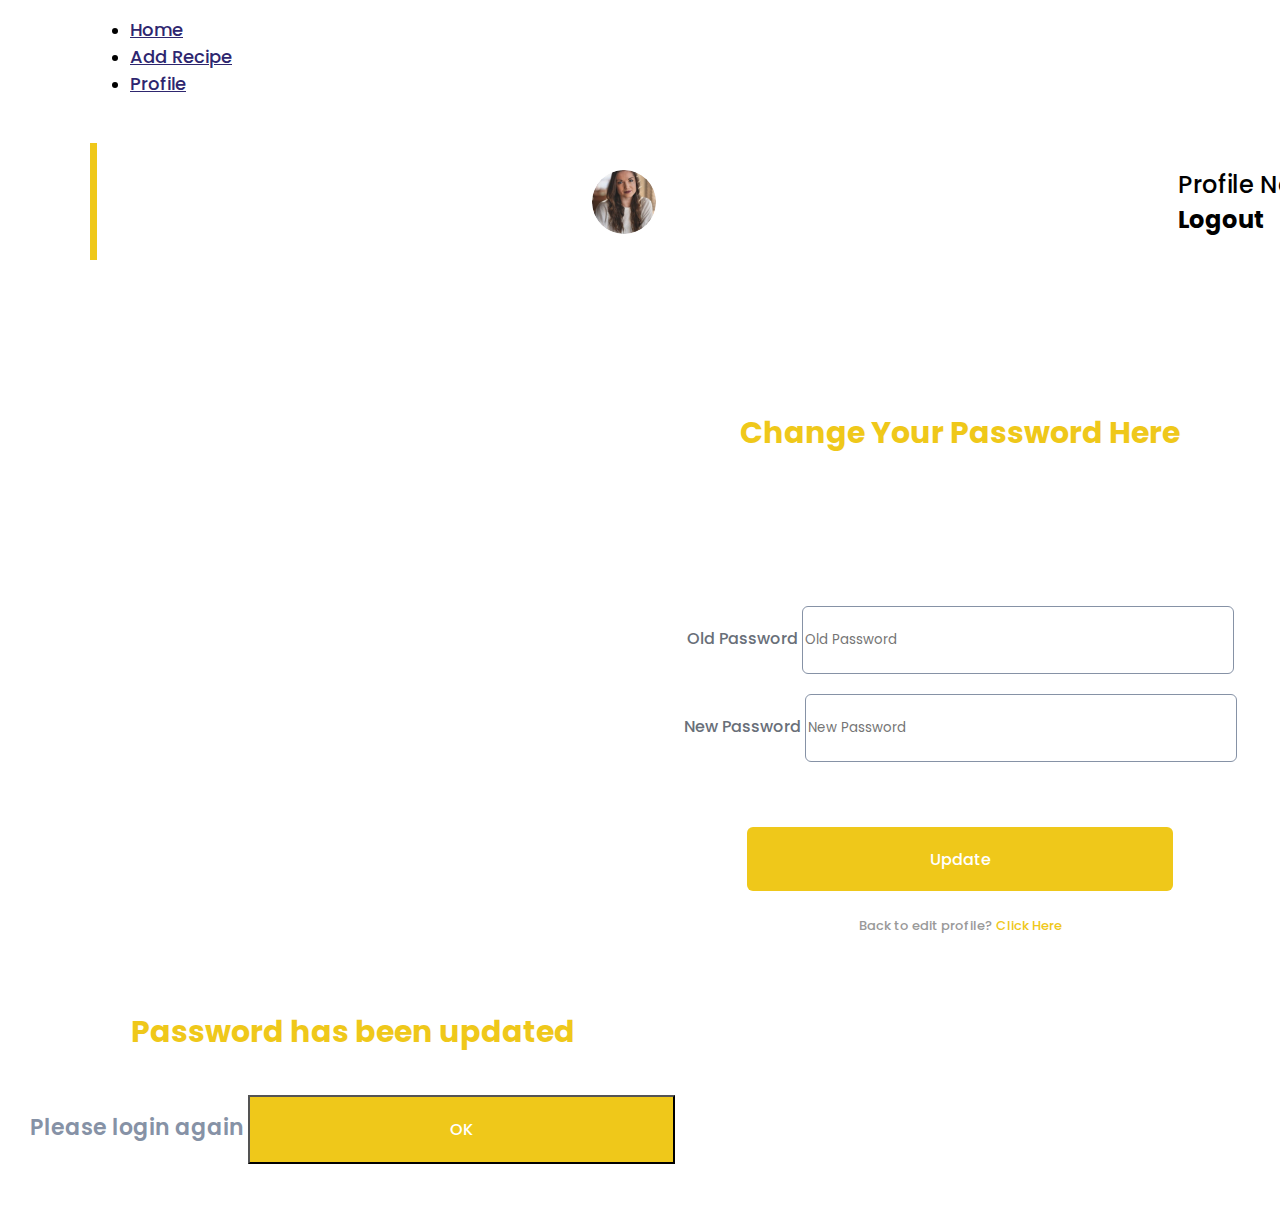
<file: html/change-password.html>
<!DOCTYPE html>
<html lang="en">
<head>
    <meta charset="UTF-8">
    <meta name="viewport" content="width=device-width, initial-scale=1.0">
    <link href="https://cdn.jsdelivr.net/npm/bootstrap@5.3.1/dist/css/bootstrap.min.css" rel="stylesheet" integrity="sha384-4bw+/aepP/YC94hEpVNVgiZdgIC5+VKNBQNGCHeKRQN+PtmoHDEXuppvnDJzQIu9" crossorigin="anonymous">
    <link rel="preconnect" href="https://fonts.googleapis.com">
    <link rel="preconnect" href="https://fonts.gstatic.com" crossorigin>
    <link href="https://fonts.googleapis.com/css2?family=Poppins:wght@400;500;600;700&display=swap" rel="stylesheet">
    <link rel="stylesheet" href="../css/edit-profile.css">
    <title>Edit Profile</title>
</head>
<body>

  <!-- Navigation -->
    <nav class="nav-head navbar navbar-expand">
        <div class="container-fluid">
            <ul class="navbar-nav">
              <li class="nav-item">
                <a class="nav-link" href="">Home</a>
              </li>
              <li class="nav-item">
                <a class="nav-link" href="">Add Recipe</a>
              </li>
              <li class="nav-item">
                <a class="nav-link" href="">Profile</a>
              </li>
            </ul>
            <div class="profile">
                <div class="img-circle"></div>
                <span>Profile Name <br><a>Logout</a></span>
            </div>
        </div>
    </nav>
    <main>
        <!-- header -->
        <h1 class="header">Change Your Password Here</h1>

        <!-- form change password-->
        <form action="" class="form-edit-profile">
            <div class="input-field">
                <label for="oldPassword" class="form-label">Old Password</label>
                <input type="password" class="form-control" id="oldPassword" placeholder="Old Password">
            </div>
            <div class="input-field">
                <label for="newPassword" class="form-label">New Password</label>
                <input type="password" class="form-control" id="newPassword" placeholder="New Password">
            </div>
            <button type="button" class="btn update-button"  data-bs-toggle="modal" data-bs-target="#updateModal">Update</button>
            <p class="change-password">Back to edit profile? <a href="">Click Here</a></p>
        </form>
    </main>

    <!-- Modal -->
    <div class="modal fade" id="updateModal" tabindex="-1" aria-labelledby="updateModal" aria-hidden="true">
      <div class="modal-dialog modal-dialog-centered">
        <div class="modal-content">
            <div class="modal-body d-flex flex-column justify-content-center align-items-center">
                <h5>Password has been updated</h5>
                <span>Please login again</span>
                <button type="button" class="btn" data-bs-dismiss="modal">OK</button>
            </div>
        </div>
      </div>
    </div>


  <script src="https://cdn.jsdelivr.net/npm/bootstrap@5.3.1/dist/js/bootstrap.bundle.min.js" integrity="sha384-HwwvtgBNo3bZJJLYd8oVXjrBZt8cqVSpeBNS5n7C8IVInixGAoxmnlMuBnhbgrkm" crossorigin="anonymous"></script>
</body>
</html>
</file>
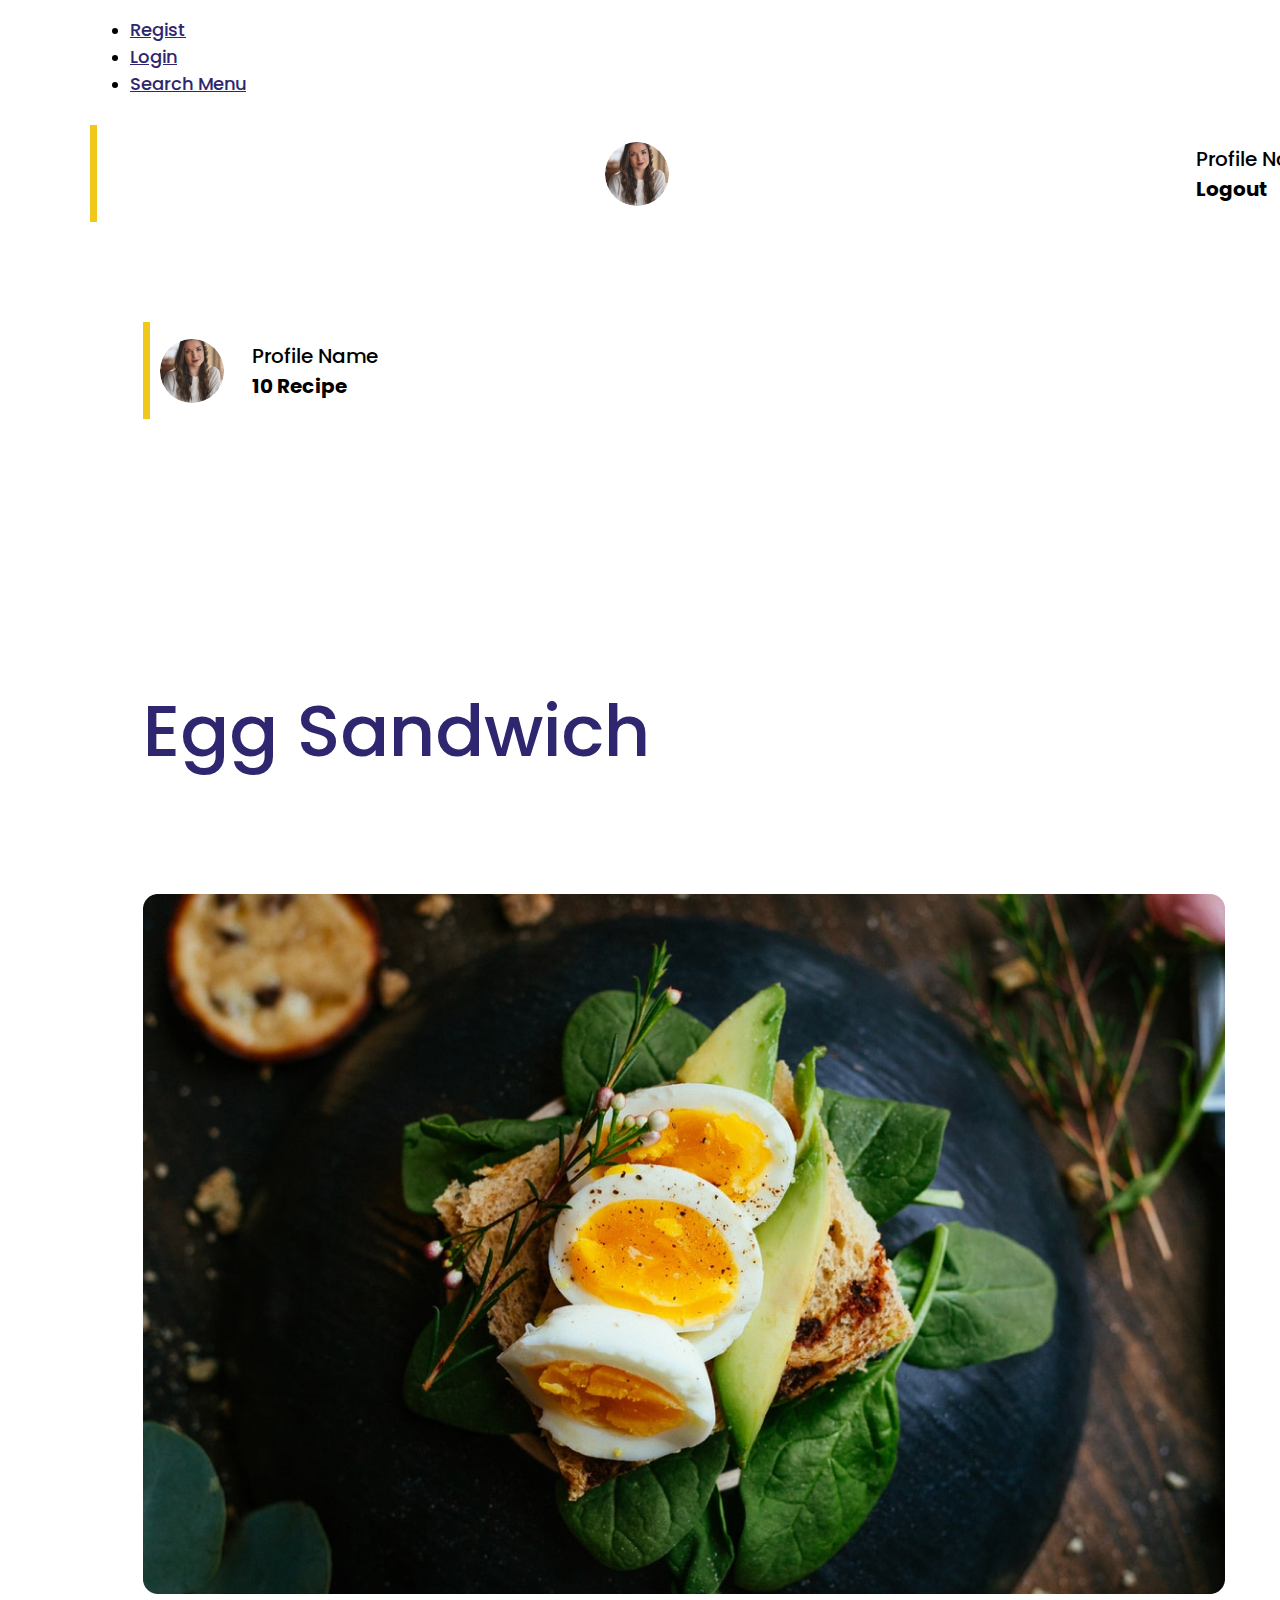
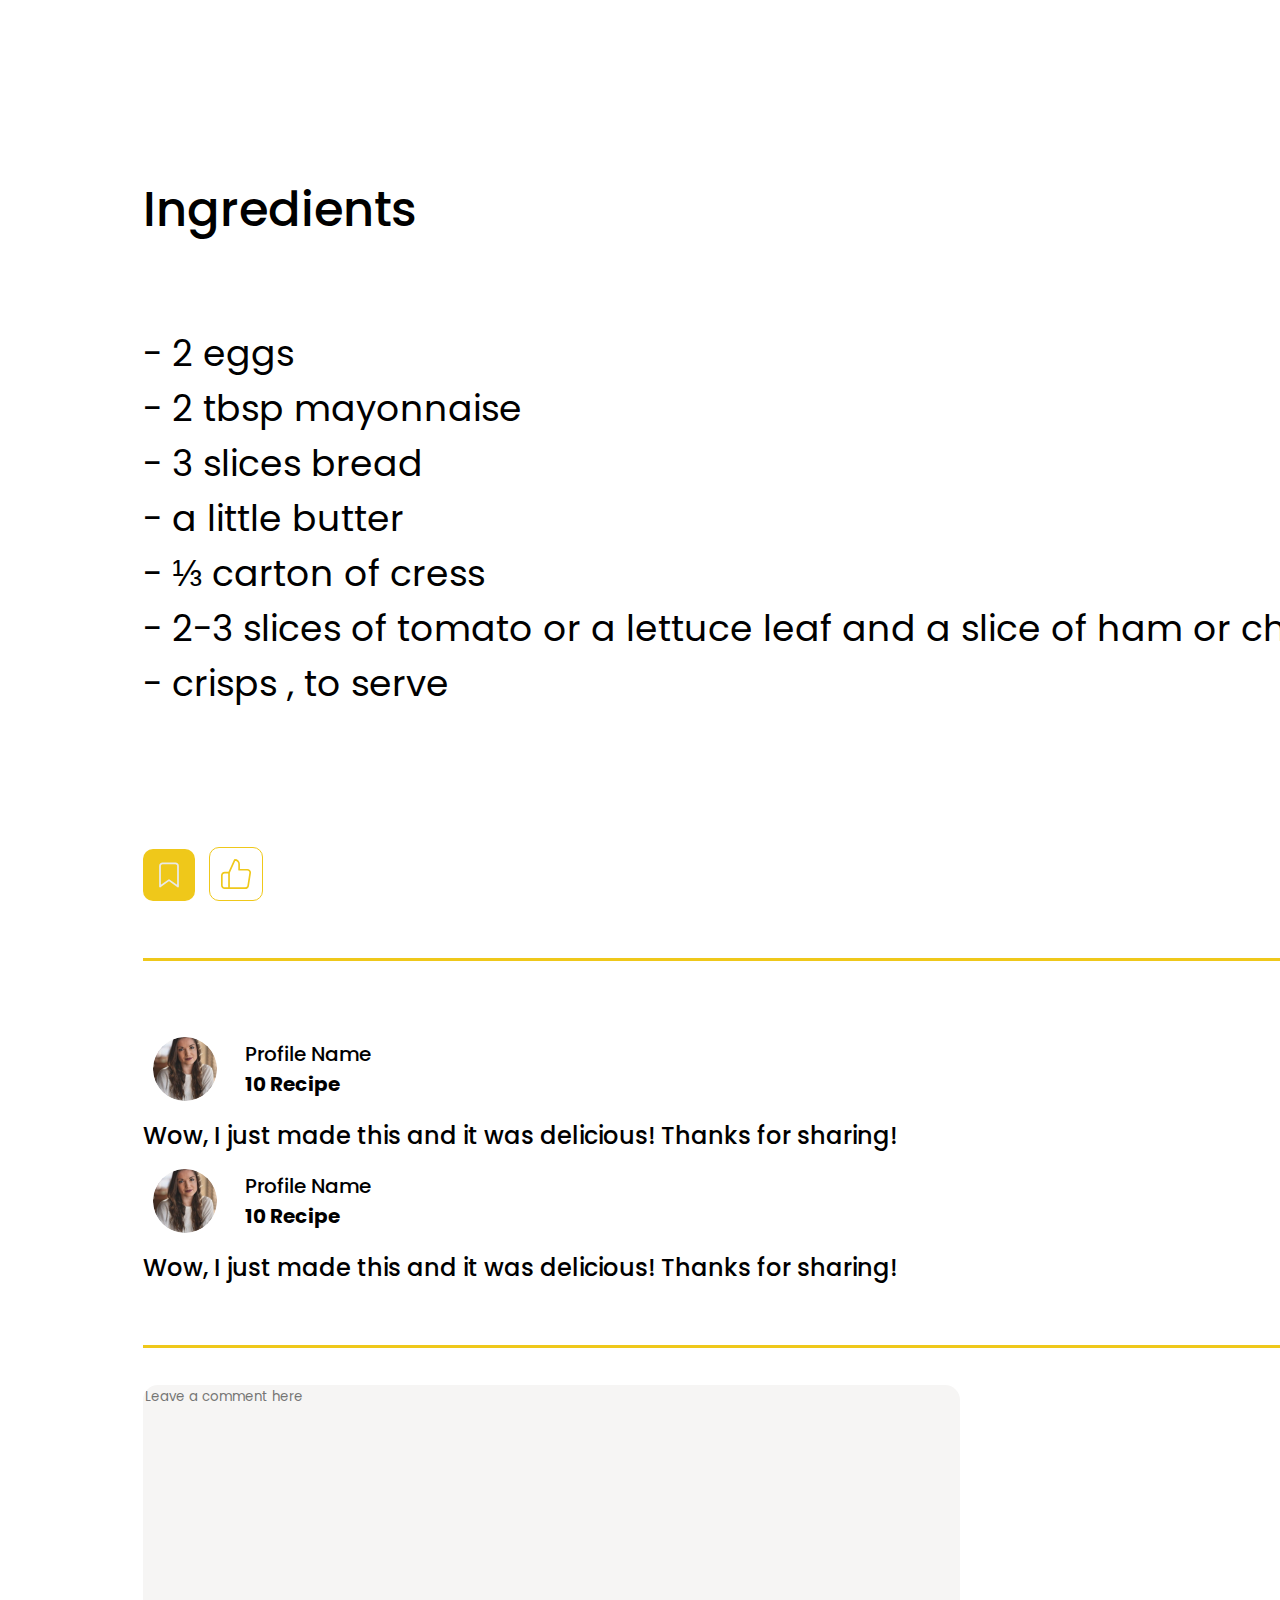
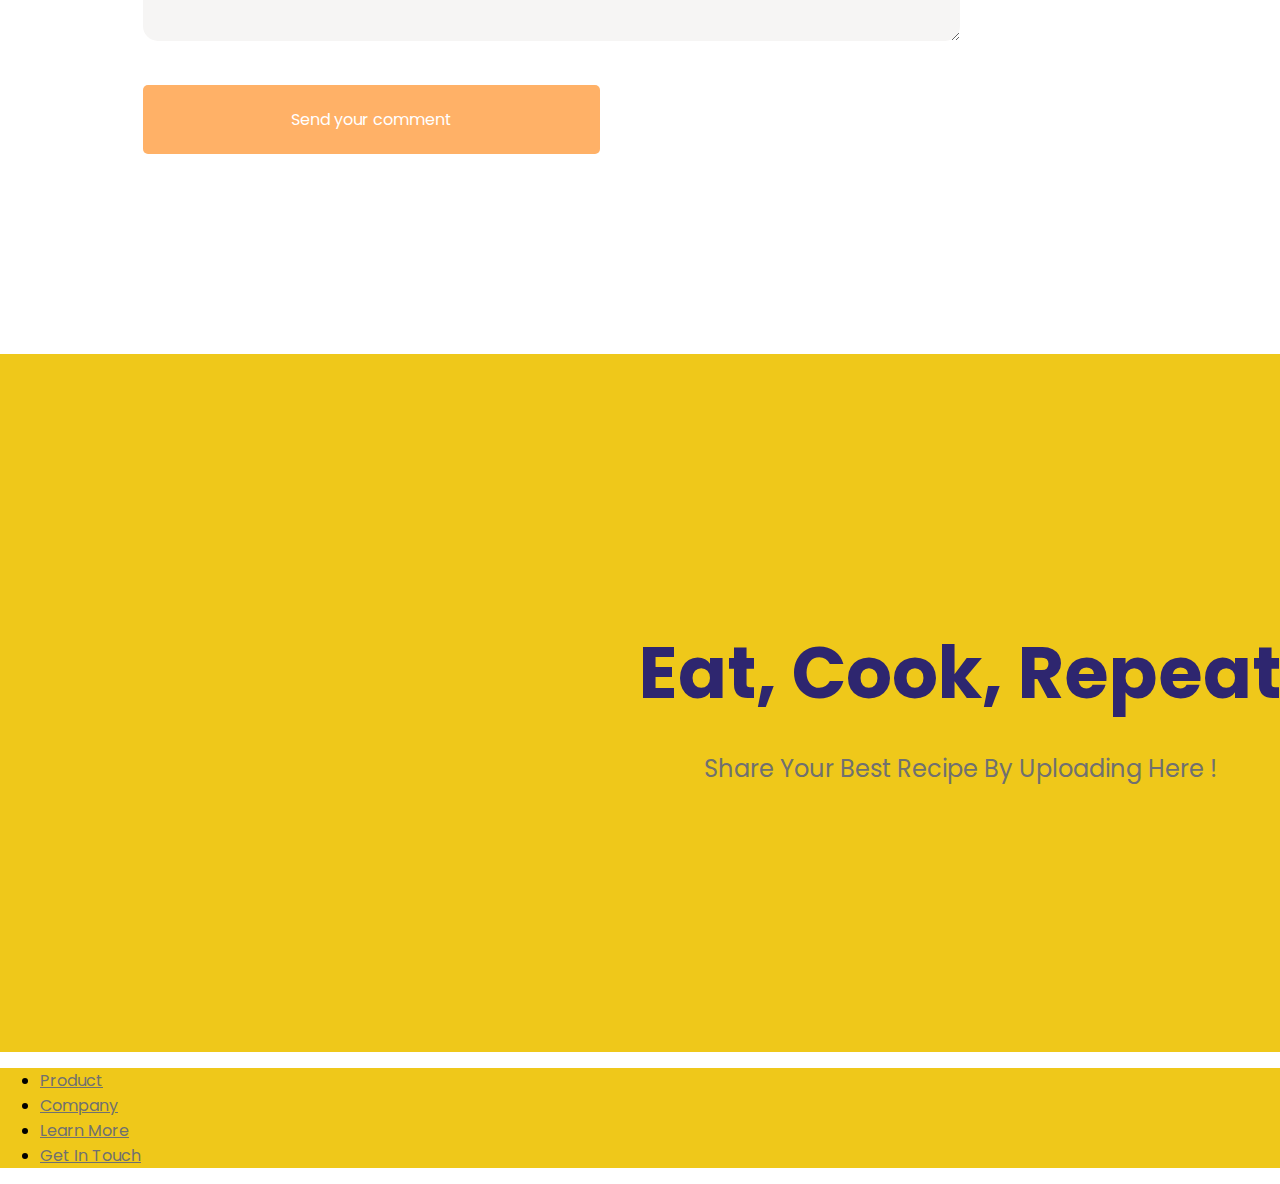
<file: html/detail-menu.html>
<!DOCTYPE html>
<html lang="en">
<head>
    <meta charset="UTF-8">
    <meta name="viewport" content="width=device-width, initial-scale=1.0">
    <link href="https://cdn.jsdelivr.net/npm/bootstrap@5.3.1/dist/css/bootstrap.min.css" rel="stylesheet" integrity="sha384-4bw+/aepP/YC94hEpVNVgiZdgIC5+VKNBQNGCHeKRQN+PtmoHDEXuppvnDJzQIu9" crossorigin="anonymous">
    <link rel="preconnect" href="https://fonts.googleapis.com">
    <link rel="preconnect" href="https://fonts.gstatic.com" crossorigin>
    <link href="https://fonts.googleapis.com/css2?family=Poppins:wght@400;500;600;700&display=swap" rel="stylesheet">
    <link rel="stylesheet" href="../css/detail-menu.css">
    <title>Detail Menu</title>
</head>
<body>
    
    <nav class="nav-head navbar navbar-expand">
      <div class="container-fluid">
          <ul class="navbar-nav">
            <li class="nav-item">
              <a class="nav-link" href="">Regist</a>
            </li>
            <li class="nav-item">
              <a class="nav-link" href="">Login</a>
            </li>
            <li class="nav-item">
              <a class="nav-link" href="">Search Menu</a>
            </li>
          </ul>
          <div class="profile">
              <div class="img-circle"></div>
              <span>Profile Name <br><a>Logout</a></span>
          </div>
      </div>
    </nav>
    


    <main>

      <header class="container-fluid">
        <div class="row justify-content-between">
            <div class="col-3">
                <div class="profile detail">
                    <div class="img-circle"></div>
                    <span>Profile Name <br><span>10 Recipe</span></span>
                </div>            
            </div>
            <div class="col-3">
                <div class="stats">
                    <h5 class="fw-medium">11 Juli 2004</h5>
                    <h5 class="fw-medium">20 Likes - 2 Comments</h5>
                </div>
            </div>
        </div>
      </header> 

      <h1 class="title text-center">Egg Sandwich</h1>
      <div class="d-flex justify-content-center">
        <div class="recipe-img"></div>
      </div>
      <div class="ingredients">
        <h5>Ingredients</h5>
        <p>- 2 eggs <br>
          - 2 tbsp mayonnaise <br>
          - 3 slices bread <br>
          - a little butter <br>
          - ⅓ carton of cress <br>
          - 2-3 slices of tomato or a lettuce leaf and a slice of ham or cheese <br>
          - crisps , to serve</p>
      </div>

      <div class="icon">
        <div class="button bookmark"></div>
        <div class="button like"></div>
      </div>

      <div class="comments-area d-flex">
        <div class="comment d-flex">
          <div class="profile detail">
            <div class="img-circle"></div>
            <span>Profile Name <br><span>10 Recipe</span></span>
          </div>
          <span class="comment-text">Wow, I just made this and it was delicious! Thanks for sharing!</span>
        </div>

        <div class="comment d-flex">
          <div class="profile detail">
            <div class="img-circle"></div>
            <span>Profile Name <br><span>10 Recipe</span></span>
          </div>
          <span class="comment-text">Wow, I just made this and it was delicious! Thanks for sharing!</span>
        </div>
      </div>

      <div class="form-floating">
        <textarea class="form-control" placeholder="Leave a comment here" id="form-comment"></textarea>
      </div>
      <button class="btn-comment btn">Send your comment</button>

    </main>

    <footer>
      <h1>Eat, Cook, Repeat</h1>
      <p>Share your best recipe by uploading here !</p>
    </footer>

    <nav class="nav-footer navbar navbar-expand-md justify-content-center">
      <ul class="navbar-nav">
        <li class="nav-item mx-2">
          <a class="nav-link" href="#">Product</a>
        </li>
        <li class="nav-item mx-2">
          <a class="nav-link" href="#">Company</a>
        </li>
        <li class="nav-item mx-2">
          <a class="nav-link" href="#">Learn more</a>
        </li>
        <li class="nav-item mx-2">
          <a class="nav-link" href="#">Get in touch</a>
        </li>
      </ul>
    </nav>

</body>
</html>
</file>
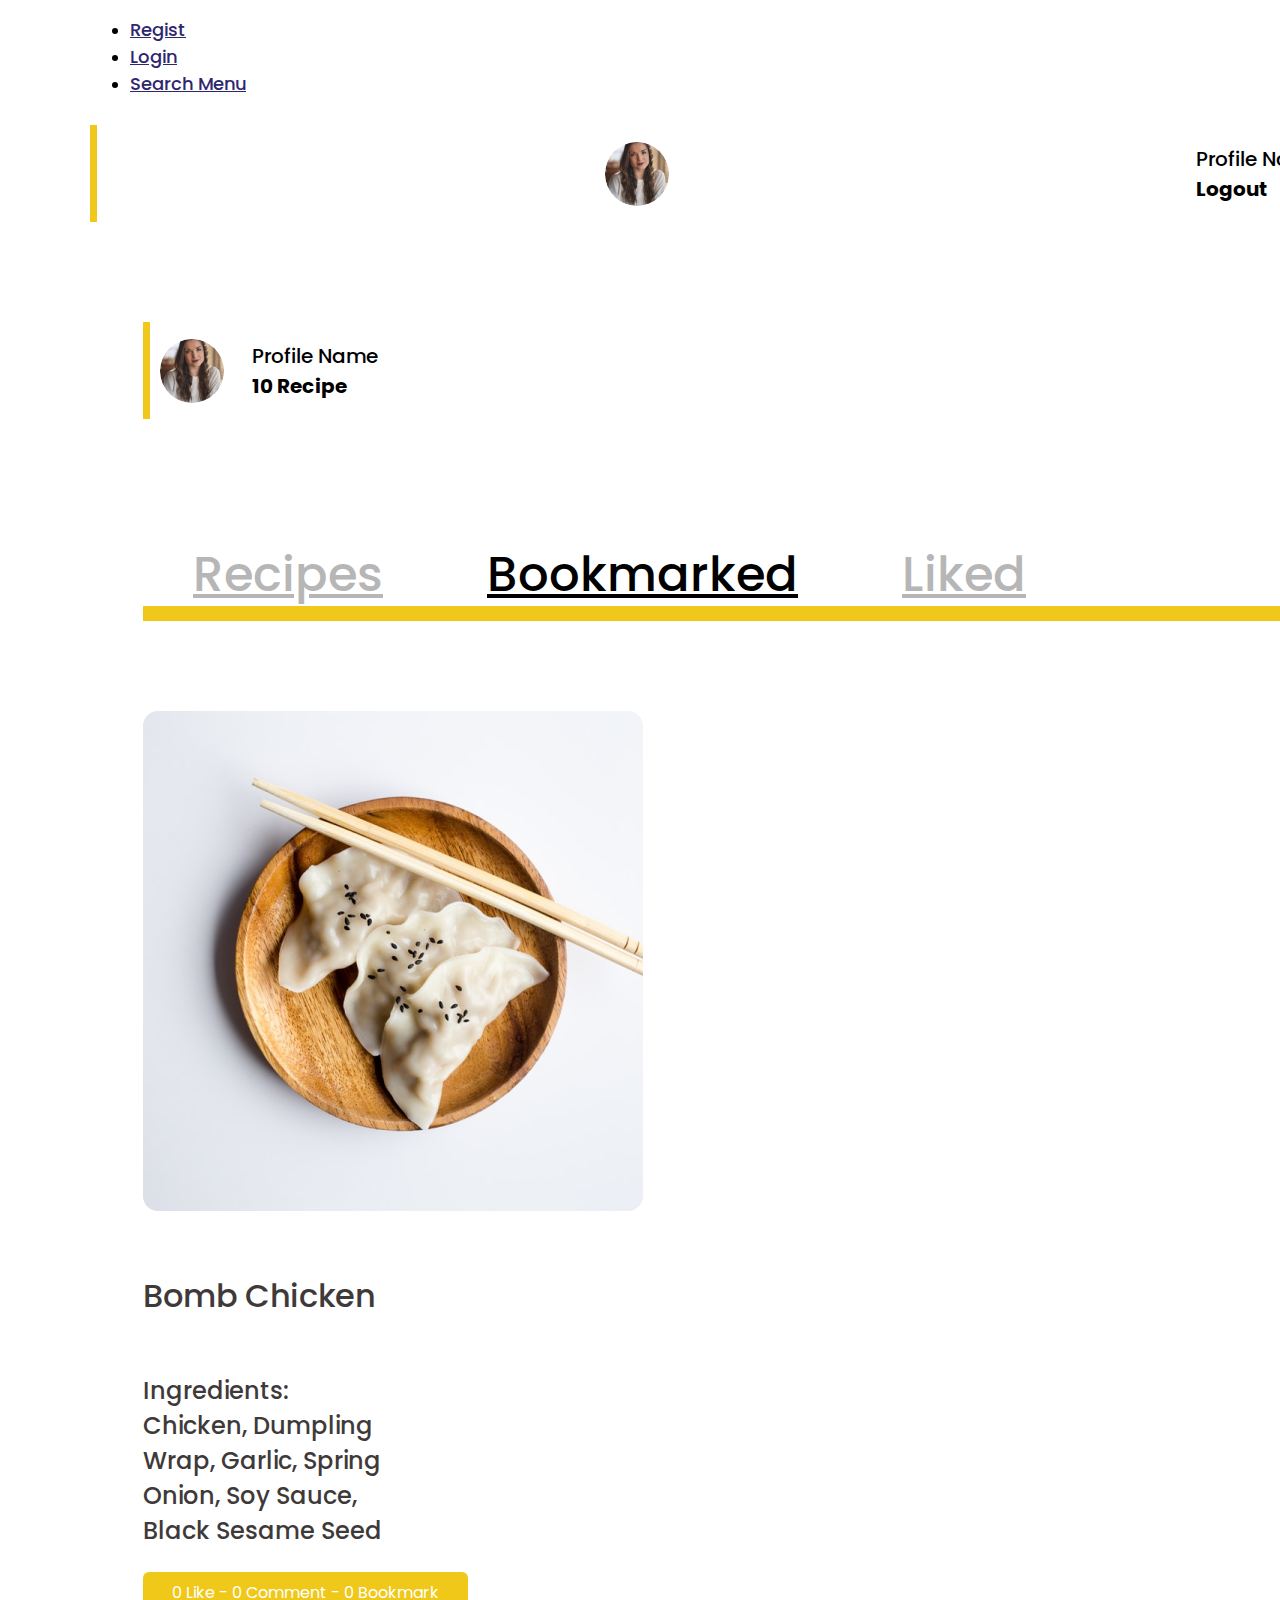
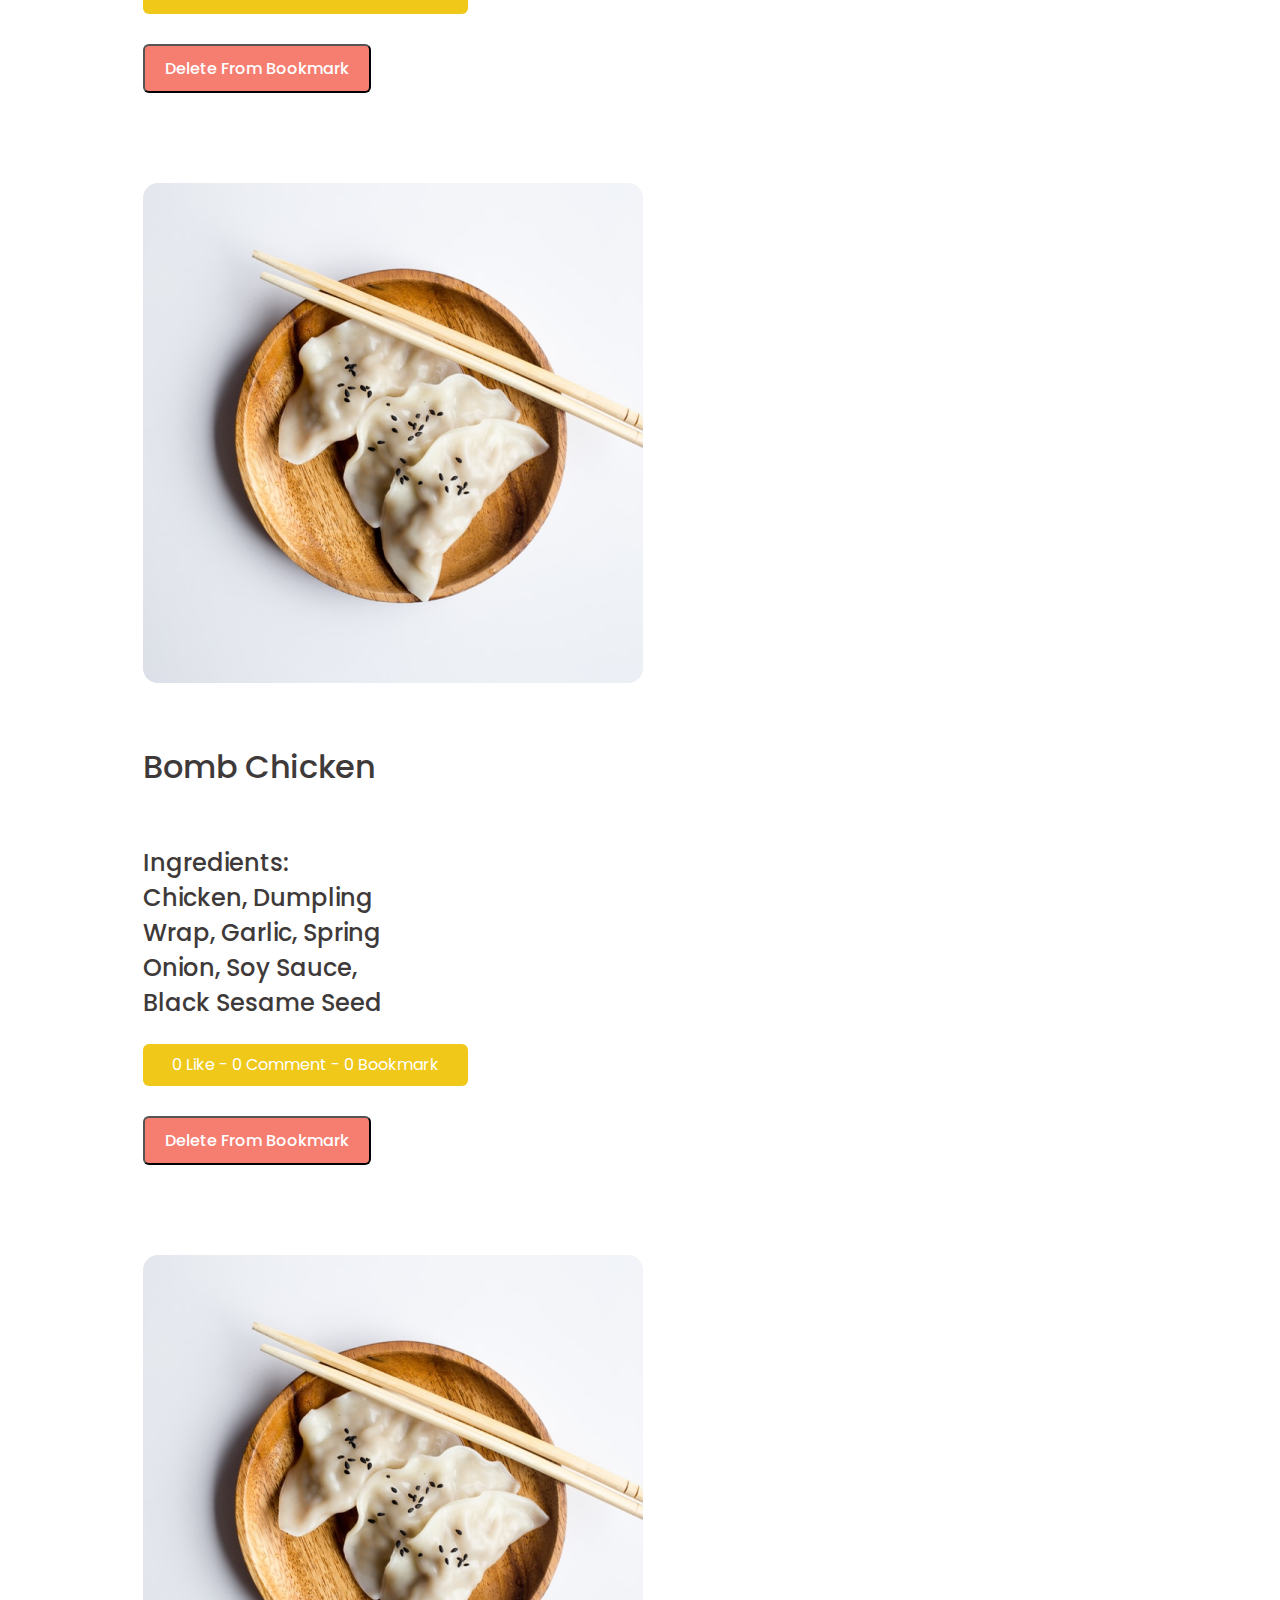
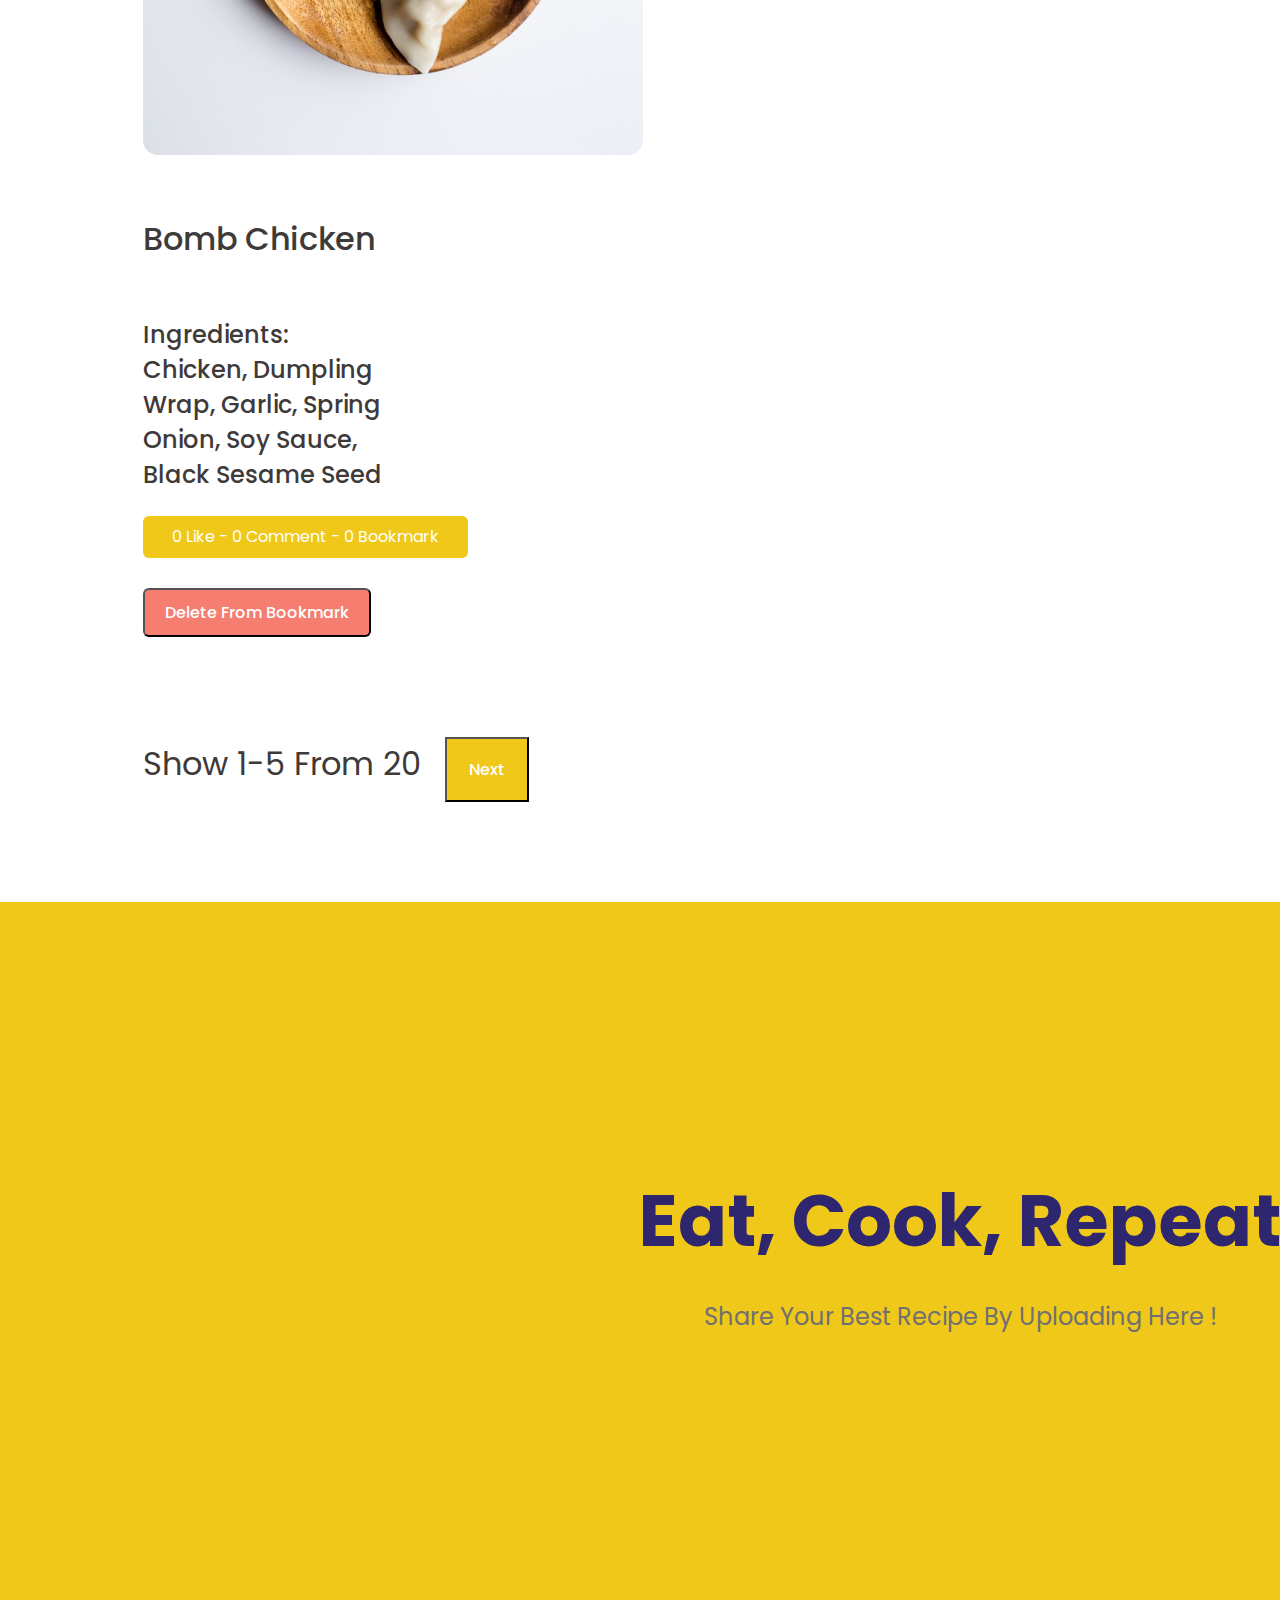
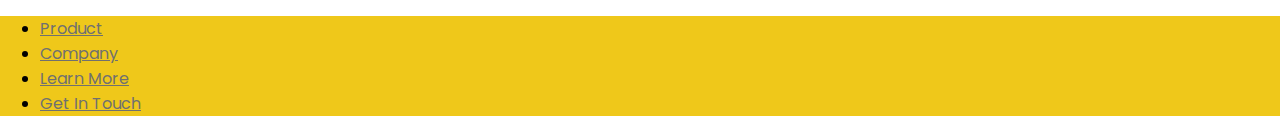
<file: html/detail-profile-bookmarked.html>
<!DOCTYPE html>
<html lang="en">
<head>
    <meta charset="UTF-8">
    <meta name="viewport" content="width=device-width, initial-scale=1.0">
    <link href="https://cdn.jsdelivr.net/npm/bootstrap@5.3.1/dist/css/bootstrap.min.css" rel="stylesheet" integrity="sha384-4bw+/aepP/YC94hEpVNVgiZdgIC5+VKNBQNGCHeKRQN+PtmoHDEXuppvnDJzQIu9" crossorigin="anonymous">
    <link rel="preconnect" href="https://fonts.googleapis.com">
    <link rel="preconnect" href="https://fonts.gstatic.com" crossorigin>
    <link href="https://fonts.googleapis.com/css2?family=Poppins:wght@400;500;600;700&display=swap" rel="stylesheet">
    <link rel="stylesheet" href="../css/detail-profile.css">
    <title>Detail Profile</title>
</head>
<body>
    
  <!-- navbar -->
  <nav class="nav-head navbar navbar-expand">
    <div class="container-fluid">
        <ul class="navbar-nav">
          <li class="nav-item">
            <a class="nav-link" href="">Regist</a>
          </li>
          <li class="nav-item">
            <a class="nav-link" href="">Login</a>
          </li>
          <li class="nav-item">
            <a class="nav-link" href="">Search Menu</a>
          </li>
        </ul>
        <div class="profile">
            <div class="img-circle"></div>
            <span>Profile Name <br><a>Logout</a></span>
        </div>
    </div>
  </nav>
    
  <main>

    <!-- header -->
    <header class="container-fluid">
      <div class="row justify-content-between">
          <div class="col-3">
              <div class="profile detail">
                  <div class="img-circle"></div>
                  <span>Profile Name <br><span>10 Recipe</span></span>
              </div>            
          </div>
          <div class="col-3">
              <div class="stats">
                  <h5 class="fw-medium">11 Juli 2004</h5>
              </div>
          </div>
      </div>
    </header> 

    <!-- Option -->
    <div class="option container-fluid">
        <div class="row">
          <div class="col-7">
            <nav class="navbar navbar-expand-lg nav-option d-flex justify-content-center">
              <div class="navbar-nav">
                <a class="nav-link" href="../html/detail-profile-recipes.html">Recipes</a>
                <a class="nav-link active" href="../html/detail-profile-bookmarked.html">Bookmarked</a>
                <a class="nav-link" href="#">Liked</a>
              </div>
            </nav>
          </div>
        </div>
    </div>

    <!-- cards -->
    <div class="recipes container-fluid">

      <div class="card" style="width: 877px;">
        <div class="row g-0">
          <div class="col img-card" style="margin-right: 30px;">
            <img src="../img/Rectangle 328.png" class="img-fluid rounded-start" alt="" height="500px" width="500px">
          </div>
          <div class="col">
            <div class="card-body">
              <h5 class="card-title">Bomb Chicken</h5>
              <p class="card-text">Ingredients: chicken, dumpling wrap, garlic, spring onion, soy sauce, black sesame seed</p>
              <div class="card-stats">
                <div class="stats fw-medium"><span>0 Like - 0 Comment - 0 Bookmark</span></div>
              </div>
              <div class="card-btn d-flex justify-content-between">
                <button class="btn" id="delete-btn">Delete From Bookmark</button>
              </div>
            </div>
          </div>
        </div>
      </div>

      <div class="card" style="width: 877px;">
        <div class="row g-0">
          <div class="col img-card" style="margin-right: 30px;">
            <img src="../img/Rectangle 328.png" class="img-fluid rounded-start" alt="" height="500px" width="500px">
          </div>
          <div class="col">
            <div class="card-body">
              <h5 class="card-title">Bomb Chicken</h5>
              <p class="card-text">Ingredients: chicken, dumpling wrap, garlic, spring onion, soy sauce, black sesame seed</p>
              <div class="card-stats">
                <div class="stats fw-medium"><span>0 Like - 0 Comment - 0 Bookmark</span></div>
              </div>
              <div class="card-btn d-flex justify-content-between">
                <button class="btn" id="delete-btn">Delete From Bookmark</button>
              </div>
            </div>
          </div>
        </div>
      </div>
      
      <div class="card" style="width: 877px;">
        <div class="row g-0">
          <div class="col img-card" style="margin-right: 30px;">
            <img src="../img/Rectangle 328.png" class="img-fluid rounded-start" alt="" height="500px" width="500px">
          </div>
          <div class="col">
            <div class="card-body">
              <h5 class="card-title">Bomb Chicken</h5>
              <p class="card-text">Ingredients: chicken, dumpling wrap, garlic, spring onion, soy sauce, black sesame seed</p>
              <div class="card-stats">
                <div class="stats fw-medium"><span>0 Like - 0 Comment - 0 Bookmark</span></div>
              </div>
              <div class="card-btn d-flex justify-content-between">
                <button class="btn" id="delete-btn">Delete From Bookmark</button>
              </div>
            </div>
          </div>
        </div>
      </div>


      

      <!-- pagination -->
      <div class="pagination mb-5 d-flex">
        <span>Show 1-5 From 20</span>
        <button type="button" class="btn mx-2">Next</button>
      </div>

    </div>

  </main>


  <!-- Footer -->
  <footer>
    <h1>Eat, Cook, Repeat</h1>
    <p>Share your best recipe by uploading here !</p>
  </footer>

  <nav class="nav-footer navbar navbar-expand-md justify-content-center">
    <ul class="navbar-nav">
      <li class="nav-item mx-2">
        <a class="nav-link" href="#">Product</a>
      </li>
      <li class="nav-item mx-2">
        <a class="nav-link" href="#">Company</a>
      </li>
      <li class="nav-item mx-2">
        <a class="nav-link" href="#">Learn more</a>
      </li>
      <li class="nav-item mx-2">
        <a class="nav-link" href="#">Get in touch</a>
      </li>
    </ul>
  </nav>

</body>
</html>
</file>
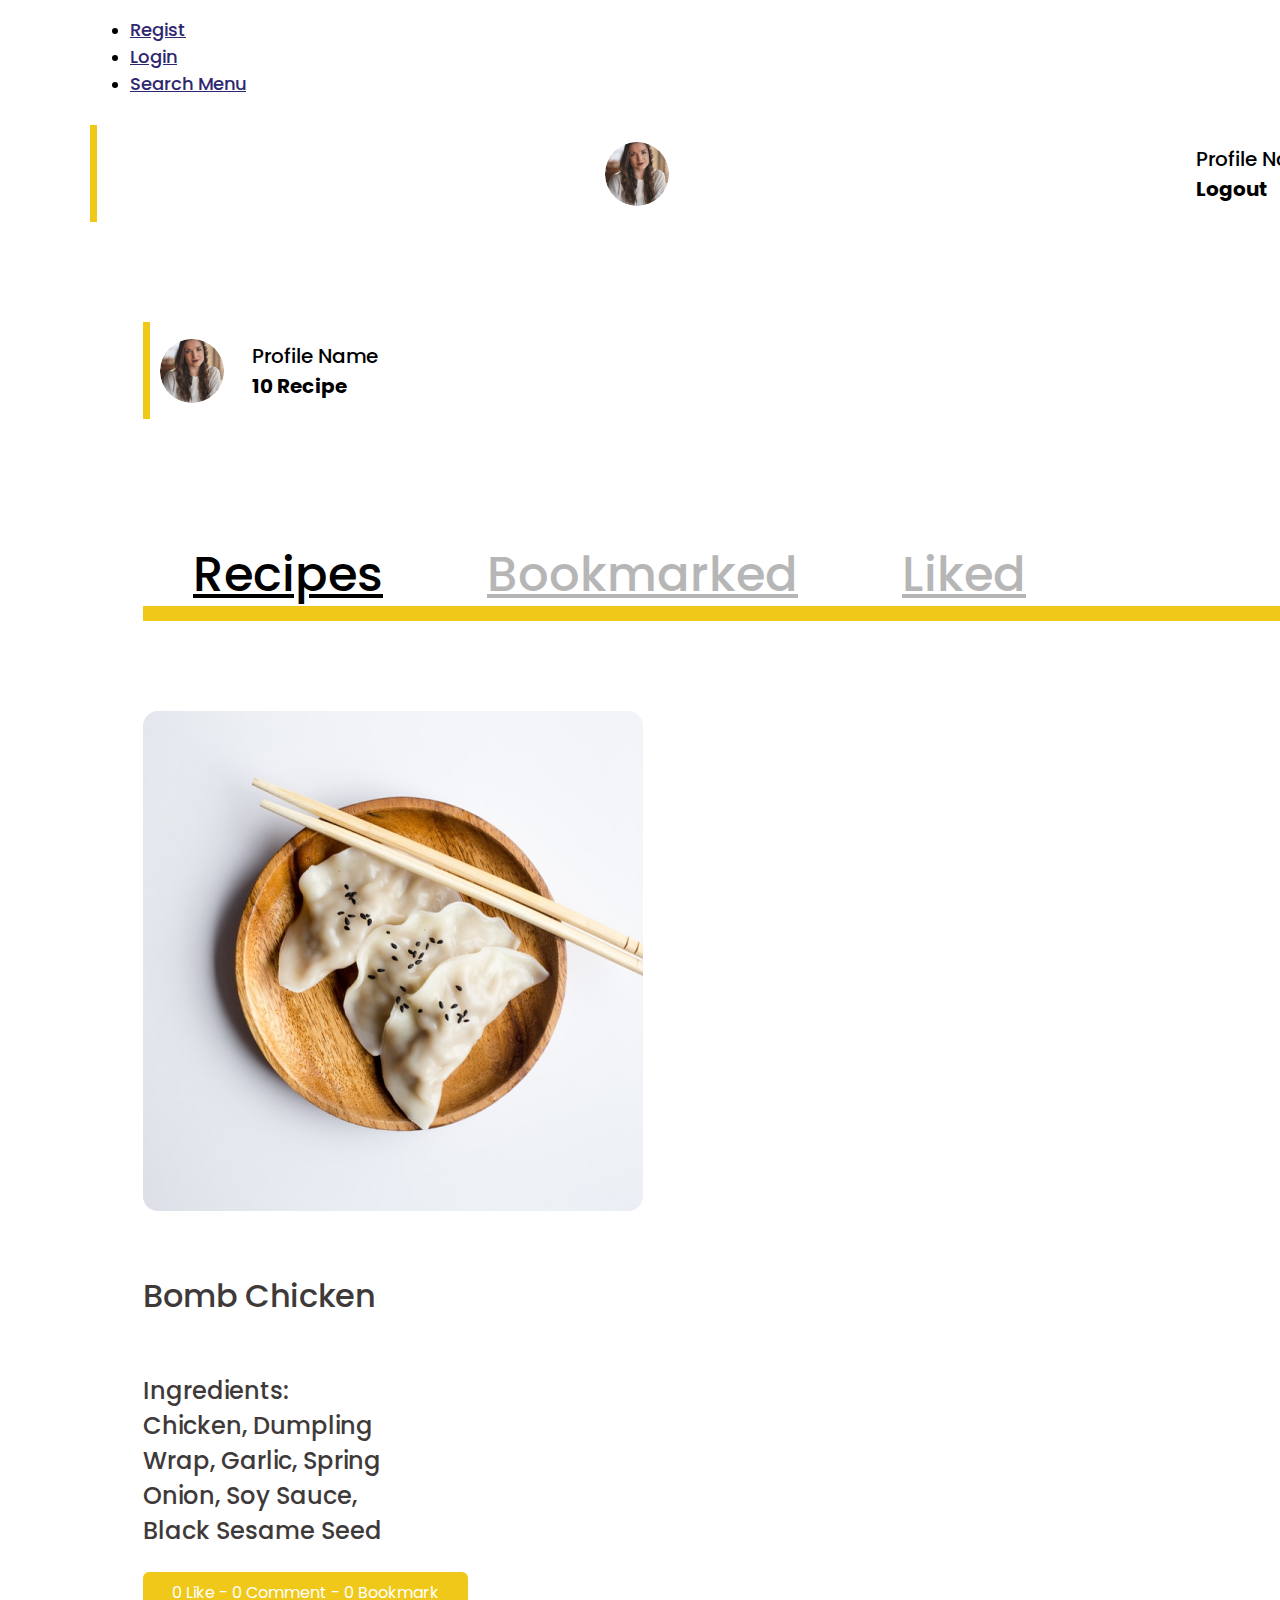
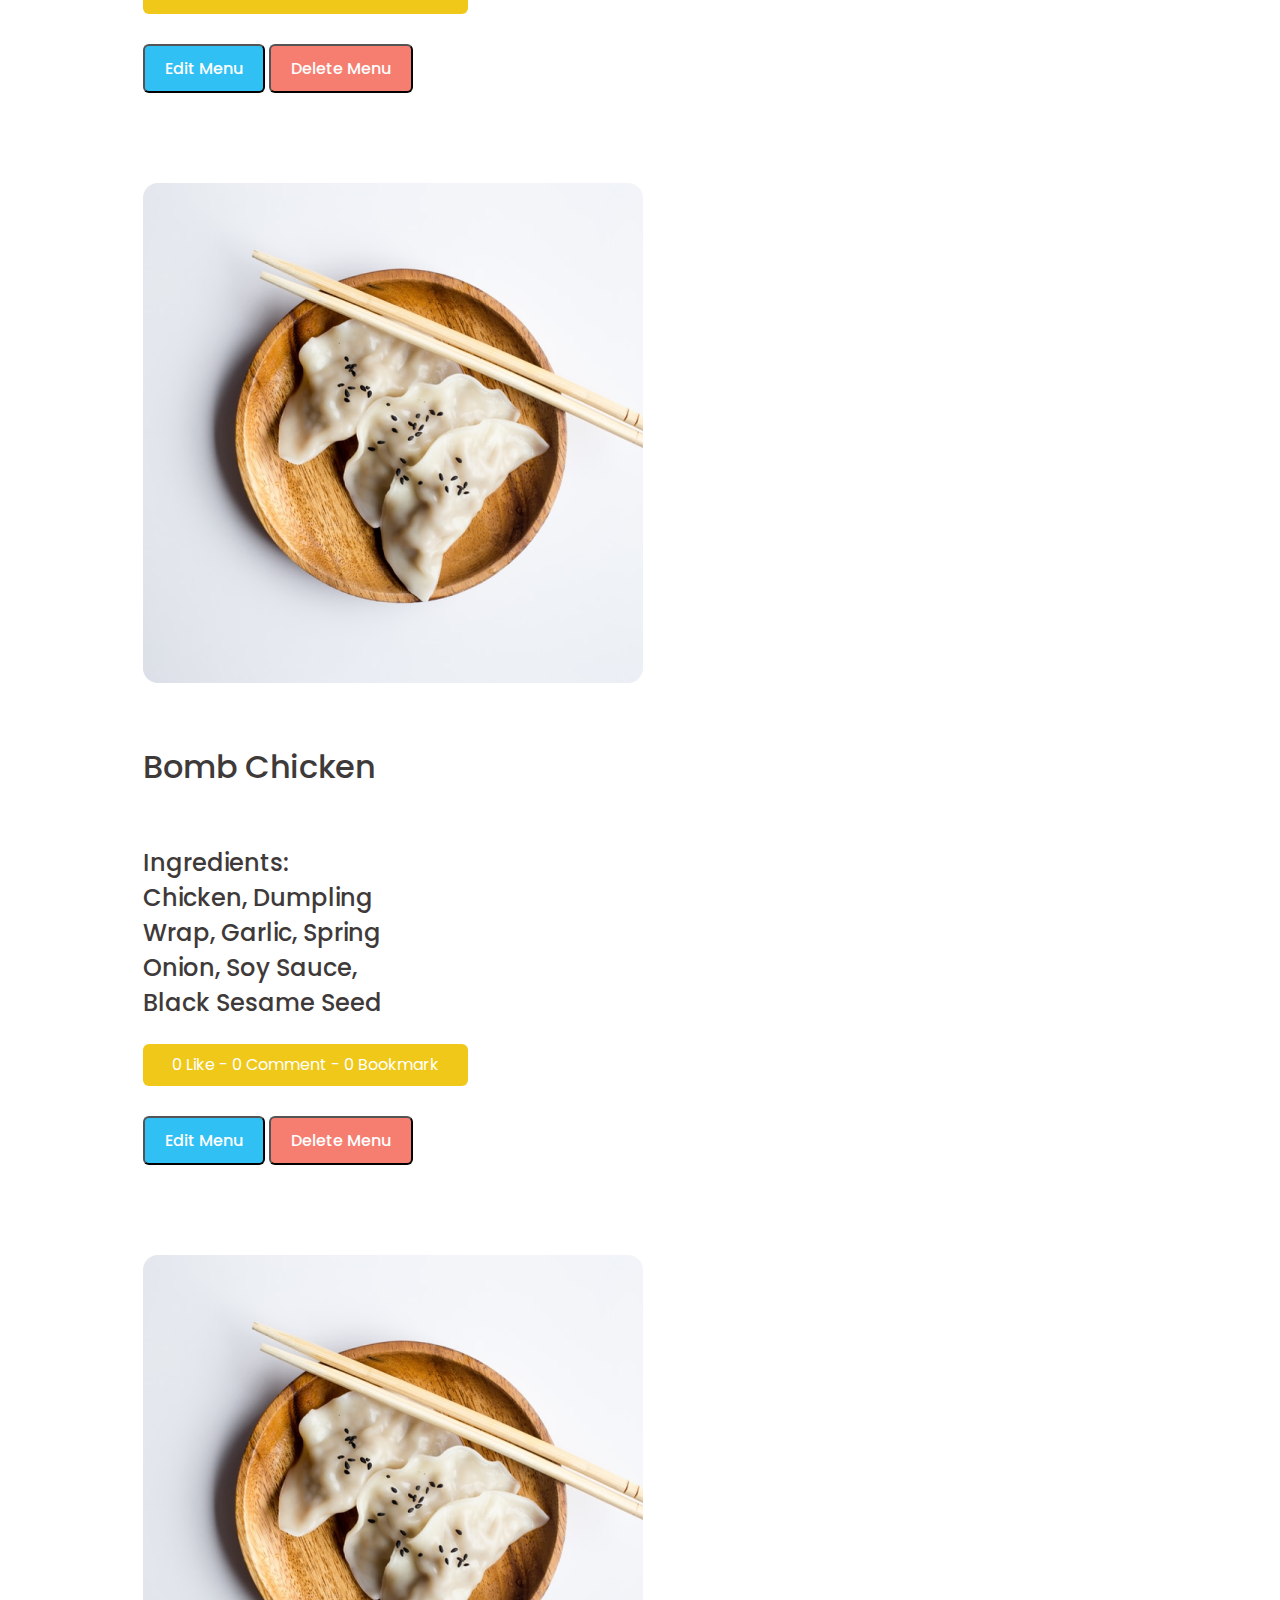
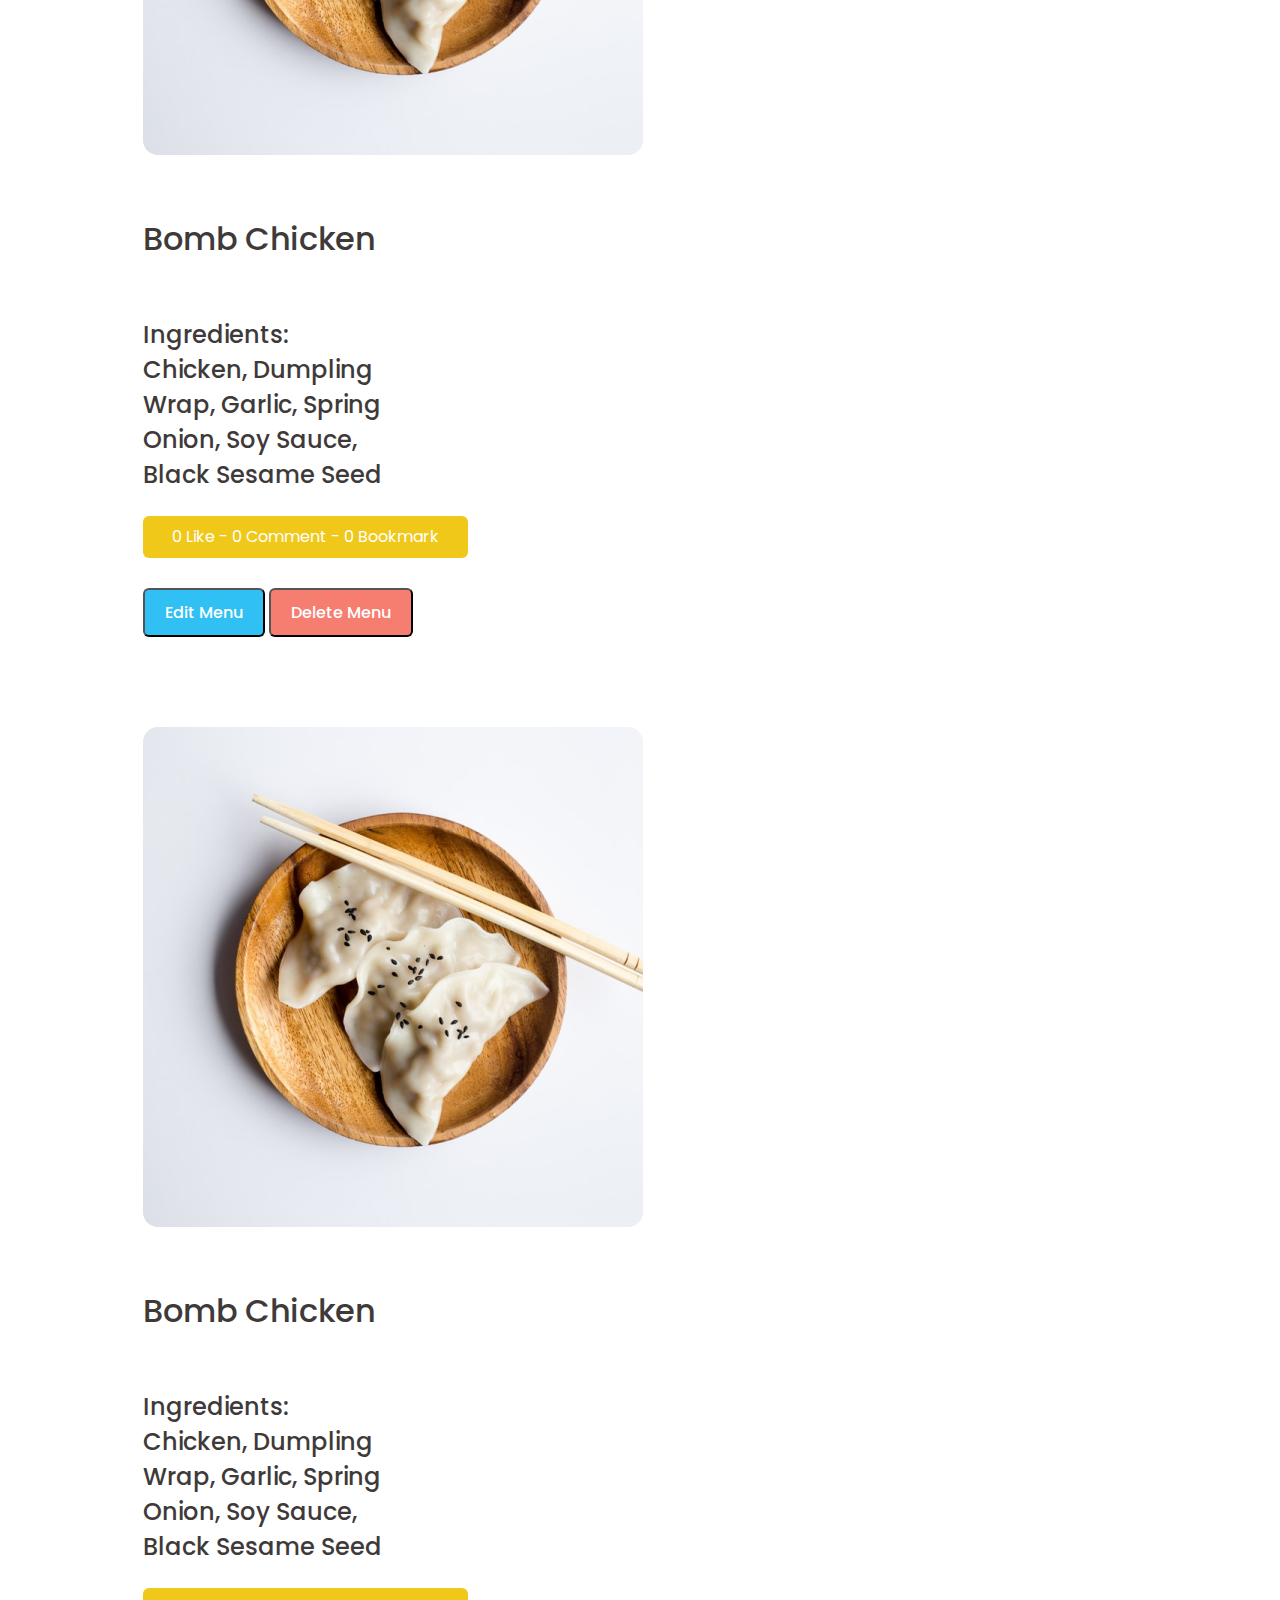
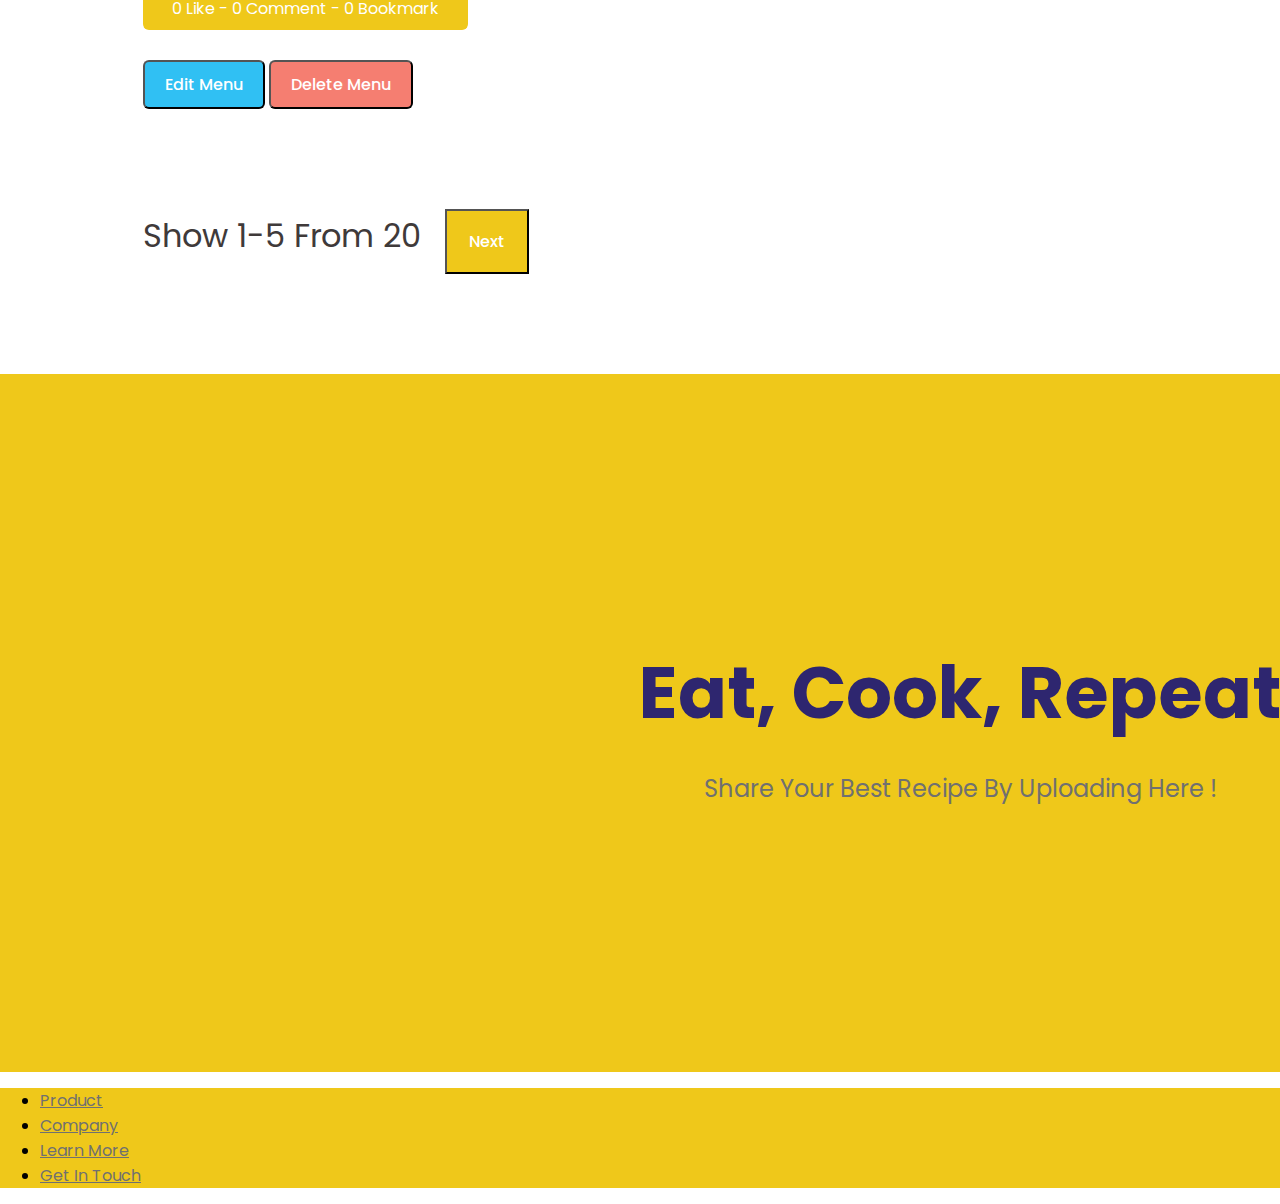
<file: html/detail-profile-recipes.html>
<!DOCTYPE html>
<html lang="en">
<head>
    <meta charset="UTF-8">
    <meta name="viewport" content="width=device-width, initial-scale=1.0">
    <link href="https://cdn.jsdelivr.net/npm/bootstrap@5.3.1/dist/css/bootstrap.min.css" rel="stylesheet" integrity="sha384-4bw+/aepP/YC94hEpVNVgiZdgIC5+VKNBQNGCHeKRQN+PtmoHDEXuppvnDJzQIu9" crossorigin="anonymous">
    <link rel="preconnect" href="https://fonts.googleapis.com">
    <link rel="preconnect" href="https://fonts.gstatic.com" crossorigin>
    <link href="https://fonts.googleapis.com/css2?family=Poppins:wght@400;500;600;700&display=swap" rel="stylesheet">
    <link rel="stylesheet" href="../css/detail-profile.css">
    <title>Detail Profile</title>
</head>
<body>
    
  <!-- navbar -->
  <nav class="nav-head navbar navbar-expand">
    <div class="container-fluid">
        <ul class="navbar-nav">
          <li class="nav-item">
            <a class="nav-link" href="">Regist</a>
          </li>
          <li class="nav-item">
            <a class="nav-link" href="">Login</a>
          </li>
          <li class="nav-item">
            <a class="nav-link" href="">Search Menu</a>
          </li>
        </ul>
        <div class="profile">
            <div class="img-circle"></div>
            <span>Profile Name <br><a>Logout</a></span>
        </div>
    </div>
  </nav>
    
  <main>

    <!-- header -->
    <header class="container-fluid">
      <div class="row justify-content-between">
          <div class="col-3">
              <div class="profile detail">
                  <div class="img-circle"></div>
                  <span>Profile Name <br><span>10 Recipe</span></span>
              </div>            
          </div>
          <div class="col-3">
              <div class="stats">
                  <h5 class="fw-medium">11 Juli 2004</h5>
              </div>
          </div>
      </div>
    </header> 

    <!-- Option -->
    <div class="option container-fluid">
        <div class="row">
          <div class="col-7">
            <nav class="navbar navbar-expand-lg nav-option d-flex justify-content-center">
              <div class="navbar-nav">
                <a class="nav-link active" href="../html/detail-profile-recipes.html">Recipes</a>
                <a class="nav-link" href="../html/detail-profile-bookmarked.html">Bookmarked</a>
                <a class="nav-link" href="#">Liked</a>
              </div>
            </nav>
          </div>
        </div>
    </div>

    <!-- cards -->
    <div class="recipes container-fluid">

      <div class="card" style="width: 877px;">
        <div class="row g-0">
          <div class="col img-card" style="margin-right: 30px;">
            <img src="../img/Rectangle 328.png" class="img-fluid rounded-start" alt="" height="500px" width="500px">
          </div>
          <div class="col">
            <div class="card-body">
              <h5 class="card-title">Bomb Chicken</h5>
              <p class="card-text">Ingredients: chicken, dumpling wrap, garlic, spring onion, soy sauce, black sesame seed</p>
              <div class="card-stats">
                <div class="stats fw-medium"><span>0 Like - 0 Comment - 0 Bookmark</span></div>
              </div>
              <div class="card-btn d-flex justify-content-between">
                <button class="btn" id="edit-btn">Edit Menu</button>
                <button class="btn" id="delete-btn">Delete Menu</button>
              </div>
            </div>
          </div>
        </div>
      </div>
      
      <div class="card" style="width: 877px;">
        <div class="row g-0">
          <div class="col img-card" style="margin-right: 30px;">
            <img src="../img/Rectangle 328.png" class="img-fluid rounded-start" alt="" height="500px" width="500px">
          </div>
          <div class="col">
            <div class="card-body">
              <h5 class="card-title">Bomb Chicken</h5>
              <p class="card-text">Ingredients: chicken, dumpling wrap, garlic, spring onion, soy sauce, black sesame seed</p>
              <div class="card-stats">
                <div class="stats fw-medium"><span>0 Like - 0 Comment - 0 Bookmark</span></div>
              </div>
              <div class="card-btn d-flex justify-content-between">
                <button class="btn" id="edit-btn">Edit Menu</button>
                <button class="btn" id="delete-btn">Delete Menu</button>
              </div>
            </div>
          </div>
        </div>
      </div>

      <div class="card" style="width: 877px;">
        <div class="row g-0">
          <div class="col img-card" style="margin-right: 30px;">
            <img src="../img/Rectangle 328.png" class="img-fluid rounded-start" alt="" height="500px" width="500px">
          </div>
          <div class="col">
            <div class="card-body">
              <h5 class="card-title">Bomb Chicken</h5>
              <p class="card-text">Ingredients: chicken, dumpling wrap, garlic, spring onion, soy sauce, black sesame seed</p>
              <div class="card-stats">
                <div class="stats fw-medium"><span>0 Like - 0 Comment - 0 Bookmark</span></div>
              </div>
              <div class="card-btn d-flex justify-content-between">
                <button class="btn" id="edit-btn">Edit Menu</button>
                <button class="btn" id="delete-btn">Delete Menu</button>
              </div>
            </div>
          </div>
        </div>
      </div>

      <div class="card" style="width: 877px;">
        <div class="row g-0">
          <div class="col img-card" style="margin-right: 30px;">
            <img src="../img/Rectangle 328.png" class="img-fluid rounded-start" alt="" height="500px" width="500px">
          </div>
          <div class="col">
            <div class="card-body">
              <h5 class="card-title">Bomb Chicken</h5>
              <p class="card-text">Ingredients: chicken, dumpling wrap, garlic, spring onion, soy sauce, black sesame seed</p>
              <div class="card-stats">
                <div class="stats fw-medium"><span>0 Like - 0 Comment - 0 Bookmark</span></div>
              </div>
              <div class="card-btn d-flex justify-content-between">
                <button class="btn" id="edit-btn">Edit Menu</button>
                <button class="btn" id="delete-btn">Delete Menu</button>
              </div>
            </div>
          </div>
        </div>
      </div>

      <!-- pagination -->
      <div class="pagination mb-5 d-flex">
        <span>Show 1-5 From 20</span>
        <button type="button" class="btn mx-2">Next</button>
      </div>

    </div>

  </main>


  <!-- Footer -->
  <footer>
    <h1>Eat, Cook, Repeat</h1>
    <p>Share your best recipe by uploading here !</p>
  </footer>

  <nav class="nav-footer navbar navbar-expand-md justify-content-center">
    <ul class="navbar-nav">
      <li class="nav-item mx-2">
        <a class="nav-link" href="#">Product</a>
      </li>
      <li class="nav-item mx-2">
        <a class="nav-link" href="#">Company</a>
      </li>
      <li class="nav-item mx-2">
        <a class="nav-link" href="#">Learn more</a>
      </li>
      <li class="nav-item mx-2">
        <a class="nav-link" href="#">Get in touch</a>
      </li>
    </ul>
  </nav>

</body>
</html>
</file>
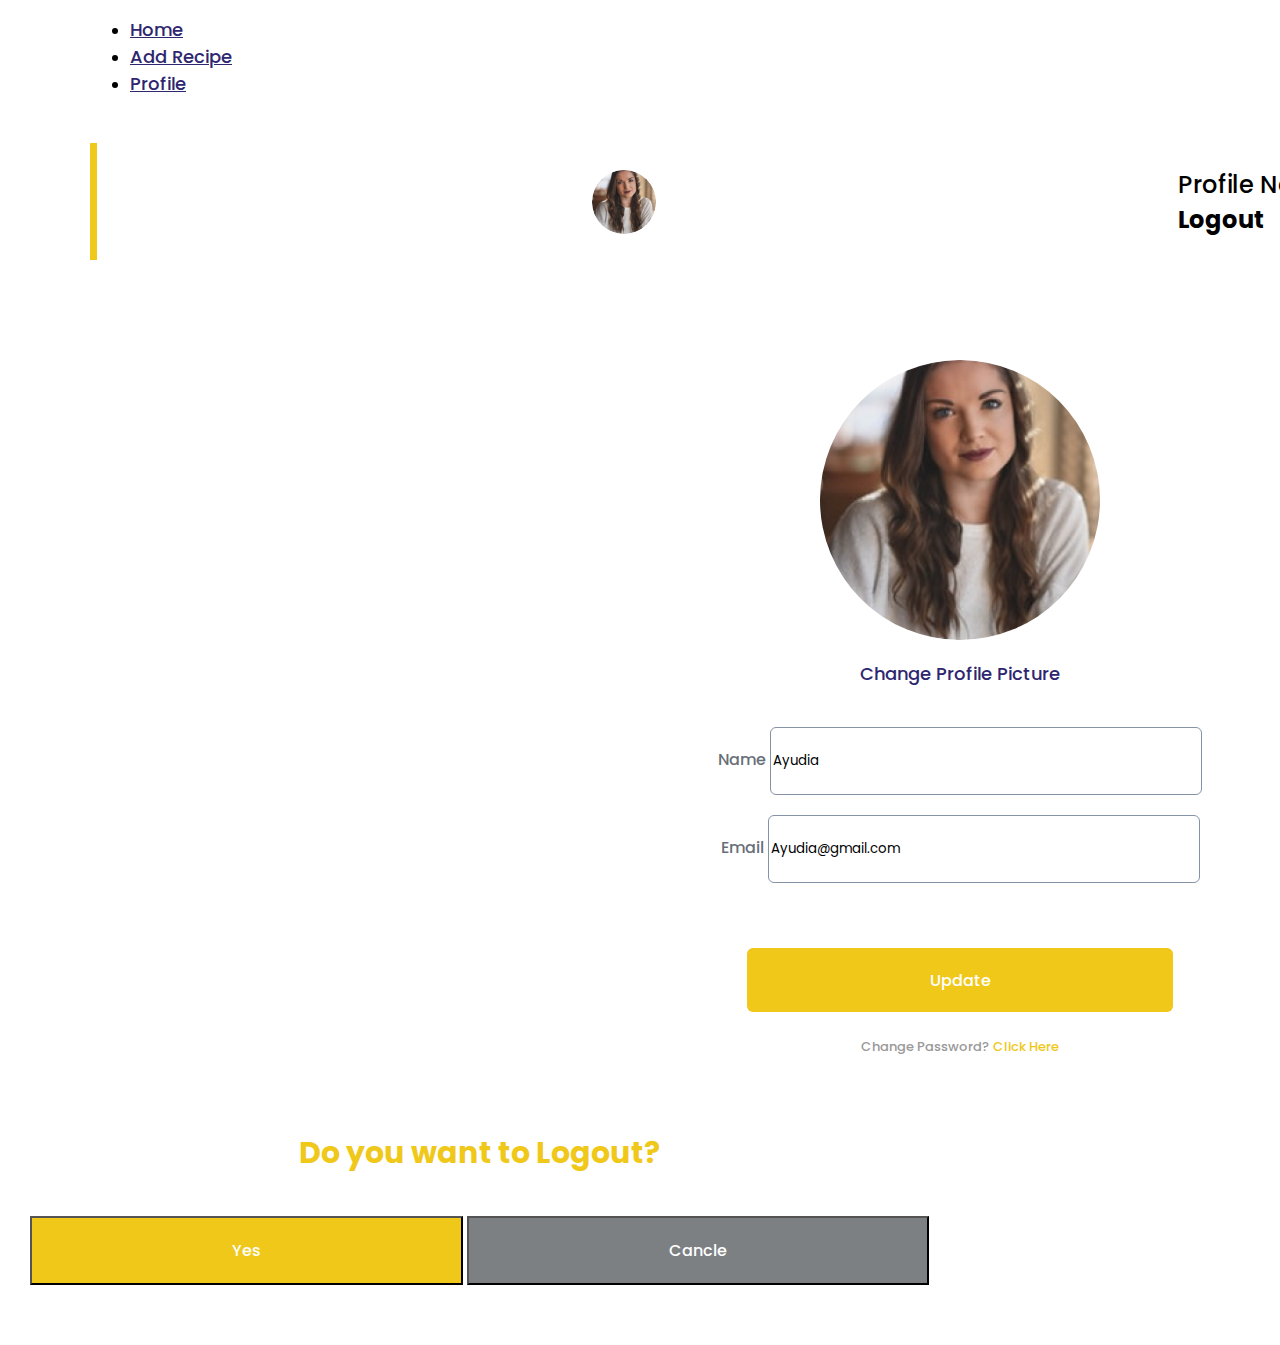
<file: html/edit-profile.html>
<!DOCTYPE html>
<html lang="en">
<head>
    <meta charset="UTF-8">
    <meta name="viewport" content="width=device-width, initial-scale=1.0">
    <link href="https://cdn.jsdelivr.net/npm/bootstrap@5.3.1/dist/css/bootstrap.min.css" rel="stylesheet" integrity="sha384-4bw+/aepP/YC94hEpVNVgiZdgIC5+VKNBQNGCHeKRQN+PtmoHDEXuppvnDJzQIu9" crossorigin="anonymous">
    <link rel="preconnect" href="https://fonts.googleapis.com">
    <link rel="preconnect" href="https://fonts.gstatic.com" crossorigin>
    <link href="https://fonts.googleapis.com/css2?family=Poppins:wght@400;500;600;700&display=swap" rel="stylesheet">
    <link rel="stylesheet" href="../css/edit-profile.css">
    <title>Edit Profile</title>
</head>
<body>

  <!-- Navigation -->
    <nav class="nav-head navbar navbar-expand">
        <div class="container-fluid">
            <ul class="navbar-nav">
              <li class="nav-item">
                <a class="nav-link" href="">Home</a>
              </li>
              <li class="nav-item">
                <a class="nav-link" href="">Add Recipe</a>
              </li>
              <li class="nav-item">
                <a class="nav-link" href="">Profile</a>
              </li>
            </ul>
            <div class="profile">
                <div class="img-circle"></div>
                <span>Profile Name <br><a href="" type="button" data-bs-toggle="modal" data-bs-target="#logoutModal">Logout</a></span>
            </div>
        </div>
    </nav>
    <main>
        <!-- photo profile -->
        <div class="edit-photo-profile">
            <div class="photo-profile"></div>
            <a href="" class="change-photo-profile">Change Profile Picture</a>
        </div>
        
        <!-- form edit profile-->
        <form action="" class="form-edit-profile">
            <div class="input-field">
                <label for="inputEmail" class="form-label">Name</label>
                <input type="text" class="form-control" id="inputName" placeholder="Name" value="Ayudia">
            </div>
            <div class="input-field">
                <label for="inputPassword" class="form-label">Email</label>
                <input type="email" class="form-control" id="inputEmail" placeholder="Email" value="Ayudia@gmail.com">
            </div>
            <button class="btn update-button" type="button" data-bs-toggle="modal" data-bs-target="#logoutModal">Update</button>
            <p class="change-password">Change Password? <a href="">Click Here</a></p>
        </form>
    </main>

    <!-- Modal -->
    <div class="modal fade" id="logoutModal" tabindex="-1" aria-labelledby="logoutModal" aria-hidden="true">
      <div class="modal-dialog modal-dialog-centered">
        <div class="modal-content">
            <div class="modal-body d-flex flex-column justify-content-center align-items-center">
                <h5>Do you want to Logout?</h5>
                <button type="button" class="btn" data-bs-dismiss="modal">Yes</button>
                <button type="button" class="btn" data-bs-dismiss="modal" style="background-color: rgb(125, 128, 131);">Cancle</button>
            </div>
        </div>
      </div>
    </div>


    <script src="https://cdn.jsdelivr.net/npm/bootstrap@5.3.1/dist/js/bootstrap.bundle.min.js" integrity="sha384-HwwvtgBNo3bZJJLYd8oVXjrBZt8cqVSpeBNS5n7C8IVInixGAoxmnlMuBnhbgrkm" crossorigin="anonymous"></script>
</body>
</html>
</file>
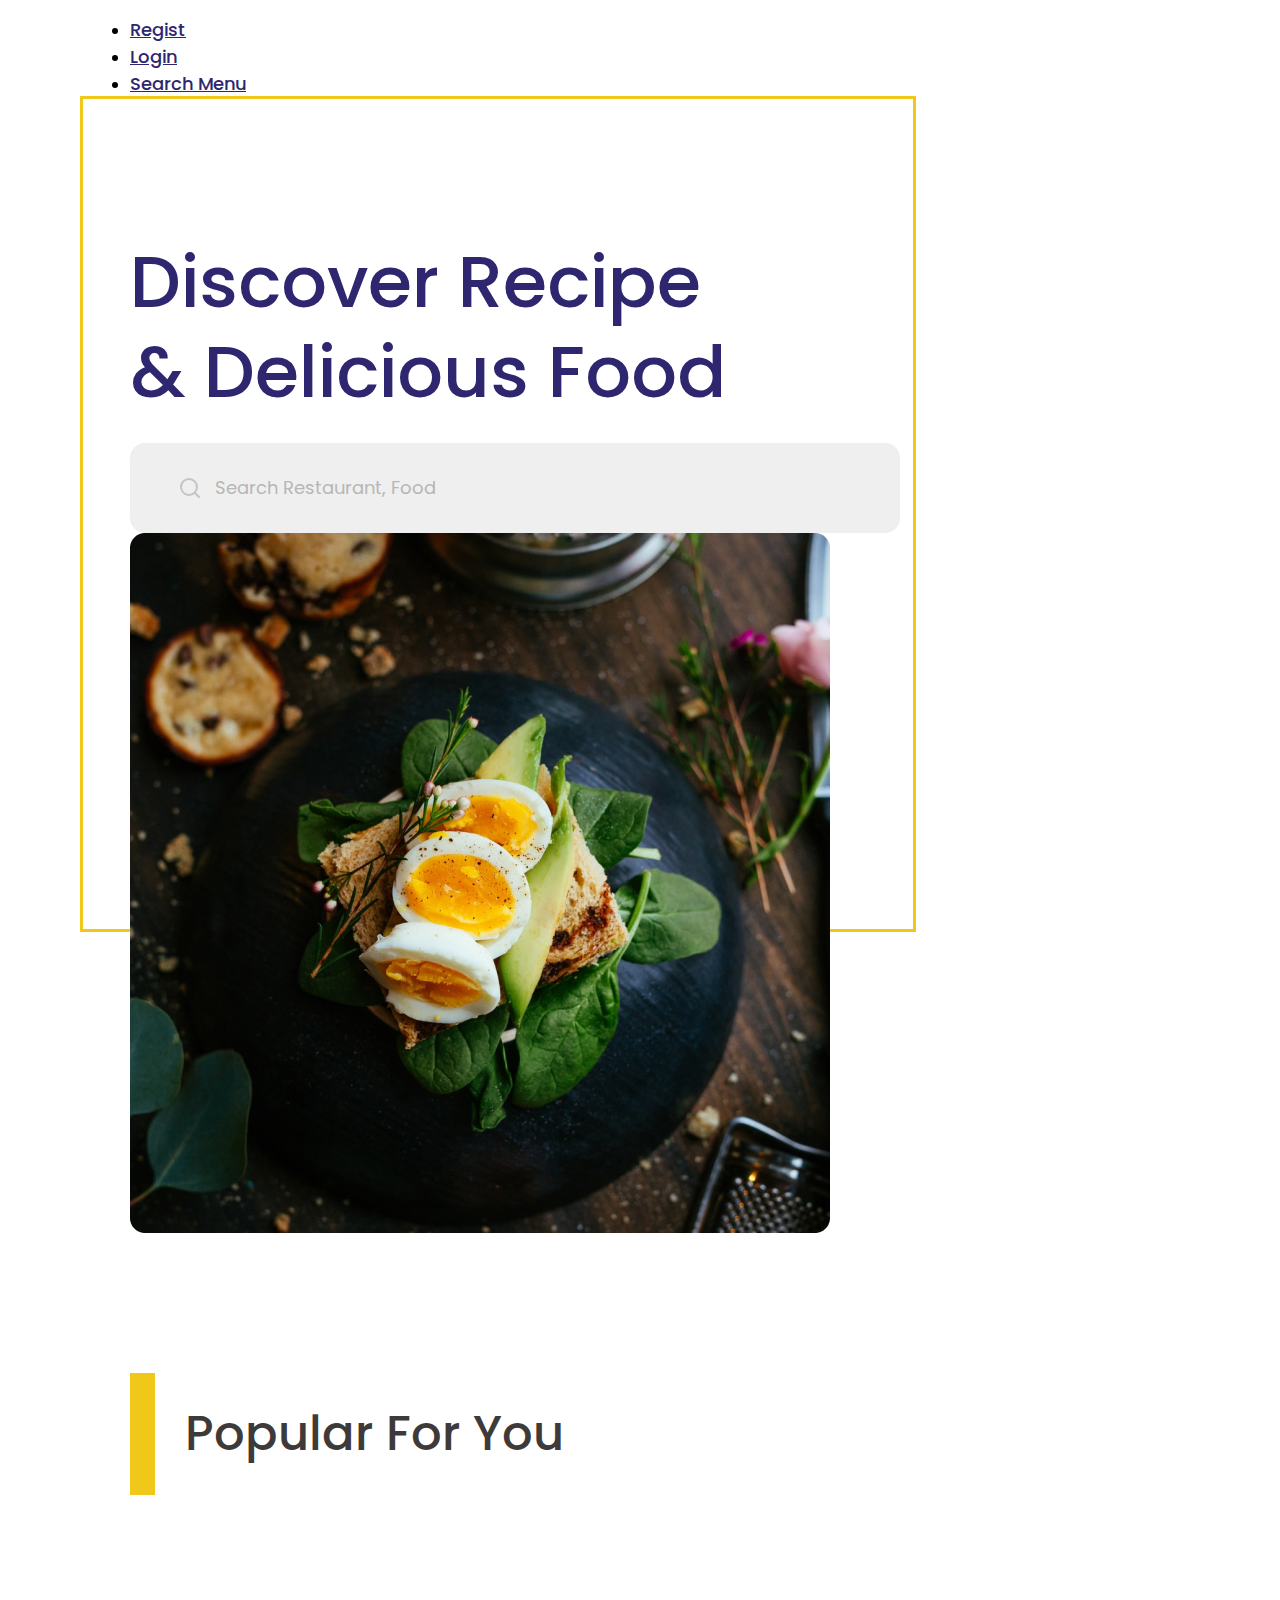
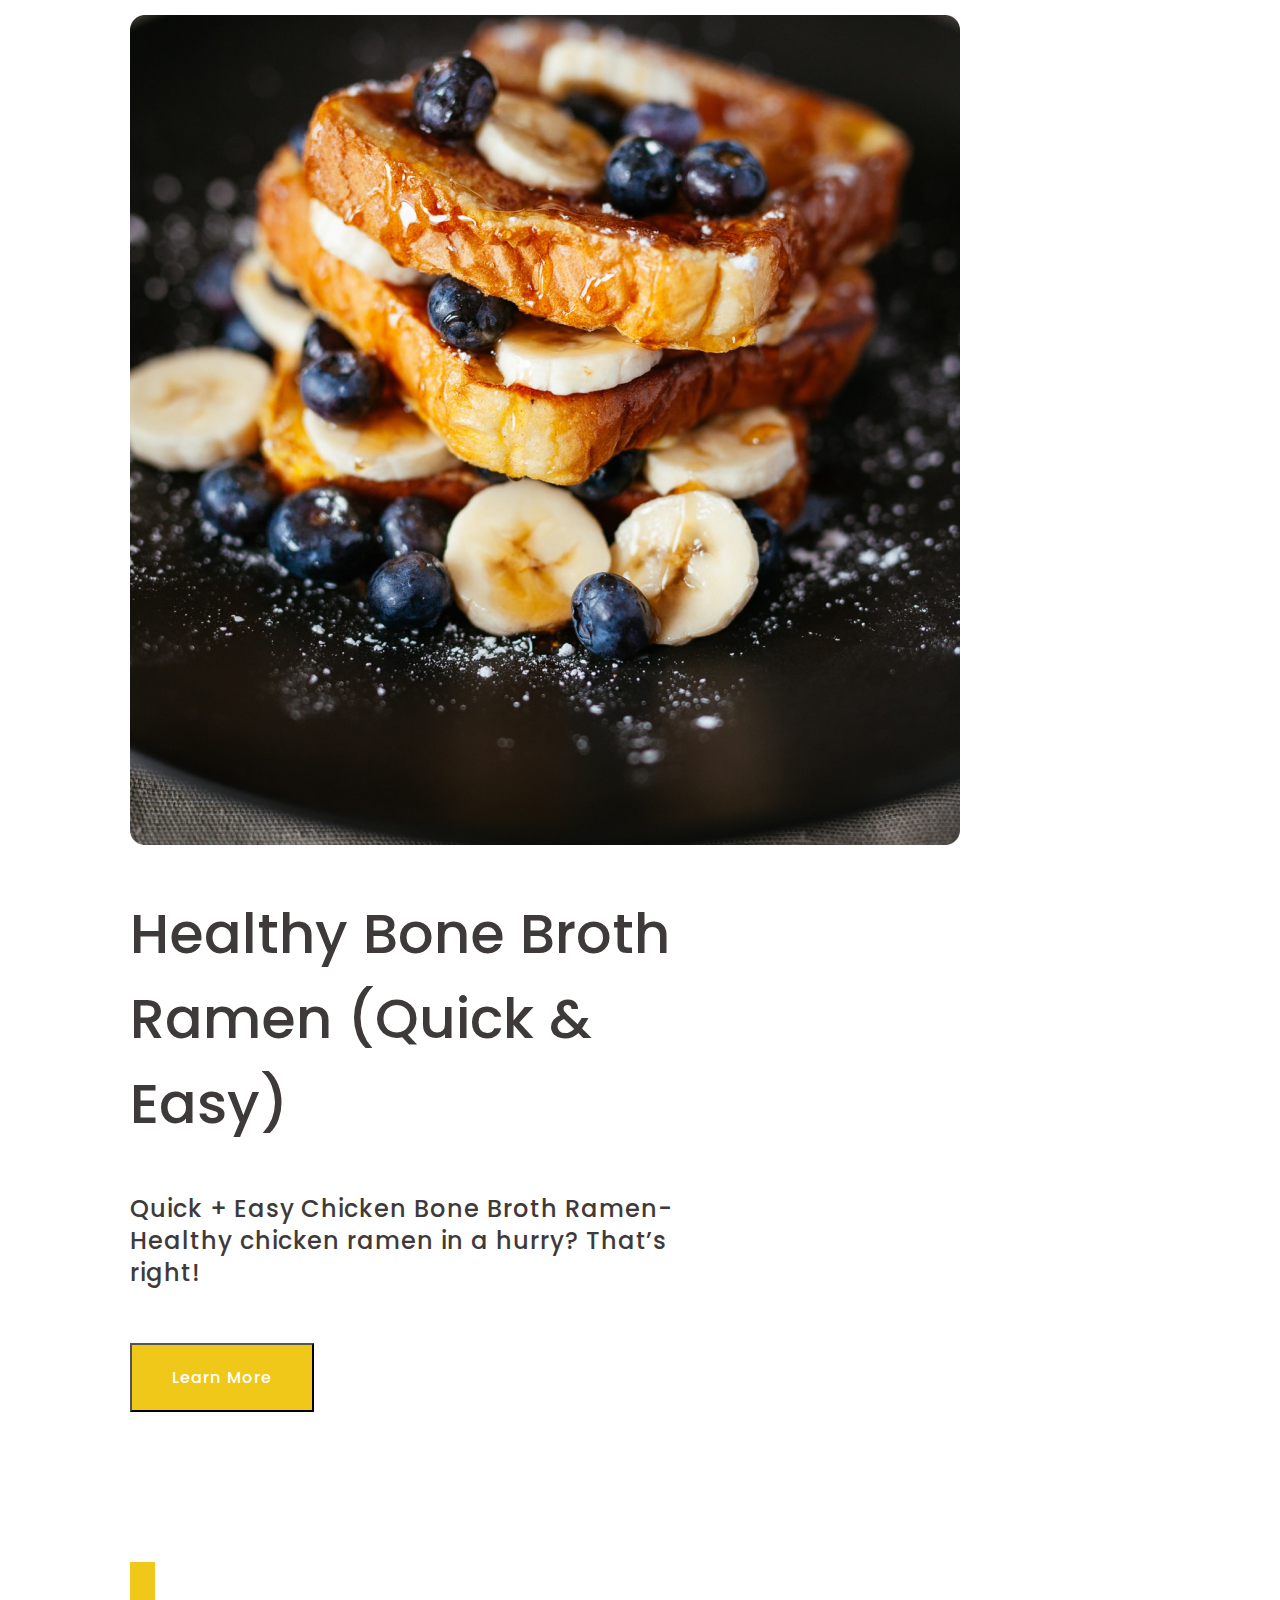
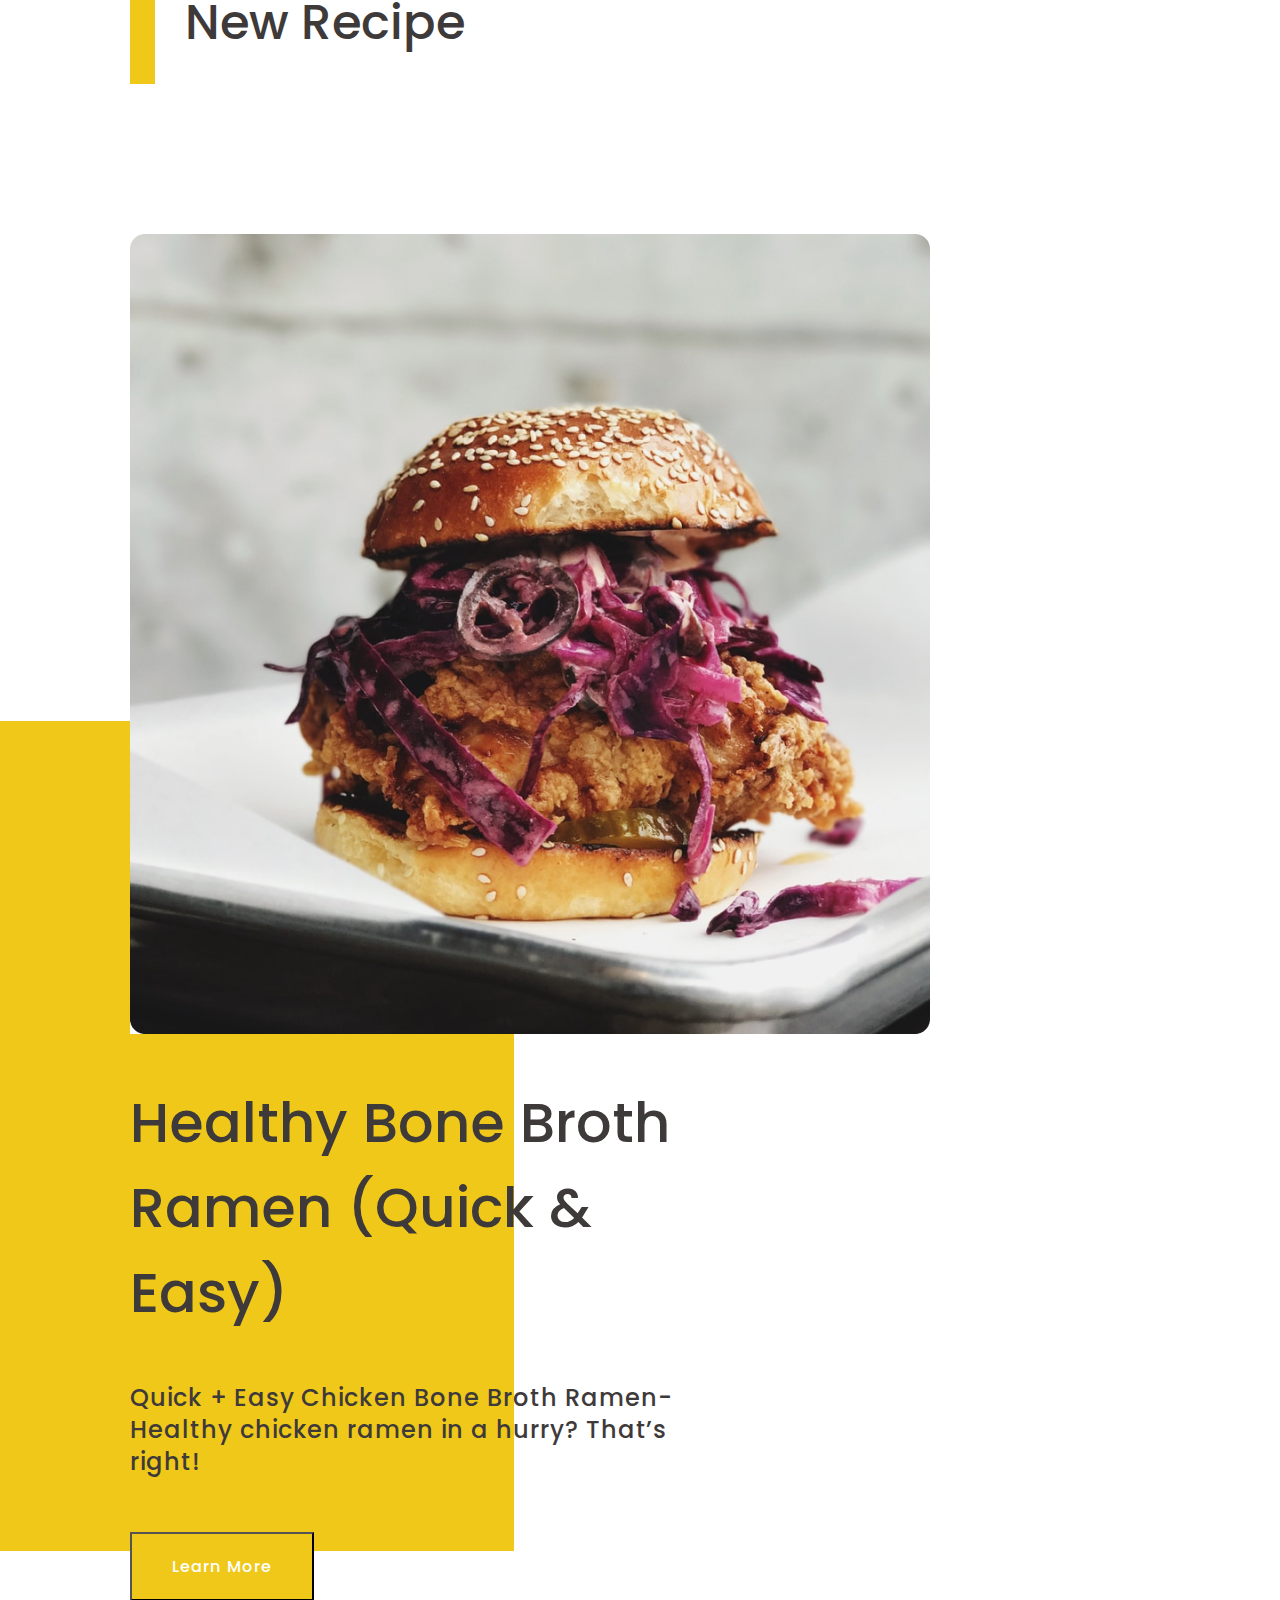
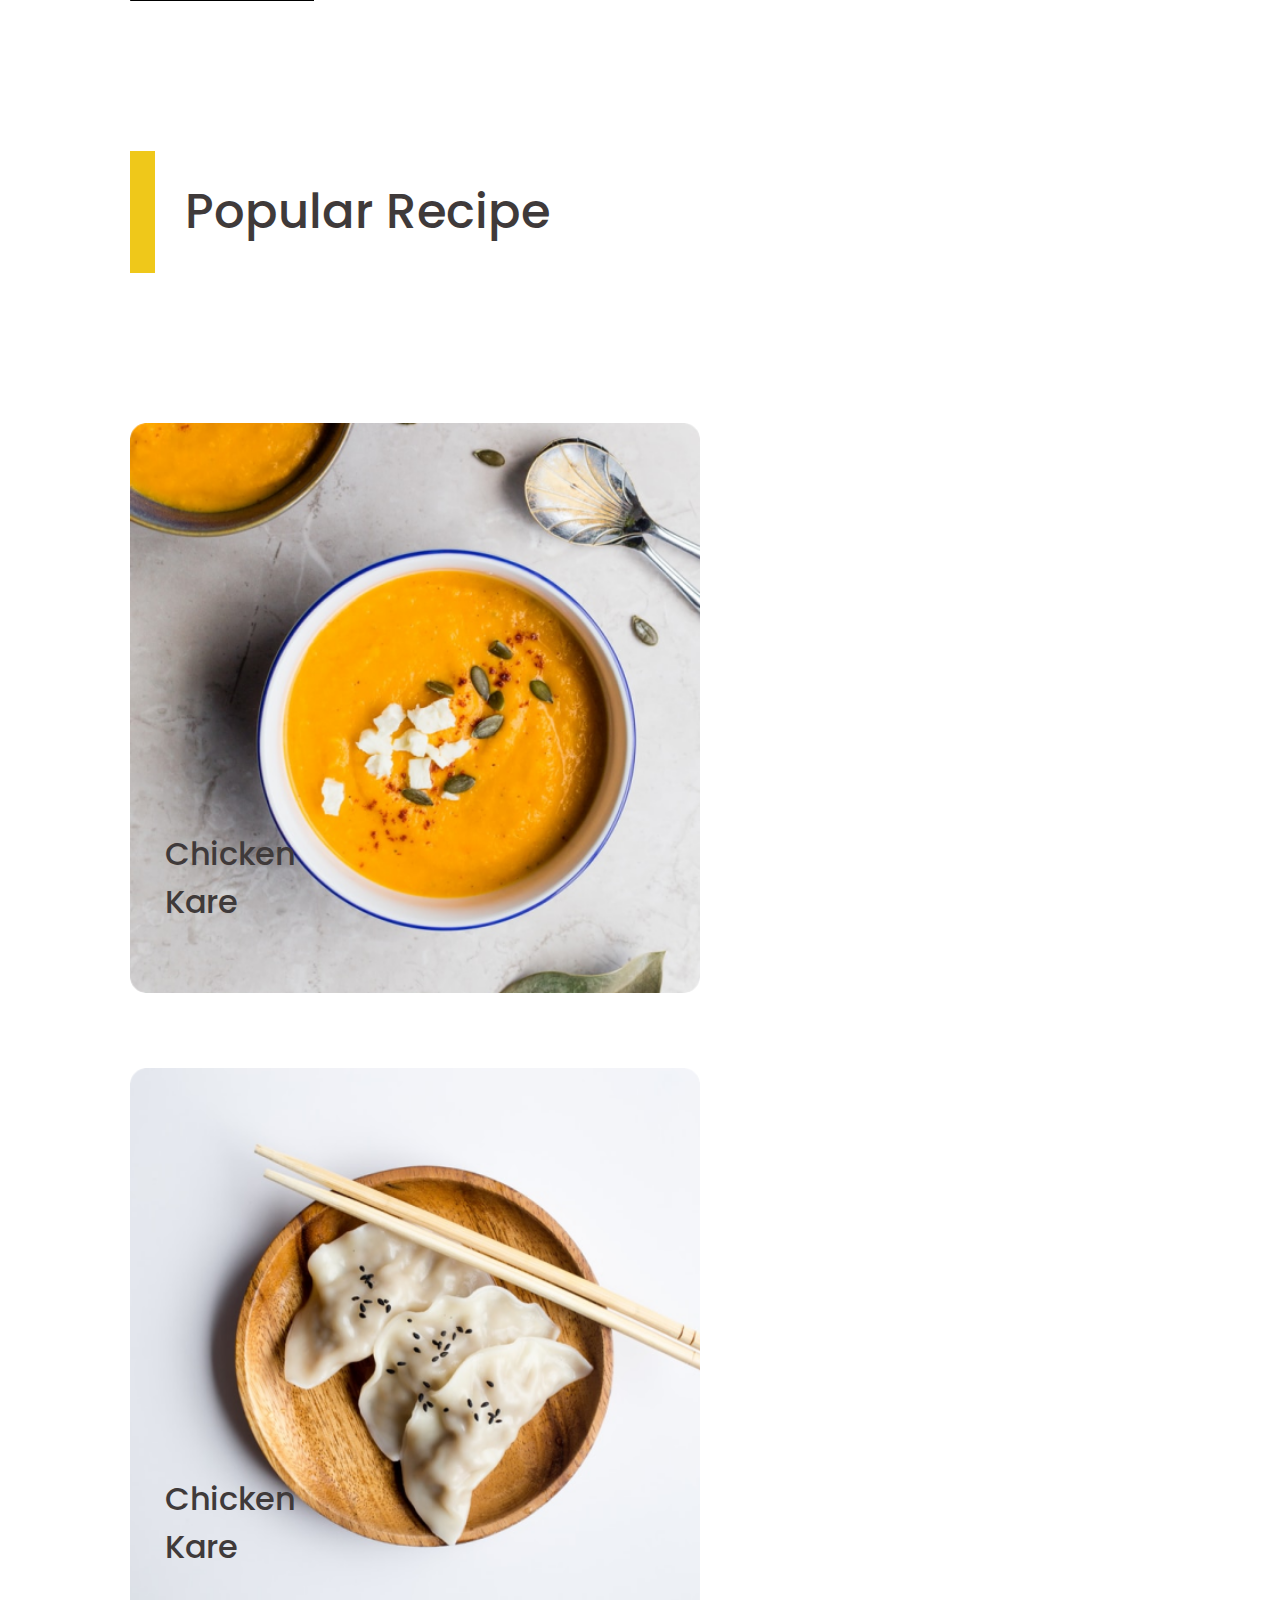
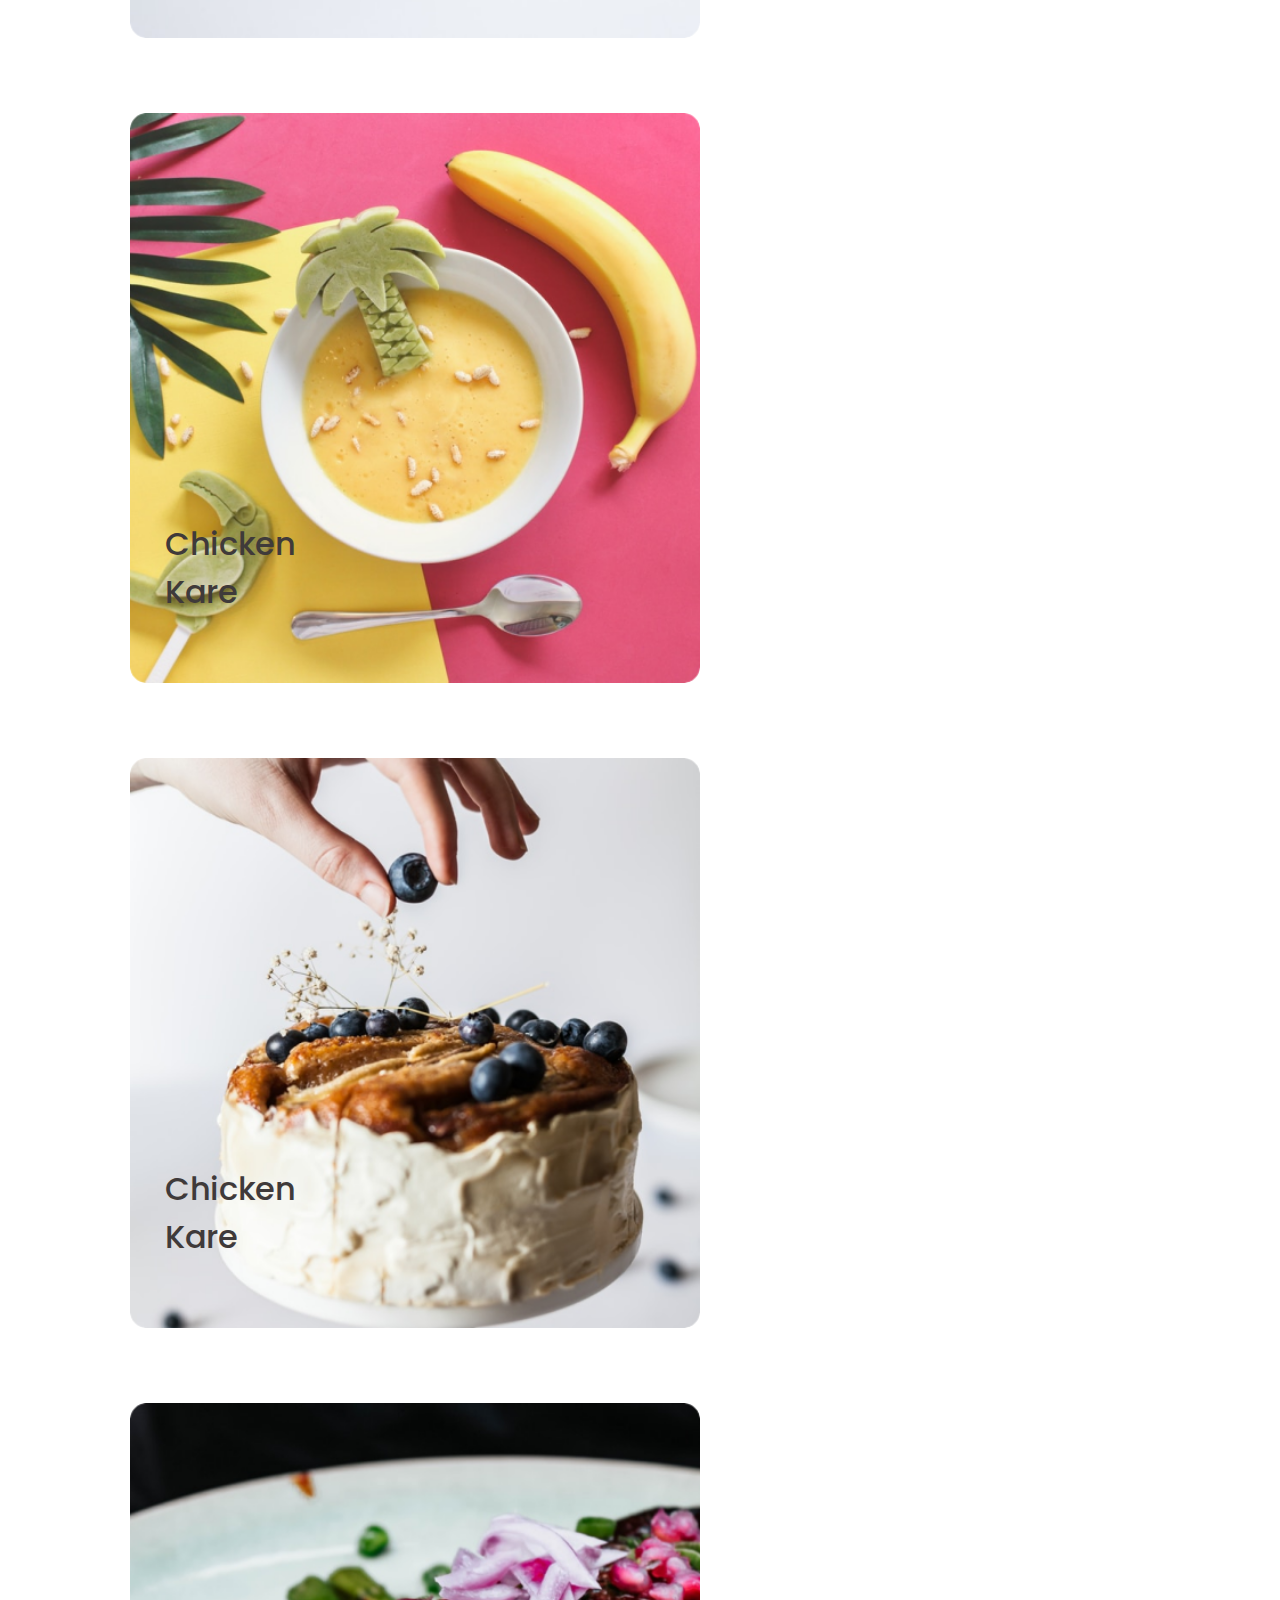
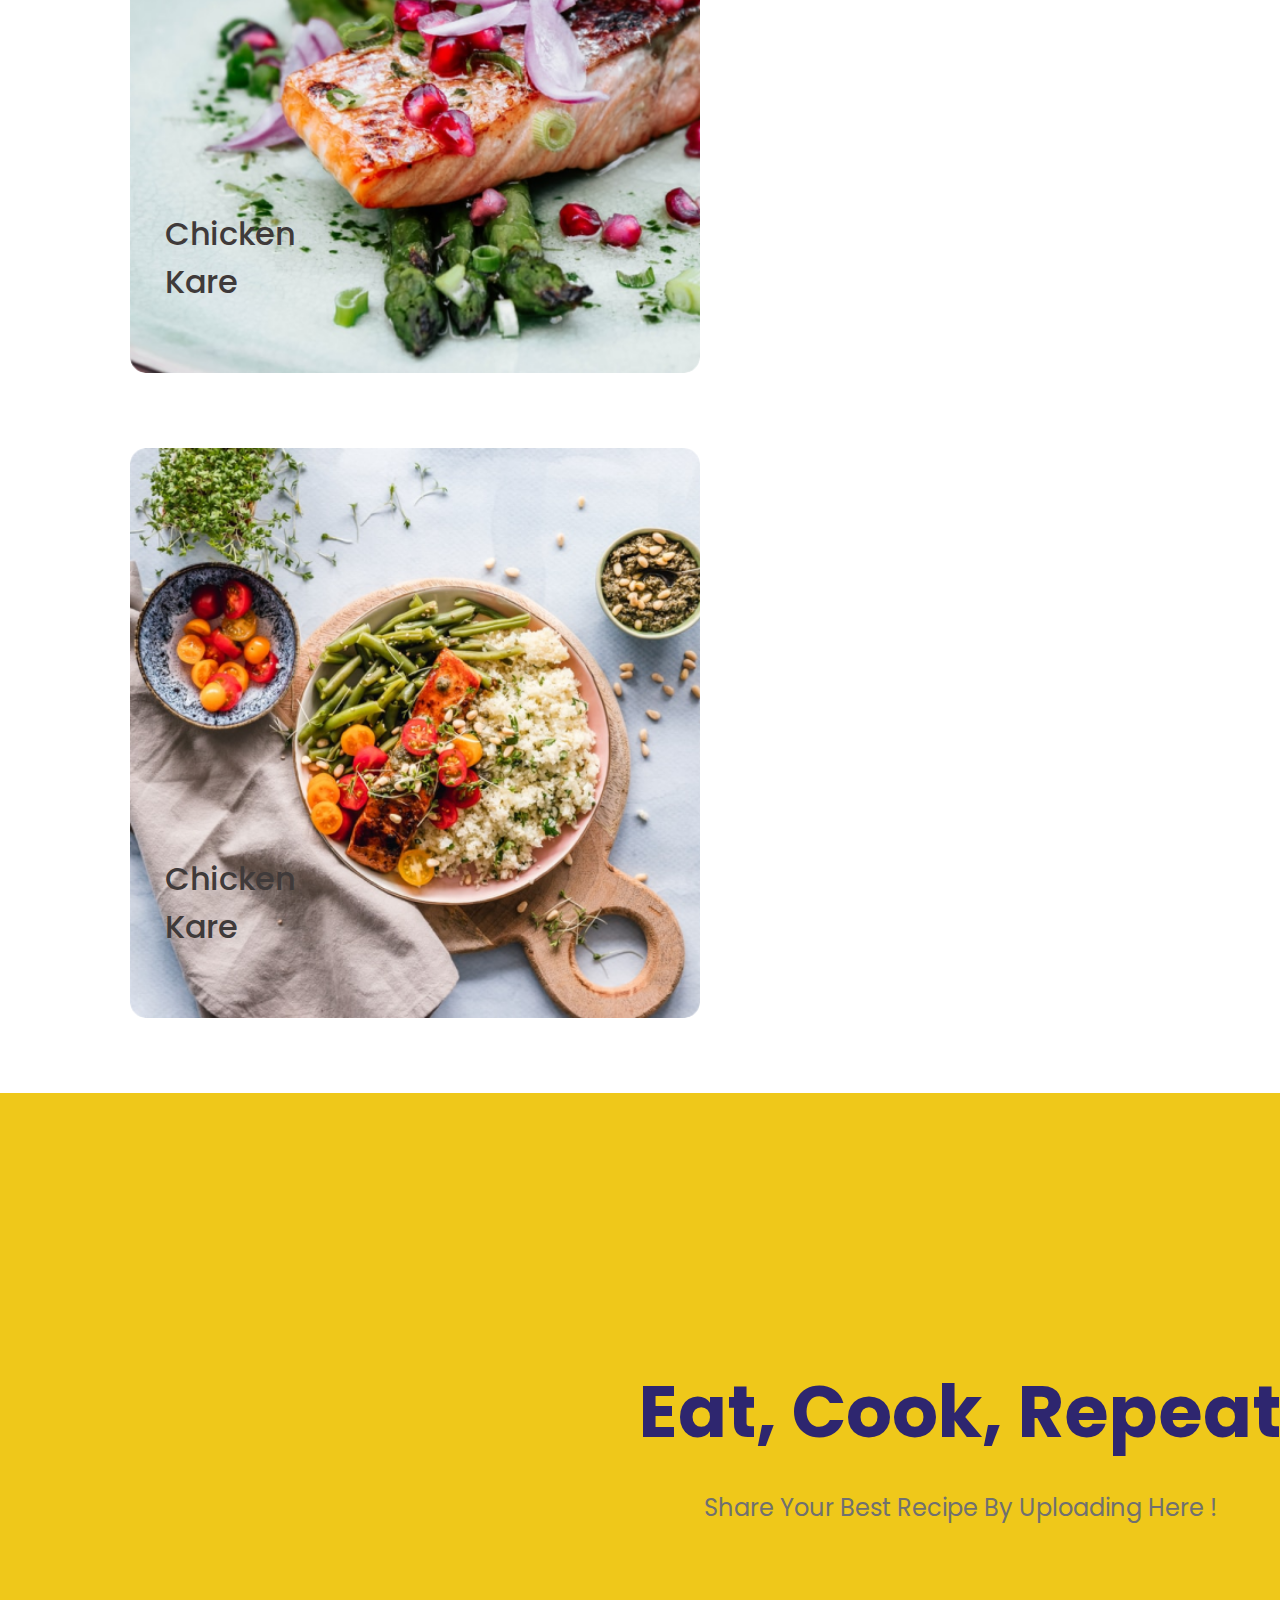
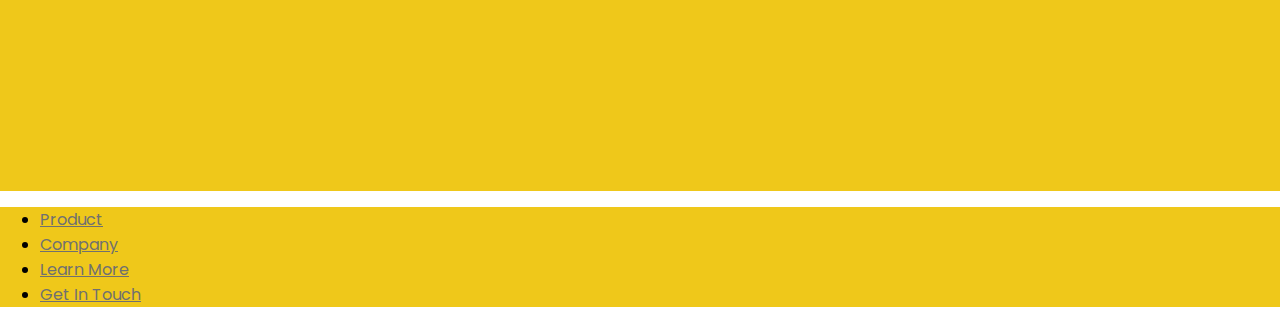
<file: html/landing-page.html>
<!DOCTYPE html>
<html lang="en">
<head>
    <meta charset="UTF-8">
    <meta name="viewport" content="width=device-width, initial-scale=1.0">
    <link href="https://cdn.jsdelivr.net/npm/bootstrap@5.3.1/dist/css/bootstrap.min.css" rel="stylesheet" integrity="sha384-4bw+/aepP/YC94hEpVNVgiZdgIC5+VKNBQNGCHeKRQN+PtmoHDEXuppvnDJzQIu9" crossorigin="anonymous">
    <link rel="preconnect" href="https://fonts.googleapis.com">
    <link rel="preconnect" href="https://fonts.gstatic.com" crossorigin>
    <link href="https://fonts.googleapis.com/css2?family=Poppins:wght@400;500;600;700&display=swap" rel="stylesheet">
    <link rel="stylesheet" href="../css/landing-page.css">
    <title>Add Menu</title>
</head>
<body>
  <!-- Navigation -->
    <nav class="nav-head navbar navbar-expand">
        <div class="container-fluid">
            <ul class="navbar-nav">
              <li class="nav-item">
                <a class="nav-link" href="">Regist</a>
              </li>
              <li class="nav-item">
                <a class="nav-link" href="">Login</a>
              </li>
              <li class="nav-item">
                <a class="nav-link" href="">Search Menu</a>
              </li>
            </ul>
        </div>
    </nav>

    <div class="container-fluid">
        <main>
            <!-- Header -->
            <div class="header">
                <div class="row">
                    <div class="col-6 d-flex align-items-center">
                        <div class="box-left">
                            <h1>Discover Recipe <br>& Delicious Food</h1>
                            <div class="search-bar">
                                <img src="../img/search-icon.svg" alt="">
                                <span>Search restaurant, food</span>
                            </div>
                        </div>
                    </div>        
                    <div class="col-6">
                        <div class="box-right d-flex justify-content-center">
                            <div class="box-img"></div>
                        </div>
                    </div>
                </div>
            </div>
    
            <div class="yellow-box"></div>
            
            <!-- Popular -->
            <h3 class="tag">Popular For You</h3>
    
            <div class="row popular">
                <div class="col-6 position-relative">
                    <div class="popular-img img"></div>
                    <div class="yellow-border-box"></div>
                </div>
                <div class="col-6 d-flex justify-content-end align-items-center">
                    <div class="popular-text">
                        <h2>Healthy Bone Broth Ramen (Quick & Easy)</h2>
                        <p>Quick + Easy Chicken Bone Broth Ramen- Healthy chicken ramen in a hurry? That’s right!</p>
                        <button class="btn">Learn More</button>
                    </div>
                </div>
            </div>

            

            <!-- New Recipe -->
            <h3 class="tag tag-new-recipe">New Recipe</h3>
    
            <div class="row popular">
                <div class="col-6">
                    <div class="new-recipe-img img"></div>
                </div>
                <div class="col-6 d-flex justify-content-end align-items-center">
                    <div class="popular-text">
                        <h2>Healthy Bone Broth Ramen (Quick & Easy)</h2>
                        <p>Quick + Easy Chicken Bone Broth Ramen- Healthy chicken ramen in a hurry? That’s right!</p>
                        <button class="btn">Learn More</button>
                    </div>
                </div>
            </div>
            
            <div class="yellow-box-2"></div>

            <!-- Popular -->
            <h3 class="tag tag-new-recipe">Popular Recipe</h3>

            <div class="container-fluid mb-5">
              <div class="row recipes">
                <div class="col-4">
                  <div class="img-recipe recipe-1">
                    <h3 class="title">Chicken Kare</h3>
                  </div>
                </div>
                <div class="col-4">
                  <div class="img-recipe recipe-2">
                    <h3 class="title">Chicken Kare</h3>
                  </div>
                </div>
                <div class="col-4">
                  <div class="img-recipe recipe-3">
                    <h3 class="title">Chicken Kare</h3>
                  </div>
                </div>
                <div class="col-4">
                  <div class="img-recipe recipe-4">
                    <h3 class="title">Chicken Kare</h3>
                  </div>
                </div>
                <div class="col-4">
                  <div class="img-recipe recipe-5">
                    <h3 class="title">Chicken Kare</h3>
                  </div>
                </div>
                <div class="col-4">
                  <div class="img-recipe recipe-6">
                    <h3 class="title">Chicken Kare</h3>
                  </div>
                </div>
              </div>
            </div>
        </main>
    </div>
   

       
    


    <!-- Footer -->
    <footer>
        <h1>Eat, Cook, Repeat</h1>
        <p>Share your best recipe by uploading here !</p>
    </footer>

    <nav class="nav-footer navbar navbar-expand-md justify-content-center">
        <ul class="navbar-nav">
          <li class="nav-item mx-2">
            <a class="nav-link" href="#">Product</a>
          </li>
          <li class="nav-item mx-2">
            <a class="nav-link" href="#">Company</a>
          </li>
          <li class="nav-item mx-2">
            <a class="nav-link" href="#">Learn more</a>
          </li>
          <li class="nav-item mx-2">
            <a class="nav-link" href="#">Get in touch</a>
          </li>
        </ul>
      </nav>
</body>
</html>
</file>
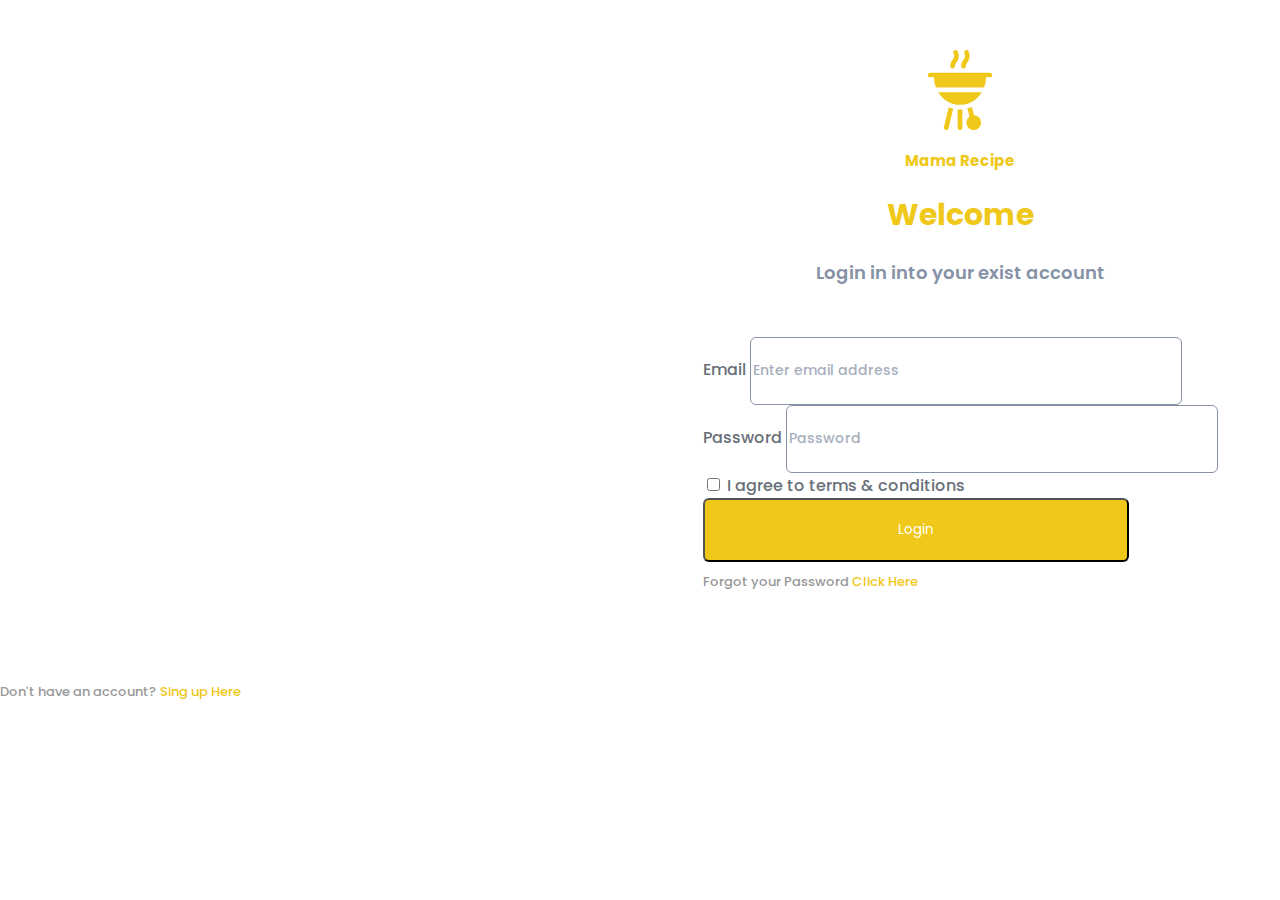
<file: html/login.html>
<!DOCTYPE html>
<html lang="en">
<head>
    <meta charset="UTF-8">
    <meta name="viewport" content="width=device-width, initial-scale=1.0">
    <link href="https://cdn.jsdelivr.net/npm/bootstrap@5.3.1/dist/css/bootstrap.min.css" rel="stylesheet" integrity="sha384-4bw+/aepP/YC94hEpVNVgiZdgIC5+VKNBQNGCHeKRQN+PtmoHDEXuppvnDJzQIu9" crossorigin="anonymous">
    <link rel="preconnect" href="https://fonts.googleapis.com">
    <link rel="preconnect" href="https://fonts.gstatic.com" crossorigin>
    <link href="https://fonts.googleapis.com/css2?family=Poppins:wght@400;500;600;700&display=swap" rel="stylesheet">
    <link rel="stylesheet" href="../css/login.css">
    <title>Login Page</title>
</head>
<body>
    <main>
        <header>
            <img src="../img/logo.svg" alt="">
            <h2 class="brand">Mama Recipe</h2>
            <h1>Welcome</h1>
            <h3>Login in into your exist account</h3>
        </header>

        <div class="login-form">
            <form action="">
                 <div class="mb-3 input-field">
                     <label for="inputEmail" class="form-label">Email</label>
                     <input type="email" class="form-control" id="inputEmail" placeholder="Enter email address">
                 </div>
                 <div class="mb-3 input-field">
                     <label for="inputPassword" class="form-label">Password</label>
                     <input type="password" class="form-control" id="inputPassword" placeholder="Password">
                 </div>
                 <div class="form-check my-4">
                     <input type="checkbox" class="form-check-input" id="check">
                     <label class="form-check-label" for="check">I agree to terms & conditions</label>
                 </div>
                 <button type="button" class="btn login-button" data-bs-toggle="modal" data-bs-target="#verifModal">Login</button>
                 <p class="forgot-password">Forgot your Password <a href="#">Click Here</a></p>
             </form>
         </div>
         <p class="singup-here text-center">Don't have an account? <a href="#">Sing up Here</a></p>
    </main>
    
    
    
    <script src="https://cdn.jsdelivr.net/npm/bootstrap@5.3.1/dist/js/bootstrap.bundle.min.js" integrity="sha384-HwwvtgBNo3bZJJLYd8oVXjrBZt8cqVSpeBNS5n7C8IVInixGAoxmnlMuBnhbgrkm" crossorigin="anonymous"></script>
</body>
</html>
</file>
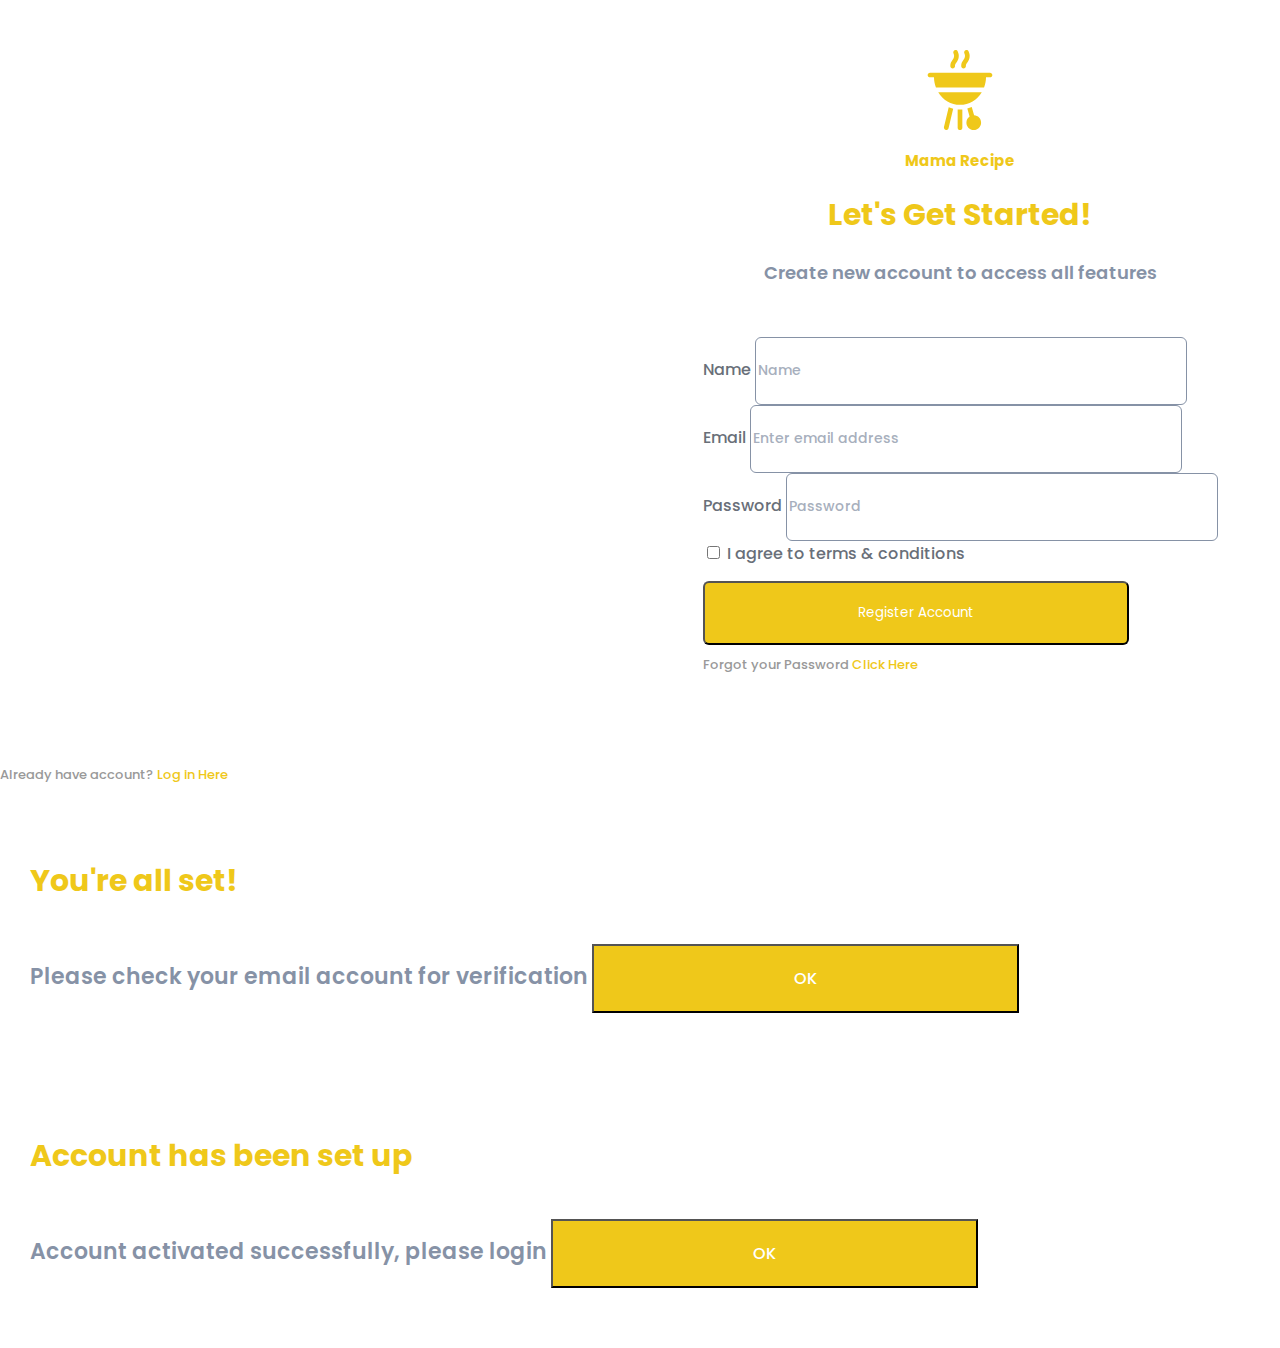
<file: html/registration.html>
<!DOCTYPE html>
<html lang="en">
<head>
    <meta charset="UTF-8">
    <meta name="viewport" content="width=device-width, initial-scale=1.0">
    <link href="https://cdn.jsdelivr.net/npm/bootstrap@5.3.1/dist/css/bootstrap.min.css" rel="stylesheet" integrity="sha384-4bw+/aepP/YC94hEpVNVgiZdgIC5+VKNBQNGCHeKRQN+PtmoHDEXuppvnDJzQIu9" crossorigin="anonymous">
    <link rel="preconnect" href="https://fonts.googleapis.com">
    <link rel="preconnect" href="https://fonts.gstatic.com" crossorigin>
    <link href="https://fonts.googleapis.com/css2?family=Poppins:wght@400;500;600;700&display=swap" rel="stylesheet">
    <link rel="stylesheet" href="../css/registration.css">
    <title>Registration Page</title>
</head>
<body>

    <section class="regist">
                <header>
                    <img src="../img/logo.svg" alt="">
                    <h2 class="brand">Mama Recipe</h2>
                    <h1 class="text-center" >Let's Get Started!</h1>
                    <h3 class="text-center">Create new account to access all features</h3>
                </header>
        
                <div class="regist-form">
                   <form action="">
                        <div class="mb-3 input-field">
                            <label for="inputName" class="form-label">Name</label>
                            <input type="text" class="form-control" id="inputName" placeholder="Name">
                        </div>
                        <div class="mb-3 input-field">
                            <label for="inputEmail" class="form-label">Email</label>
                            <input type="email" class="form-control" id="inputEmail" placeholder="Enter email address">
                        </div>
                        <div class="mb-3 input-field">
                            <label for="inputPassword" class="form-label">Password</label>
                            <input type="password" class="form-control" id="inputPassword" placeholder="Password">
                        </div>
                        <div class="form-check">
                            <input type="checkbox" class="form-check-input" id="check">
                            <label class="form-check-label" for="check">I agree to terms & conditions</label>
                        </div>
                        <button class="btn regist-button" type="button" data-bs-toggle="modal" data-bs-target="#verifModal">Register Account</button>
                        <p class="forgot-password">Forgot your Password <a href="#">Click Here</a></p>
                   </form>
                </div>
                <p class="login-here text-center">Already have account? <a href="#">Log in Here</a></p>
         
    </section>

    <!-- Modal -->
    <div class="modal fade" id="verifModal" tabindex="-1" aria-labelledby="verifModal" aria-hidden="true">
        <div class="modal-dialog modal-dialog-centered">
        <div class="modal-content">
            <div class="modal-body d-flex flex-column justify-content-center align-items-center">
                <h5>You're all set!</h5>
                <span>Please check your email account for verification</span>
                <button type="button" class="btn" data-bs-toggle="modal" data-bs-target="#loginModal">OK</button>
            </div>
        </div>
        </div>
    </div>
    
    <div class="modal fade" id="loginModal" tabindex="-1" aria-labelledby="loginModalLabel" aria-hidden="true">
        <div class="modal-dialog modal-dialog-centered">
        <div class="modal-content">
            <div class="modal-body d-flex flex-column justify-content-center align-items-center">
                <h5>Account has been set up</h5>
                <span>Account activated successfully, please login</span>
                <button type="button" class="btn" data-bs-dismiss="modal">OK</button>
            </div>
        </div>
        </div>
    </div>
    
    <script src="https://cdn.jsdelivr.net/npm/bootstrap@5.3.1/dist/js/bootstrap.bundle.min.js" integrity="sha384-HwwvtgBNo3bZJJLYd8oVXjrBZt8cqVSpeBNS5n7C8IVInixGAoxmnlMuBnhbgrkm" crossorigin="anonymous"></script>
</body>
</html>
</file>
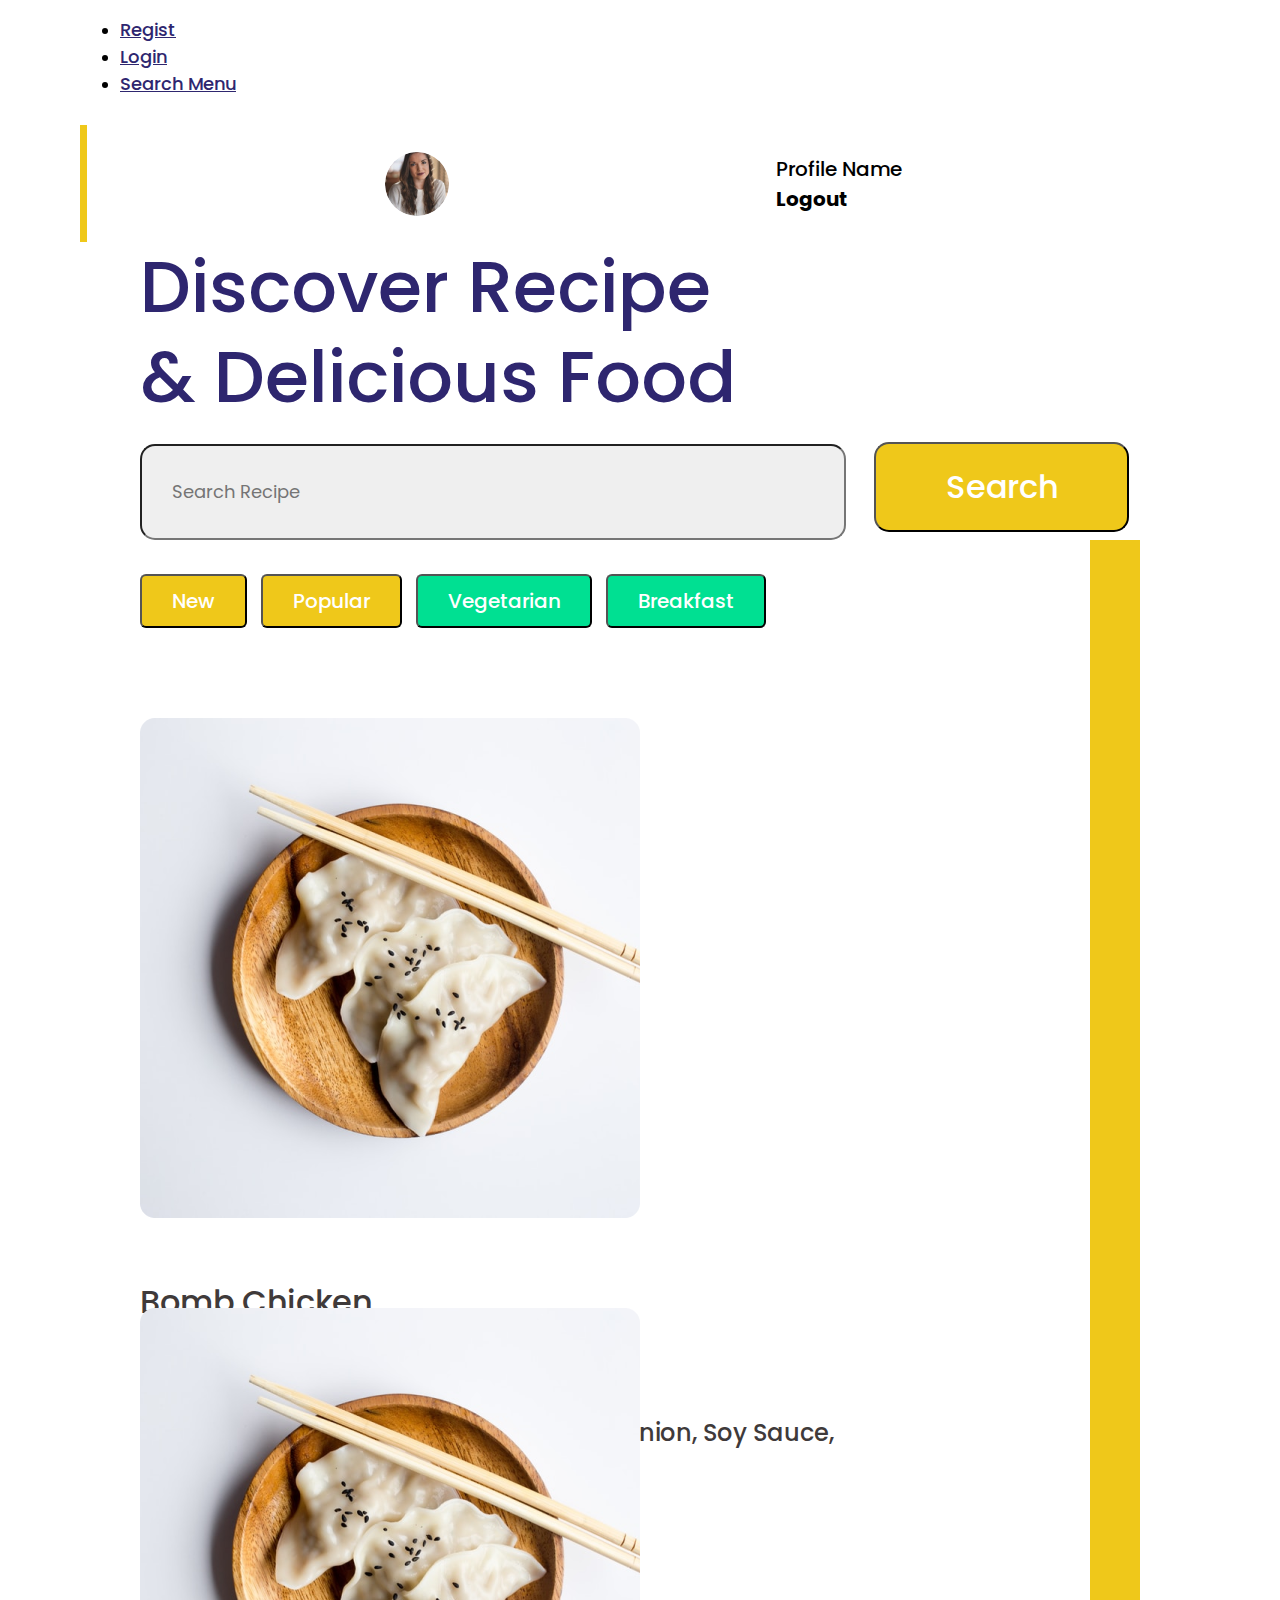
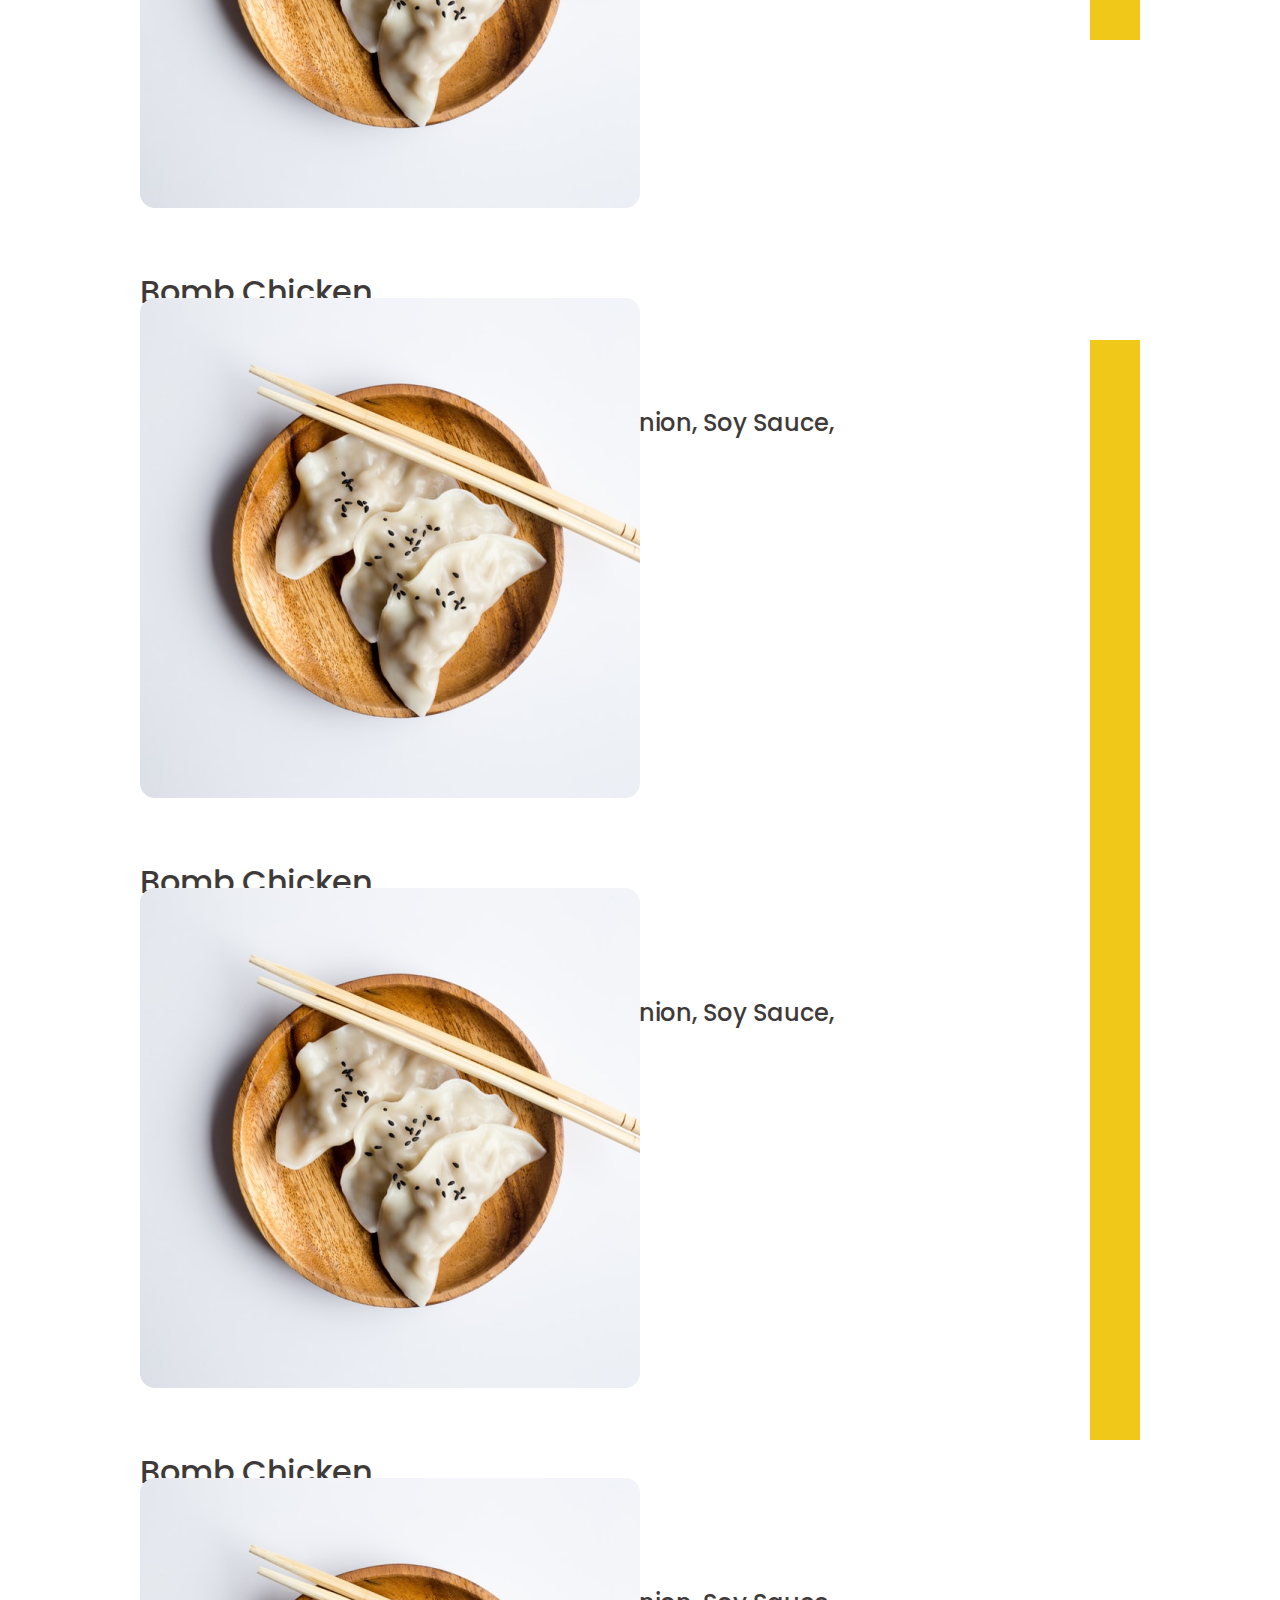
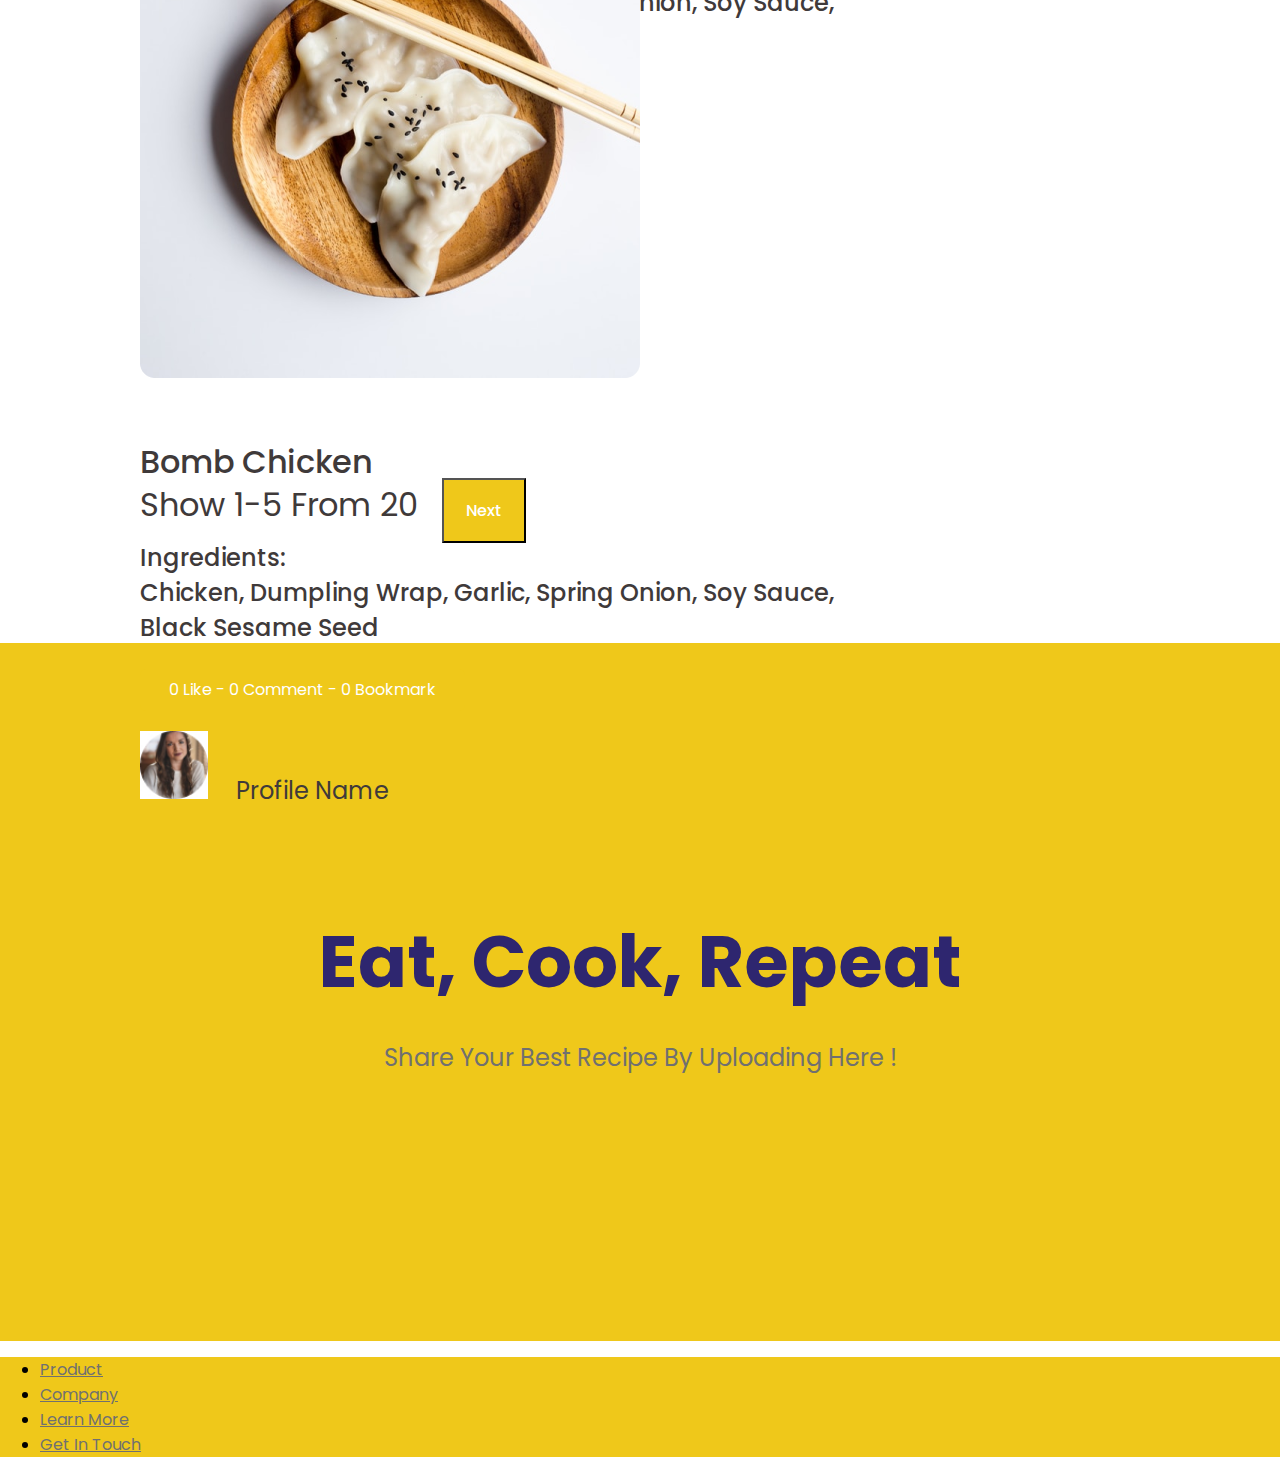
<file: html/search-menu.html>
<!DOCTYPE html>
<html lang="en">
<head>
    <meta charset="UTF-8">
    <meta name="viewport" content="width=device-width, initial-scale=1.0">
    <link href="https://cdn.jsdelivr.net/npm/bootstrap@5.3.1/dist/css/bootstrap.min.css" rel="stylesheet" integrity="sha384-4bw+/aepP/YC94hEpVNVgiZdgIC5+VKNBQNGCHeKRQN+PtmoHDEXuppvnDJzQIu9" crossorigin="anonymous">
    <link rel="preconnect" href="https://fonts.googleapis.com">
    <link rel="preconnect" href="https://fonts.gstatic.com" crossorigin>
    <link href="https://fonts.googleapis.com/css2?family=Poppins:wght@400;500;600;700&display=swap" rel="stylesheet">
    <link rel="stylesheet" href="../css/search-menu.css">
    <title>Search Menu</title>
</head>
<body>
    <nav class="nav-head navbar navbar-expand">
      <div class="container-fluid">
          <ul class="navbar-nav">
            <li class="nav-item">
              <a class="nav-link" href="">Regist</a>
            </li>
            <li class="nav-item">
              <a class="nav-link" href="">Login</a>
            </li>
            <li class="nav-item">
              <a class="nav-link" href="">Search Menu</a>
            </li>
          </ul>
          <div class="profile">
              <div class="img-circle"></div>
              <span>Profile Name <br><a>Logout</a></span>
          </div>
      </div>
    </nav>

    <main class="">

      <div class="header">
        <span class="">Discover Recipe <br>& Delicious Food</span>
      </div>
      

      <div class="search-bar">
          <input class="form-control search-field" type="text" placeholder="Search Recipe" aria-label="default input example">
          <button type="button" class="btn search-button">Search</button>
      </div>
      
      
      <!-- cards -->
      <div class="recipes">
        
        <div class="tag">
          <button type="button" class="btn bg-yellow">New</button>
          <button type="button" class="btn bg-yellow">Popular</button>
          <button type="button" class="btn bg-green">Vegetarian</button>
          <button type="button" class="btn bg-green">Breakfast</button>
        </div>
        
        <div class="card" style="width: 1000px; height: 500px;">
          <div class="row g-0">
            <div class="col img-card">
              <img src="../img/Rectangle 328.png" class="img-fluid rounded-start" alt="" height="500px" width="500px">
            </div>
            <div class="col">
              <div class="card-body d-flex flex-column align-items-start justify-content-center" style="height: 100%;">
                <div>       
                  <h5 class="card-title">Bomb Chicken</h5>
                  <p class="card-text">Ingredients: <br>chicken, dumpling wrap, garlic, spring onion, soy sauce, black sesame seed</p>
                </div>
                <div class="card-stats ">
                  <div class="stats fw-medium"><span>0 Like - 0 Comment - 0 Bookmark</span></div>
                  <div class="author d-flex justify-content-start align-items-center">
                    <img src="../img/Ellipse 128.jpg" alt="" height="68px" width="68px">
                    <span class="fw-medium">Profile Name</span>
                  </div>
                </div> 
              </div>
            </div>
          </div>
        </div>
        
        <div class="card" style="width: 1000px; height: 500px;">
          <div class="row g-0">
            <div class="col img-card">
              <img src="../img/Rectangle 328.png" class="img-fluid rounded-start" alt="" height="500px" width="500px">
            </div>
            <div class="col">
              <div class="card-body d-flex flex-column align-items-start justify-content-center" style="height: 100%;">
                <div>       
                  <h5 class="card-title">Bomb Chicken</h5>
                  <p class="card-text">Ingredients: <br>chicken, dumpling wrap, garlic, spring onion, soy sauce, black sesame seed</p>
                </div>
                <div class="card-stats ">
                  <div class="stats fw-medium"><span>0 Like - 0 Comment - 0 Bookmark</span></div>
                  <div class="author d-flex justify-content-start align-items-center">
                    <img src="../img/Ellipse 128.jpg" alt="" height="68px" width="68px">
                    <span class="fw-medium">Profile Name</span>
                  </div>
                </div> 
              </div>
            </div>
          </div>
        </div>
        
        <div class="card" style="width: 1000px; height: 500px;">
          <div class="row g-0">
            <div class="col img-card">
              <img src="../img/Rectangle 328.png" class="img-fluid rounded-start" alt="" height="500px" width="500px">
            </div>
            <div class="col">
              <div class="card-body d-flex flex-column align-items-start justify-content-center" style="height: 100%;">
                <div>       
                  <h5 class="card-title">Bomb Chicken</h5>
                  <p class="card-text">Ingredients: <br>chicken, dumpling wrap, garlic, spring onion, soy sauce, black sesame seed</p>
                </div>
                <div class="card-stats ">
                  <div class="stats fw-medium"><span>0 Like - 0 Comment - 0 Bookmark</span></div>
                  <div class="author d-flex justify-content-start align-items-center">
                    <img src="../img/Ellipse 128.jpg" alt="" height="68px" width="68px">
                    <span class="fw-medium">Profile Name</span>
                  </div>
                </div> 
              </div>
            </div>
          </div>
        </div>
        
        <div class="card" style="width: 1000px; height: 500px;">
          <div class="row g-0">
            <div class="col img-card">
              <img src="../img/Rectangle 328.png" class="img-fluid rounded-start" alt="" height="500px" width="500px">
            </div>
            <div class="col">
              <div class="card-body d-flex flex-column align-items-start justify-content-center" style="height: 100%;">
                <div>       
                  <h5 class="card-title">Bomb Chicken</h5>
                  <p class="card-text">Ingredients: <br>chicken, dumpling wrap, garlic, spring onion, soy sauce, black sesame seed</p>
                </div>
                <div class="card-stats ">
                  <div class="stats fw-medium"><span>0 Like - 0 Comment - 0 Bookmark</span></div>
                  <div class="author d-flex justify-content-start align-items-center">
                    <img src="../img/Ellipse 128.jpg" alt="" height="68px" width="68px">
                    <span class="fw-medium">Profile Name</span>
                  </div>
                </div> 
              </div>
            </div>
          </div>
        </div>
        
        <div class="card" style="width: 1000px; height: 500px;">
          <div class="row g-0">
            <div class="col img-card">
              <img src="../img/Rectangle 328.png" class="img-fluid rounded-start" alt="" height="500px" width="500px">
            </div>
            <div class="col">
              <div class="card-body d-flex flex-column align-items-start justify-content-center" style="height: 100%;">
                <div>       
                  <h5 class="card-title">Bomb Chicken</h5>
                  <p class="card-text">Ingredients: <br>chicken, dumpling wrap, garlic, spring onion, soy sauce, black sesame seed</p>
                </div>
                <div class="card-stats ">
                  <div class="stats fw-medium"><span>0 Like - 0 Comment - 0 Bookmark</span></div>
                  <div class="author d-flex justify-content-start align-items-center">
                    <img src="../img/Ellipse 128.jpg" alt="" height="68px" width="68px">
                    <span class="fw-medium">Profile Name</span>
                  </div>
                </div> 
              </div>
            </div>
          </div>
        </div>
        

        
        <!-- <div class="card" style="width: 877px;">
          <div class="row g-0">
            <div class="col img-card"">
              <img src="../img/Rectangle 328.png" class="img-fluid rounded-start" alt="" height="500px" width="500px">
            </div>
            <div class="col">
              <div class="card-body">
                <h5 class="card-title">Bomb Chicken</h5>
                <p class="card-text">Ingredients: <br>chicken, dumpling wrap, garlic, spring onion, soy sauce, black sesame seed</p>
                <div class="card-stats">
                  <div class="stats fw-medium"><span>0 Like - 0 Comment - 0 Bookmark</span></div>
                  <div class="author d-flex justify-content-start align-items-center" style="margin-top: 20px;">
                    <img src="../img/Ellipse 128.jpg" alt="" height="68px" width="68px">
                    <span class="fw-medium">Profile Name</span>
                  </div>
                </div>
                
              </div>
            </div>
          </div>
        </div> -->
        

      
        <div class="yellow-box one"></div>
        <div class="yellow-box two"></div>
        
      </div>

     

      <!-- pagination -->
      <div class="pagination mb-5 d-flex">
        <span>Show 1-5 From 20</span>
        <button type="button" class="btn bg-yellow mx-2">Next</button>
      </div>

    </main>

     <!-- Footer -->
     <footer>
      <h1>Eat, Cook, Repeat</h1>
      <p>Share your best recipe by uploading here !</p>
    </footer>

    <nav class="nav-footer navbar navbar-expand justify-content-center">
        <ul class="navbar-nav">
          <li class="nav-item mx-2">
            <a class="nav-link" href="#">Product</a>
          </li>
          <li class="nav-item mx-2">
            <a class="nav-link" href="#">Company</a>
          </li>
          <li class="nav-item mx-2">
            <a class="nav-link" href="#">Learn more</a>
          </li>
          <li class="nav-item mx-2">
            <a class="nav-link" href="#">Get in touch</a>
          </li>
        </ul>
      </nav>

    

</body>
</html>
</file>
<file: css/edit-profile.css>
* {
    font-family: 'Poppins', sans-serif;
}

body {
    width: 1920px;
    margin:0 auto;
}

/* navigation */
.nav-head {
    padding:0 90px;
}

.nav-head .nav-link{
    margin-top: 40px;
    margin-right: 87px;
    color: #2E266F;
    text-align: center;
    font-size: 18px;
    font-style: normal;
    font-weight: 500;
    line-height: normal;
}

.nav-head .nav-link:hover {
    text-decoration: underline;
    color:#2E266F
}

/* profile box */
.profile {
    margin-top: 46px;
    display: flex;
    border-left: 7px solid #EFC81A;
    height:97px;
    align-items: center;
    justify-content: space-evenly;
    padding:10px;
}

.img-circle {
    margin-right: 38px;
    width: 64px;
    height: 64px;
    flex-shrink: 0;
    border-radius: 44px;
    background: url('../img/Ellipse\ 128.jpg'), lightgray 50% / cover no-repeat;
    background-position: center;
    background-size: cover;
}

.profile span{
    align-items: center;
    color: #000;
    font-size: 24px;
    font-style: normal;
    font-weight: 500;
    line-height:normal;
    text-transform: capitalize;
}

.profile span a {
    font-weight: 700;
    cursor: pointer;
    text-decoration: none;
    color: #000;
}

/* photo profile */
.edit-photo-profile {
    display: flex;
    flex-direction: column;
    margin-bottom: 40px;
    margin-top: 100px;
}

.photo-profile {
    width: 280px;
    height: 280px;
    flex-shrink: 0;
    border-radius: 280px;
    background: url(../img/Ellipse\ 129.jpg);
    background-size: cover;
    background-position: center;
    background-repeat: no-repeat;
    margin:0 auto 20px;
}

.change-photo-profile {
    color: #2E266F;
    text-align: center;
    font-size: 18px;
    font-style: normal;
    font-weight: 500;
    line-height: normal;
    text-decoration: none;
}

.change-photo-profile:hover {
    text-decoration: underline;
}

/* form-edit-profile */
.form-control:focus {
    border-radius: 6px;
    border: 1px solid #EFC81A;
    background: #FFF;
    box-shadow: 0px 4px 10px 3px rgba(0, 0, 0, 0.11);
}

.form-edit-profile {
    display: flex;
    flex-direction: column;
    justify-content: center;
    align-items: center;
}

.form-edit-profile .form-label {
    color: #696F79;
    font-size: 16px;
    font-style: normal;
    font-weight: 500;
    line-height: normal;
}

.form-edit-profile input {
    width: 426px;
    height: 64px;
    flex-shrink: 0;
    border-radius: 6px;
    border: 1px solid #8692A6;
    background: #FFF;
    margin-bottom: 20px;
}

.form-edit-profile .update-button {
    width: 426px;
    height: 64px;
    flex-shrink: 0;
    border-radius: 6px;
    background: #EFC81A;
    border:none;
    color: #FFF;
    text-align: center;
    font-size: 16px;
    font-style: normal;
    font-weight: 500;
    line-height: normal;
    margin-top: 45px;
}

.change-password {
    color: #999;
    font-size: 13px;
    font-style: normal;
    font-weight: 500;
    line-height: normal;
    margin-top: 25px;
    text-align: start;
}

.change-password a {
    color: #EFC81A;
    font-size: 13px;
    font-style: normal;
    font-weight: 500;
    line-height: normal;
    text-decoration: none;
}

.change-password a:hover {
    text-decoration: underline;
}


/* change password page */
.header {
    color: #EFC81A;
    font-size: 30px;
    font-style: normal;
    font-weight: 700;
    line-height: normal;
    text-align: center;
    margin: 150px auto;
}

/* modal */
.modal-body {
    background: #FFF;
    padding:40px 80px ;
    width: fit-content;
    margin-left: -50px;
}

.modal-body * {
    margin: 20px 0;
}

.modal-body h5 {
    color: #EFC81A;
    font-size: 30px;
    font-weight: 700;
    text-align: center;
}

.modal-body span {
    color: #8692A6;
    font-size: 22px;
    font-style: normal;
    font-weight: 600;
    line-height: normal;
    text-align: center;
}

.modal-body button {
    background-color: #EFC81A;
    width: fit-content;
    padding:20px 200px;
    font-size: 16px;
    color: #FFF;
    font-weight: 500;
}

.modal-body button:hover {
    background-color: #EFC81A;
}
</file>
<file: css/detail-menu.css>
* {
    font-family: 'Poppins', sans-serif;
}
body {
    width: 1920px;
    margin:0 auto;
}

main {
    margin:0 143px;
}

/* navigation */
.nav-head {
    padding:0 90px;
}

.nav-head .nav-link{
    margin-top: 25px;
    margin-right: 87px;
    color: #2E266F;
    text-align: center;
    font-size: 18px;
    font-style: normal;
    font-weight: 500;
    line-height: normal;
}

.nav-head .nav-link:hover {
    text-decoration: underline;
    color:#2E266F
}

/* profile box */
.profile {
    margin-top: 28px;
    display: flex;
    border-left: 7px solid #EFC81A;
    height:77px;
    align-items: center;
    justify-content: space-evenly;
    padding: 10px;
}

.img-circle {
    margin-right: 28px;
    width: 64px;
    height: 64px;
    flex-shrink: 0;
    border-radius: 44px;
    background: url('../img/Ellipse\ 128.jpg'), lightgray 50% / cover no-repeat;
    background-position: center;
    background-size: cover;
}

.profile span{
    align-items: center;
    color: #000;
    font-size: 20px;
    font-style: normal;
    font-weight: 500;
    line-height:normal;
    text-transform: capitalize;
}

.profile span a {
    font-weight: 700;
}

/* header */
header {
    margin-top:100px;
}

header .profile {
    margin-top: 0;
}

.profile span span {
    font-weight: 700;
}

.detail {
    justify-content: start;
}

.stats {
    margin-top: 24px;
}

.stats h5 {
    font-size: 24px;
    text-align: end;
    font-weight: 500;
}
/* content */

.title {
    font-size: 72px;
    font-weight: 500;
    color: #2E266F;
    padding:60px 0;
}

.recipe-img {
    text-align: center;
    width: 1082px;
    height: 700px;
    background-color: red;
    background-image: url(../img/Rectangle\ 313.jpg);
    background-position: center;
    background-size: cover;
}

.ingredients {
    padding:100px 0 ;
}

.ingredients h5{
    font-size: 48px;
    font-weight: 500;
}

.ingredients p {
    font-size: 36px;
}

.icon .button {
    width: 52px;
    height: 52px;
    border-radius: 10px;
    display:inline-block;
    margin: 0 10px 50px 0;
}

.icon .bookmark{
    background-color:#EFC81A ;
    background-image: url(../img/bookmark.svg);
    background-position: center;
    background-size:32px;
    background-repeat: no-repeat;
}

.icon .like{
    background-color: #fff;
    border:1px solid #EFC81A;
    background-image: url(../img/Vector.svg);
    background-position: center;
    background-size:30px;
    background-repeat: no-repeat;
}

.comment-text {
    font-size: 24px;
    font-weight: 500;
}

.comments-area {
    flex-direction: column;
    align-items:start;
    border-top:3px solid #EFC81A ;
    border-bottom:3px solid #EFC81A ;
    padding:60px 0;
    row-gap: 25px;
    margin-bottom: 30px;
}

.comment {
    align-items: center;
}

.comment .profile {
    margin-top: 0;
    padding-right: 20px;
    border-left: none;
    border-right: 3px solid #EFC81A;
    margin-right: 20px;
}

.form-floating {
    margin:37px 0;
}

#form-comment {
    width: 813px;
    height: 252px;
    border-radius: 15px;
    background: #F6F5F4;
    border: none;
}

.btn-comment {
    padding: 22px 148px;
    font-size: 16px;
    background-color: #FFB167;
    border-radius: 5px;
    color:#fff;
    border:none;
    margin-bottom:100px;
}

.btn-comment:hover {
    background-color: #FFB167;
}

/* footer */
footer {
    margin-top: 100px;
    background-color:#EFC81A ;
    padding:247px;
}

footer h1 {
    color: #2E266F;
    text-align: center;
    font-size: 72px;
    font-style: normal;
    font-weight: 700;
    line-height: 48px;
    text-transform: capitalize;
    margin-bottom:60px;
}

footer p {
    color: #707070;
    text-align: center;
    font-size: 24px;
    font-style: normal;
    font-weight: 400;
    line-height: 24px;
    text-transform: capitalize;
}

.nav-footer{
    background-color: #EFC81A;
}

.nav-footer .nav-link {
    color: #707070;
    font-size: 16px;
    font-style: normal;
    font-weight: 400;
    line-height: 24px; 
    text-transform: capitalize;
    margin-bottom: 50px;
}
</file>
<file: css/detail-profile.css>
* {
    font-family: 'Poppins', sans-serif;
}
body {
    width: 1920px;
    margin:0 auto;
}

main {
    margin:0 143px;
}

/* navigation */
.nav-head {
    padding:0 90px;
}

.nav-head .nav-link{
    margin-top: 25px;
    margin-right: 87px;
    color: #2E266F;
    text-align: center;
    font-size: 18px;
    font-style: normal;
    font-weight: 500;
    line-height: normal;
}

.nav-head .nav-link:hover {
    text-decoration: underline;
    color:#2E266F
}

/* profile box */
.profile {
    margin-top: 28px;
    display: flex;
    border-left: 7px solid #EFC81A;
    height:77px;
    align-items: center;
    justify-content: space-evenly;
    padding: 10px;
}

.img-circle {
    margin-right: 28px;
    width: 64px;
    height: 64px;
    flex-shrink: 0;
    border-radius: 44px;
    background: url('../img/Ellipse\ 128.jpg'), lightgray 50% / cover no-repeat;
    background-position: center;
    background-size: cover;
}

.profile span{
    align-items: center;
    color: #000;
    font-size: 20px;
    font-style: normal;
    font-weight: 500;
    line-height:normal;
    text-transform: capitalize;
}

.profile span a {
    font-weight: 700;
}

/* header */
header {
    margin-top:100px;
}

header .profile {
    margin-top: 0;
}

.profile span span {
    font-weight: 700;
}

.detail {
    justify-content: start;
}

header .stats {
    margin-top: 24px;
}

.stats h5 {
    font-size: 24px;
    text-align: end;
    font-weight: 500;
}

/* option */
.nav-option {
    border-bottom:15px solid #EFC81A;
    margin-top: 50px;
}

.nav-option .navbar-nav .nav-link {
        color: #B6B6B6;
        font-size: 48px;
        font-style: normal;
        font-weight: 500;
        line-height: 62px; /* 129.167% */
        text-transform: capitalize;
        margin: 10px 50px;
}

.nav-option .navbar-nav .nav-link:hover {
    text-decoration: underline;
}

.nav-option .navbar-nav .active {
    color:#000;
}

/* recipes */
.card {
    border:none;
    margin-top: 90px;
}

.card-body {
    width: 357px;
}

.card-title {
    color: #3F3A3A;
    font-size: 32px;
    font-style: normal;
    font-weight: 500;
    line-height: normal;
    text-transform: capitalize;
}

.card-text {
    color: #3F3A3A;
    font-size: 24px;
    font-style: normal;
    font-weight: 500;
    line-height: normal;
    text-transform: capitalize;
    width: 250px;
}

.recipes .stats {
    display: flex;
    justify-content: center;
    align-items: center;
    width: 325px;
    height: 42px;
    flex-shrink: 0;
    border-radius: 6px;
    background: #EFC81A;
}

.stats span{
    display: inline-block;
    color: #FFF;
    font-size: 16px;
    font-style: normal;
}

.card-btn button{    
    font-weight: 500;
    font-size:16px;
    border-radius: 6px;  
    color:#fff;
    padding:10px 20px;
    margin-top: 30px;
}

#edit-btn {
    background-color: #30C0F3;    
    color: #FFF;
}

#delete-btn {
    background-color: #F57E71;
    color:#FFF;
}

/* pagination */
.pagination {
    justify-content: center; 
    align-items: center;
    margin-top: 100px;
}

.pagination button {
    height: auto;
    font-size: 16px;
    padding: 18px 22px;
    font-weight: 500;
    color: #FFF;
    background-color: #EFC81A;
}

.pagination button:hover {
    background-color: #EFC81A;
}

.pagination span {
    font-size: 32px;
    color: #3F3A3A;
    margin-right: 20px;
}

/* footer */
footer {
    margin-top: 100px;
    background-color:#EFC81A ;
    padding:247px;
}

footer h1 {
    color: #2E266F;
    text-align: center;
    font-size: 72px;
    font-style: normal;
    font-weight: 700;
    line-height: 48px;
    text-transform: capitalize;
    margin-bottom:60px;
}

footer p {
    color: #707070;
    text-align: center;
    font-size: 24px;
    font-style: normal;
    font-weight: 400;
    line-height: 24px;
    text-transform: capitalize;
}

.nav-footer{
    background-color: #EFC81A;
}

.nav-footer .nav-link {
    color: #707070;
    font-size: 16px;
    font-style: normal;
    font-weight: 400;
    line-height: 24px; 
    text-transform: capitalize;
    margin-bottom: 50px;
}
</file>
<file: css/landing-page.css>
* {
    font-family: 'Poppins', sans-serif;
}

body {
    width: 1920px;
    margin:0 auto;
    position: relative;
}

/* navigation */
.nav-head {
    padding:0 90px;
}

.nav-head .nav-link{
    margin-top: 40px;
    margin-right: 87px;
    color: #2E266F;
    text-align: center;
    font-size: 18px;
    font-style: normal;
    font-weight: 500;
    line-height: normal;
}

main {
    padding: 0 130px;
}

/*Header*/

.header {
    margin: 140px 0;
}

.header .box-left h1 {
    color: #2E266F;
    font-size: 72px;
    font-style: normal;
    font-weight: 500;
    line-height: 90px;
    text-transform: capitalize;
    margin-bottom: 26px;
}

.header .box-left .search-bar {
    display: flex;
    width: 670px;
    height: 90px;
    flex-shrink: 0;
    border-radius: 15px;
    background: #EFEFEF;
    color: #B6B6B6;
    padding: 0 50px;
}

.header .box-left .search-bar img {
    width: 20px;
    margin-right: 15px;
}

.header .box-left .search-bar span {
    font-size: 18px;
    font-style: normal;
    font-weight: 400;
    line-height: 90px; /* 500% */
    text-transform: capitalize;
}

.box-right .box-img {
    width: 700px;
    height:700px;
    background-image: url(../img/box-img.jpg);
    background-size: cover;
    background-position: center;
}

.yellow-box {
    width: 514px;
    height: 1210px;
    flex-shrink: 0;
    background: #EFC81A;
    position: absolute;
    top:0;
    right: 0;
    z-index: -1;
}

/* popular */
.tag {
    color: #3F3A3A;
    font-size: 48px;
    font-style: normal;
    font-weight: 500;
    line-height: 62px;
    text-transform: capitalize;
    padding:30px;
    border-left:25px solid #EFC81A;
    margin: 120px 0;
}

.img {
    background-position: center;
    background-size: cover;
}


.popular-img {
    background-image: url(../img/popular.jpg);
    width: 830px;
    height: 830px;
}

.popular-text {
    width: 570px;
}

.popular .popular-text h2{
    color: #3F3A3A;
    font-size: 56px;
    font-style: normal;
    font-weight: 500;
    line-height: normal;
}

.popular .popular-text p {
    color: #3F3A3A;
    font-size: 24px;
    font-style: normal;
    font-weight: 500;
    line-height: 32px; /* 133.333% */
    letter-spacing: 0.96px;
}

.popular-text button {
    margin-top: 30px;
    color: #FFF;
    font-size: 16px;
    font-style: normal;
    font-weight: 500;
    line-height: normal;
    letter-spacing: 1.12px;
    background-color: #EFC81A;
    padding:20px 40px;
}

.popular-text button:hover {
    background-color: #EFC81A;
}

.yellow-border-box {
    width: 830px;
    height: 830px;
    border:3px solid #EFC81A;
    position: absolute;
    top:0;
    left:0;
    margin-top: 80px;
    margin-left: 80px;
    z-index: -99;
}


/* new recipe */

.tag-new-recipe {
    margin:150px 0;
}

.new-recipe-img {
    background-image: url(../img/new.jpg);
    width: 800px;
    height: 800px;
}

.yellow-box-2 {
    width: 514px;
    height: 830px;
    position: absolute;
    top: 10;
    left: 0;
    background-color: #EFC81A;
    margin-top: -880px;
    z-index: -99;
}

/* img galery */

.img-recipe {
    height:500px;
    width: 500px;
    border-radius: 15px;
    background-position: center;
    background-size: cover;
    display: flex;
    flex-direction: column;
    justify-content:end;
    text-align: start;
    padding: 35px;
    margin:0 0 75px;
}

.img-recipe .title {
    color: #3F3A3A;
    font-size: 32px;
    font-weight: 500;
    line-height: normal;
    width: 150px;
}

.recipe-1 {
    background-image: url(../img/1.png);
}
.recipe-2 {
    background-image: url(../img/2.png);
}
.recipe-3 {
    background-image: url(../img/3.png);
}
.recipe-4 {
    background-image: url(../img/4.png);
}
.recipe-5 {
    background-image: url(../img/5.png);
}
.recipe-6 {
    background-image: url(../img/6.png);
}

/* Footer */
footer {
    background-color:#EFC81A ;
    padding:247px;
}

footer h1 {
    color: #2E266F;
    text-align: center;
    font-size: 72px;
    font-style: normal;
    font-weight: 700;
    line-height: 48px;
    text-transform: capitalize;
    margin-bottom:60px;
}

footer p {
    color: #707070;
    text-align: center;
    font-size: 24px;
    font-style: normal;
    font-weight: 400;
    line-height: 24px;
    text-transform: capitalize;
}

.nav-footer{
    background-color: #EFC81A;
}

.nav-footer .nav-link {
    color: #707070;
    font-size: 16px;
    font-style: normal;
    font-weight: 400;
    line-height: 24px; 
    text-transform: capitalize;
    margin-bottom: 50px;
}
</file>
<file: css/login.css>
* {
    font-family: 'Poppins', sans-serif;
}

body {
    width: 1920px;
    margin:0 auto;
}

header {
    margin:50px 0;
    text-align: center;
}

header img {
    width: 80px;
}

header .brand {
    color: #EFC81A;
    font-size: 15px;
    font-style: normal;
    font-weight: 700;
    line-height: normal;
}

header h1 {
    color: #EFC81A;
    font-size: 30px;
    font-style: normal;
    font-weight: 700;
    line-height: normal;
    margin-top: 20px;
}

header h3 {
    color: #8692A6;
    font-size: 18px;
    font-style: normal;
    font-weight: 600;
    line-height: 28px;
}

/* form */
.login-form {
    width: fit-content;
    margin: auto;
}

.form-label {
    color: #696F79;
    font-size: 16px;
    font-style: normal;
    font-weight: 500;
    line-height: normal;
    text-align: start;
    margin-top: 20px;
}

.form-control {
    width: 426px;
    height: 64px;
    flex-shrink: 0;
    border-radius: 6px;
    border: 1px solid #8692A6;
    background: #FFF;
}

.input-field input:focus {
    border-radius: 6px;
    border: 1px solid #EFC81A;
    background: #FFF;
    box-shadow: 0px 4px 10px 3px rgba(0, 0, 0, 0.11);
}

.input-field input::placeholder {
    color: #a7afbd;
    font-size: 14px;
    font-style: normal;
    font-weight: 500;
    line-height: normal;
}

.form-check-label {
    color: #696F79;
    font-size: 16px;
    font-style: normal;
    font-weight: 500;
    line-height: normal;
}


.form-check-input:checked {
    background-color: #EFC81A;
    border-color:#EFC81A
}  

.login-button {
    width: 426px;
    height: 64px;
    flex-shrink: 0;
    border-radius: 6px;
    background: #EFC81A;
    color: #fff;
}

.login-button:hover {
    background-color: #EFC81A;
    color: #000;
}

.forgot-password {
    margin-top: 10px;
    color: #999;
    font-size: 13px;
    font-style: normal;
    font-weight: 500;
    line-height: normal;
}

.singup-here{
    margin-top: 90px;
    color: #999;
    font-size: 13px;
    font-style: normal;
    font-weight: 500;
    line-height: normal;
}

.forgot-password a,
.singup-here a {
    color: #EFC81A;
    font-size: 13px;
    font-style: normal;
    font-weight: 500;
    line-height: normal;
    text-decoration: none;
}

.forgot-password a:hover,
.singup-here a:hover {
    text-decoration: underline;
}


/* modal */
.modal-body {
    background: #FFF;
    padding:40px 80px ;
    width: fit-content;
    margin-left: -50px;
}

.modal-body * {
    margin: 20px 0;
}

.modal-body h5 {
    color: #EFC81A;
    font-size: 30px;
    font-weight: 700;
}

.modal-body span {
    color: #8692A6;
    font-size: 22px;
    font-style: normal;
    font-weight: 600;
    line-height: normal;
    text-align: center;
}

.modal-body button {
    background-color: #EFC81A;
    width: fit-content;
    padding:20px 200px;
    font-size: 16px;
    color: #FFF;
    font-weight: 500;
}

.modal-body button:hover {
    background-color: #EFC81A;
}
</file>
<file: css/registration.css>
* {
    font-family: 'Poppins', sans-serif;
}

body {
    width: 1920px;
    margin:0 auto;
}

header {
    margin:50px 0;
    text-align: center;
}

header img {
    width: 80px;
}

header .brand {
    color: #EFC81A;
    font-size: 15px;
    font-style: normal;
    font-weight: 700;
    line-height: normal;
}

header h1 {
    color: #EFC81A;
    font-size: 30px;
    font-style: normal;
    font-weight: 700;
    line-height: normal;
    margin-top: 20px;
}

header h3 {
    color: #8692A6;
    font-size: 18px;
    font-style: normal;
    font-weight: 600;
    line-height: 28px;
}

/* form */
.regist-form {
    width: fit-content;
    margin: auto;
}

.form-label {
    color: #696F79;
    font-size: 16px;
    font-style: normal;
    font-weight: 500;
    line-height: normal;
    text-align: start;
    margin-top: 20px;
}

.form-control {
    width: 426px;
    height: 64px;
    flex-shrink: 0;
    border-radius: 6px;
    border: 1px solid #8692A6;
    background: #FFF;
}

.input-field input:focus {
    border-radius: 6px;
    border: 1px solid #EFC81A;
    background: #FFF;
    box-shadow: 0px 4px 10px 3px rgba(0, 0, 0, 0.11);
}

.input-field input::placeholder {
    color: #a7afbd;
    font-size: 14px;
    font-style: normal;
    font-weight: 500;
    line-height: normal;
}

.form-check-label {
    color: #696F79;
    font-size: 16px;
    font-style: normal;
    font-weight: 500;
    line-height: normal;
}


.form-check-input:checked {
    background-color: #EFC81A;
    border-color:#EFC81A
}  

.regist-button {
    width: 426px;
    height: 64px;
    flex-shrink: 0;
    border-radius: 6px;
    background: #EFC81A;
    color: #fff;
    margin-top: 15px;
}

.regist-button:hover {
    background-color: #EFC81A;
    color: #000;
}

.forgot-password {
    margin-top: 10px;
    color: #999;
    font-size: 13px;
    font-style: normal;
    font-weight: 500;
    line-height: normal;
}

.login-here{
    margin-top: 90px;
    color: #999;
    font-size: 13px;
    font-style: normal;
    font-weight: 500;
    line-height: normal;
}

.forgot-password a,
.login-here a {
    color: #EFC81A;
    font-size: 13px;
    font-style: normal;
    font-weight: 500;
    line-height: normal;
    text-decoration: none;
}

.forgot-password a:hover,
.login-here a:hover {
    text-decoration: underline;
}


/* modal */
.modal-body {
    background: #FFF;
    padding:40px 80px ;
    width: fit-content;
    margin-left: -50px;
}

.modal-body * {
    margin: 20px 0;
}

.modal-body h5 {
    color: #EFC81A;
    font-size: 30px;
    font-weight: 700;
}

.modal-body span {
    color: #8692A6;
    font-size: 22px;
    font-style: normal;
    font-weight: 600;
    line-height: normal;
    text-align: center;
}

.modal-body button {
    background-color: #EFC81A;
    width: fit-content;
    padding:20px 200px;
    font-size: 16px;
    color: #FFF;
    font-weight: 500;
}

.modal-body button:hover {
    background-color: #EFC81A;
}
</file>
<file: css/search-menu.css>
* {
    font-family: 'Poppins', sans-serif;
}

* {
    font-family: 'Poppins', sans-serif;
}

body {
    width: 100%;
    max-width: 1920px;
    margin:0 auto;
}

main {
    padding:0 140px;
}

/* navigation */
.nav-head {
    padding:0 80px;
}

.nav-head .nav-link{
    margin-top: 25px;
    margin-right: 87px;
    color: #2E266F;
    text-align: center;
    font-size: 18px;
    font-style: normal;
    font-weight: 500;
    line-height: normal;
}

.nav-head .nav-link:hover {
    text-decoration: underline;
    color:#2E266F
}

/* profile box */
.profile {
    margin-top: 28px;
    display: flex;
    border-left: 7px solid #EFC81A;
    height:97px;
    align-items: center;
    justify-content: space-evenly;
    padding:10px;
}

.img-circle {
    margin-right: 38px;
    width: 64px;
    height: 64px;
    flex-shrink: 0;
    border-radius: 44px;
    background: url('../img/Ellipse\ 128.jpg'), lightgray 50% / cover no-repeat;
    background-position: center;
    background-size: cover;
}

.profile span{
    align-items: center;
    color: #000;
    font-size: 20px;
    font-style: normal;
    font-weight: 500;
    line-height:normal;
    text-transform: capitalize;
}

.profile span a {
    font-weight: 700;
}


/* header */
.header span {
    display: block;
    color: #2E266F;
    font-size: 72px;
    font-style: normal;
    font-weight: 500;
    line-height: 90px; 
    text-transform: capitalize;
    margin-bottom: 20px;
}

.search-field {
    display: inline-block;
    width: 670px;
    height: 90px;
    padding-left: 30px;
    flex-shrink: 0;
    border-radius: 15px;
    background: #EFEFEF;
    margin-right: 24px;
    color: #2E266F;
    font-size: 18px;
    font-style: normal;
    font-weight: 400;
    line-height: 90px;
}

.search-field:focus {
    border-radius: 6px;
    border: 1px solid #EFC81A;
    background: #FFF;
    box-shadow: 0px 4px 10px 3px rgba(0, 0, 0, 0.11);
}

.search-button {
    width: 255px;
    height: 90px;
    flex-shrink: 0;
    border-radius: 15px;
    background: #EFC81A;
    color: #FFF;
    text-align: center;
    font-size: 32px;
    font-style: normal;
    font-weight: 500;
    line-height: normal;
}

.search-button:hover {
    background-color: #EFC81A;
}

.tag button {
    flex-shrink: 0;
    border-radius: 6px;
    padding:10px 30px;
    margin-right: 10px;
    color: #FFF;
    text-align: center;
    font-size: 20px;
    font-style: normal;
    font-weight: 500;
    line-height: normal;
    margin-top: 34px;
}

.bg-yellow {
    background-color: #EFC81A;
}

.bg-green {
    background-color: #00E092;
}

/* cards */
.recipes {
    position: relative;
}

.card {
    border:none;
    margin-top: 90px;
}

.img-card {
    margin-right: 30px;
}

.card-title {
    color: #3F3A3A;
    font-size: 32px;
    font-style: normal;
    font-weight: 500;
    line-height: normal;
    text-transform: capitalize;
}

.card-text {
    color: #3F3A3A;
    font-size: 24px;
    font-style: normal;
    font-weight: 500;
    line-height: normal;
    text-transform: capitalize;
    width: 70%;
}

.card-stats {
    margin-top: 20px;
}

.stats {
    display: flex;
    justify-content: center;
    align-items: center;
    width: 325px;
    height: 42px;
    flex-shrink: 0;
    border-radius: 6px;
    background: #EFC81A;
}

.stats span{
    display: inline-block;
    color: #FFF;
    font-size: 16px;
    font-style: normal;
}

.author {
    margin-top: 20px;
}

.author img {
    margin-right: 24px;
}
.author span {
    color: #3F3A3A; 
    font-size: 24px;
}

/* yellow box */
.yellow-box {
    position: absolute;
    background-color: #EFC81A;
    width:50px;
    height: 1100px;
    top:0;
    right: 0;
}

.two {
    margin-top: 1400px;
}

/* pagination */
.pagination {
    justify-content: center; 
    align-items: center;
    margin-top: 100px;
}
.pagination button {
    height: auto;
    font-size: 16px;
    padding: 18px 22px;
    font-weight: 500;
    color: #FFF;
}

.pagination button:hover {
    background-color: #EFC81A;
}

.pagination span {
    font-size: 32px;
    color: #3F3A3A;
    margin-right: 20px;
}

/* footer */
footer {
    margin-top: 100px;
    background-color:#EFC81A ;
    padding:247px;
}

footer h1 {
    color: #2E266F;
    text-align: center;
    font-size: 72px;
    font-style: normal;
    font-weight: 700;
    line-height: 48px;
    text-transform: capitalize;
    margin-bottom:60px;
}

footer p {
    color: #707070;
    text-align: center;
    font-size: 24px;
    font-style: normal;
    font-weight: 400;
    line-height: 24px;
    text-transform: capitalize;
}

.nav-footer{
    background-color: #EFC81A;
}

.nav-footer .nav-link {
    color: #707070;
    font-size: 16px;
    font-style: normal;
    font-weight: 400;
    line-height: 24px; 
    text-transform: capitalize;
    margin-bottom: 50px;
}


/* Media query */

@media only screen and (min-width: 992px) and (max-width: 1199px) {

    main {
        padding: 0 50px;
    }

    /* nav */
    .nav-head {
        padding:10px 20px;
    }

    .nav-head .nav-link {
        margin-right: 40px;
        margin-top: 0px;
        font-size: 16px;
    }

    .img-circle {
        margin-right: 13px;
        width: 32px;
        height: 32px;
    }

    .profile {
        margin-top: 0px;
        height:40px;
        padding:10px;
        border-left: 3px solid #EFC81A;
    }

    .profile span {
        font-size: 14px;
    }

    /* header */
    .header span {
        font-size: 46px;
        line-height: 56px;
        margin: 20px 0;
    }

    /* search bar */
    .search-field {
        max-width: 500px;
        height: 60px;
        padding-left: 20px;
        margin-right: 10px;
        font-size: 14px;
        border-radius: 10px;
    }

    .search-button {
        width: 165px;
        height: 60px;
        border-radius: 10px;
        font-size: 18px;
    }

    /* tag button */
    .tag button {
        border-radius: 4px;
        padding:7px 20px;
        margin-right: 10px;
        font-size: 14px;
        margin-top: 18px;
    }

    /* cards */
    .card {
        max-width: 600px;
        max-height: 300px;
        margin-top: 30px;
    }

    .img-card {
        margin-right: 0;
    }

    .card-title {
        font-size: 24px;
    }
    
    .card-text {
        font-size: 16px;
        width: 100%;
    }

    
    .stats {
        width: 255px;
        height: 34px;
        border-radius: 3px;
    }
    
    .stats span{
        color: #FFF;
        font-size: 12px;
    }
    
    .author {
        margin-top: 16px;
    }

    .card-stats {
        margin-top: 16px;
    }

    .author img {
        width: 50px;
        height: 50px;
        margin-right: 10px;
    }

    .author span {
        font-size: 16px;
    }

    /* pagination */
    .pagination {
        margin-top: 80px;
    }

    .pagination button {
        font-size: 12px;
        padding: 10px 12px;
    }

    .pagination span {
        font-size: 22px;
        margin-right: 10px;
    }

    /* yellow box */
    .yellow-box {
        width:20px;
        height: 700px;
        top:0;
        right: 0;
    }

    .two {
        margin-top: 900px;
    }

    /* footer */

    footer {
        margin-top: 80px;
        padding:120px;
    }

    footer h1 {
        font-size: 58px;
        margin-bottom:40px;
    }

    footer p {
        font-size: 20px;
    }

    .nav-footer .nav-link {
        font-size: 14px;
        margin-bottom: 20px;
    }
}

/* tablet */
@media only screen and (min-width: 768px) and (max-width: 991px) {
    main {
        padding: 0 30px; 
    }

    /* nav */
    .nav-head {
        padding: 10px 15px;
    }

    .nav-head .nav-link {
        margin-right: 30px;
        margin-top: 0px;
        font-size: 14px; 
    }

    .img-circle {
        margin-right: 10px; 
        width: 28px; 
        height: 28px; 
    }

    .profile {
        margin-top: 0px;
        height: 32px; 
        padding: 8px; 
        border-left: 2px solid #EFC81A; 
    }

    .profile span {
        font-size: 12px; 
    }

    /* header */
    .header span {
        font-size: 36px;
        line-height: 46px;  
        margin: 10px 0;
    }

    /* search bar */
    .search-field {
        max-width: 400px; 
        height: 50px; 
        padding-left: 15px; 
        margin-right: 5px; 
        font-size: 12px; 
        border-radius: 7px;
    }

    .search-button {
        width: 140px; 
        height: 50px;
        border-radius: 8px; 
        font-size: 16px; 
    }

    /* tag button */
    .tag button {
        border-radius: 3px;
        padding: 5px 15px; 
        margin-right: 8px; 
        font-size: 12px; 
        margin-top: 12px;
    }

    /* cards */
    .card {
        max-width: 500px; 
        max-height: 250px;
        margin-top: 20px; 
    }

    .img-card {
        margin-right: 0; 
    }

    .card-title {
        font-size: 20px; 
    }

    .card-text {
        font-size: 14px; 
        width: 100%; 
    }

    .author {
        margin-top: 13px;
    }
    
    .card-stats {
        margin-top: 13px;
    }

    .stats {
        width: 220px; 
        height: 30px; 
        border-radius: 3px;
    }

    .stats span {
        color: #FFF;
        font-size: 10px;
    }

    .author img {
        width: 40px; 
        height: 40px; 
        margin-right: 8px; 
    }

    .author span {
        font-size: 14px; 
    }

    /* pagination */
    .pagination {
        margin-top: 60px; 
    }

    .pagination button {
        font-size: 10px; 
        padding: 8px 10px; 
    }

    .pagination span {
        font-size: 18px; 
        margin-right: 8px; 
    }

    /* yellow box */
    .yellow-box {
        width: 15px; 
        height: 500px; 
        top: 0;
        right: 0;
    }

    .two {
        margin-top: 600px; 
    }

    /* footer */
    footer {
        margin-top: 60px; 
        padding: 90px; 
    }

    footer h1 {
        font-size: 46px; 
        margin-bottom: 30px; 
    }

    footer p {
        font-size: 18px; 
    }

    .nav-footer .nav-link {
        font-size: 12px; 
        margin-bottom: 15px; 
    }
}

@media only screen and (max-width: 767px) {
    /* Tambahkan gaya khusus untuk tampilan mobile di sini */

    main {
        padding: 0 15px;
    }

    .nav-head {
        padding: 5px 10px;
    }

    .nav-head .nav-link {
        margin-right: 20px;
        margin-top: 0px;
        font-size: 12px;
    }

    .img-circle {
        margin-right: 8px;
        width: 24px;
        height: 24px;
    }

    .profile {
        margin-top: 0px;
        height: 28px;
        padding: 6px;
        border-left: 2px solid #EFC81A;
    }

    .profile span {
        font-size: 10px;
    }

    .header span {
        font-size: 30px;
        line-height: 38px;
        margin: 8px 0;
    }

    .search-field {
        max-width: 300px;
        height: 40px;
        padding-left: 10px;
        margin-right: 3px;
        font-size: 10px;
        border-radius: 4px;
    }

    .search-button {
        width: 120px;
        height: 40px;
        border-radius: 6px;
        font-size: 14px;
    }

    .tag button {
        border-radius: 3px;
        padding: 4px 12px;
        margin-right: 6px;
        font-size: 12px;
        margin-top: 10px;
    }

    .card {
        max-width: 500px;
        max-height: 200px;
        margin-top: 15px;
    }

    .card-body {
        width: 300px;
    }

    .img-card {
        margin-right: 0;
    }

    .card-title {
        font-size: 17px;
    }

    .card-text {
        font-size: 13px;
        width: 100%;
    }

    .author {
        margin-top: 8px;
    }
    
    .card-stats {
        margin-top: 8px;
    }

    .stats {
        width: 200px;
        height: 28px;
        border-radius: 3px;
    }

    .stats span {
        color: #FFF;
        font-size: 10px;
    }

    .author img {
        width: 36px;
        height: 36px;
        margin-right: 6px;
    }

    .author span {
        font-size: 12px;
    }

    .pagination {
        margin-top: 50px;
    }

    .pagination button {
        font-size: 8px;
        padding: 6px 8px;
    }

    .pagination span {
        font-size: 16px;
        margin-right: 6px;
    }

    .yellow-box {
        width: 10px;
        height: 350px;
        top: 0;
        right: 0;
    }

    .two {
        margin-top: 400px;
    }

    footer {
        margin-top: 50px;
        padding: 70px;
    }

    footer h1 {
        font-size: 36px;
        margin-bottom: 20px;
    }

    footer p {
        font-size: 14px;
    }

    .nav-footer .nav-link {
        font-size: 10px;
        margin-bottom: 12px;
    }

    .yellow-box {
        display: none;
    }
}
</file>
